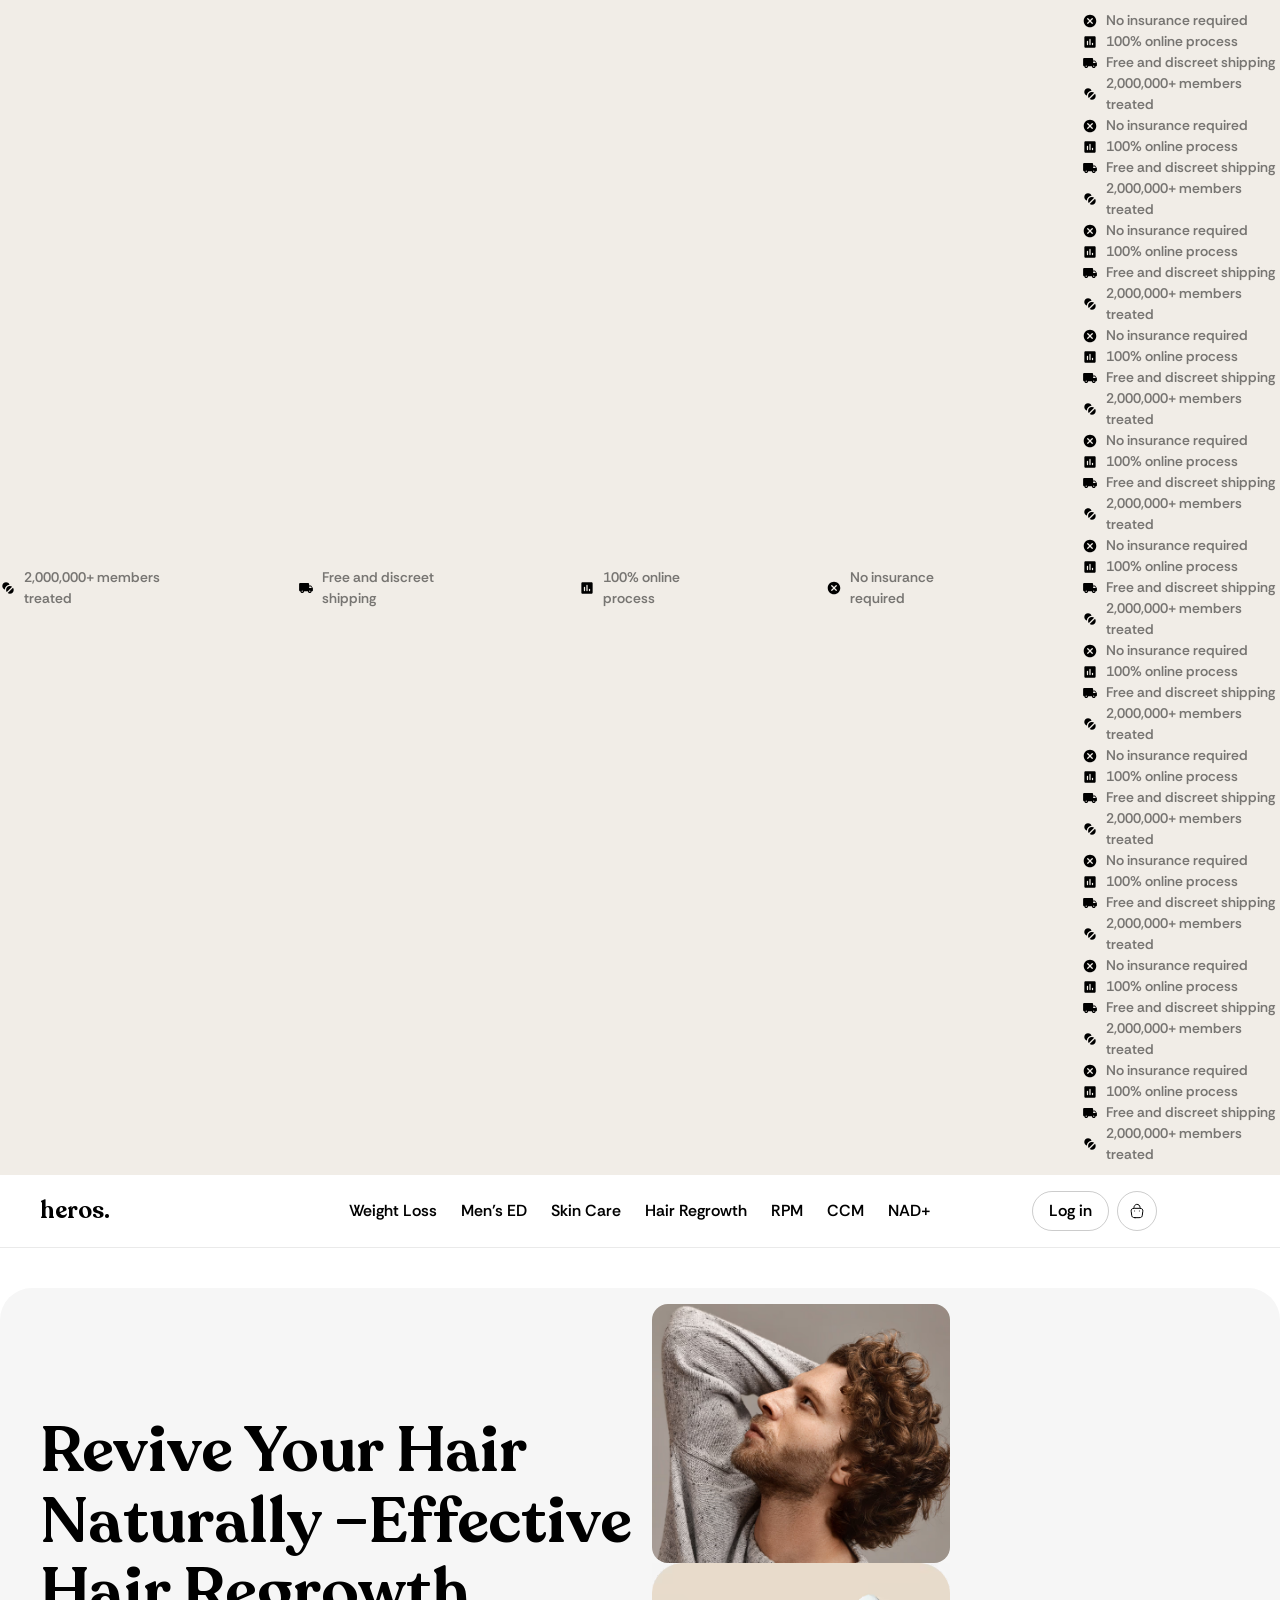
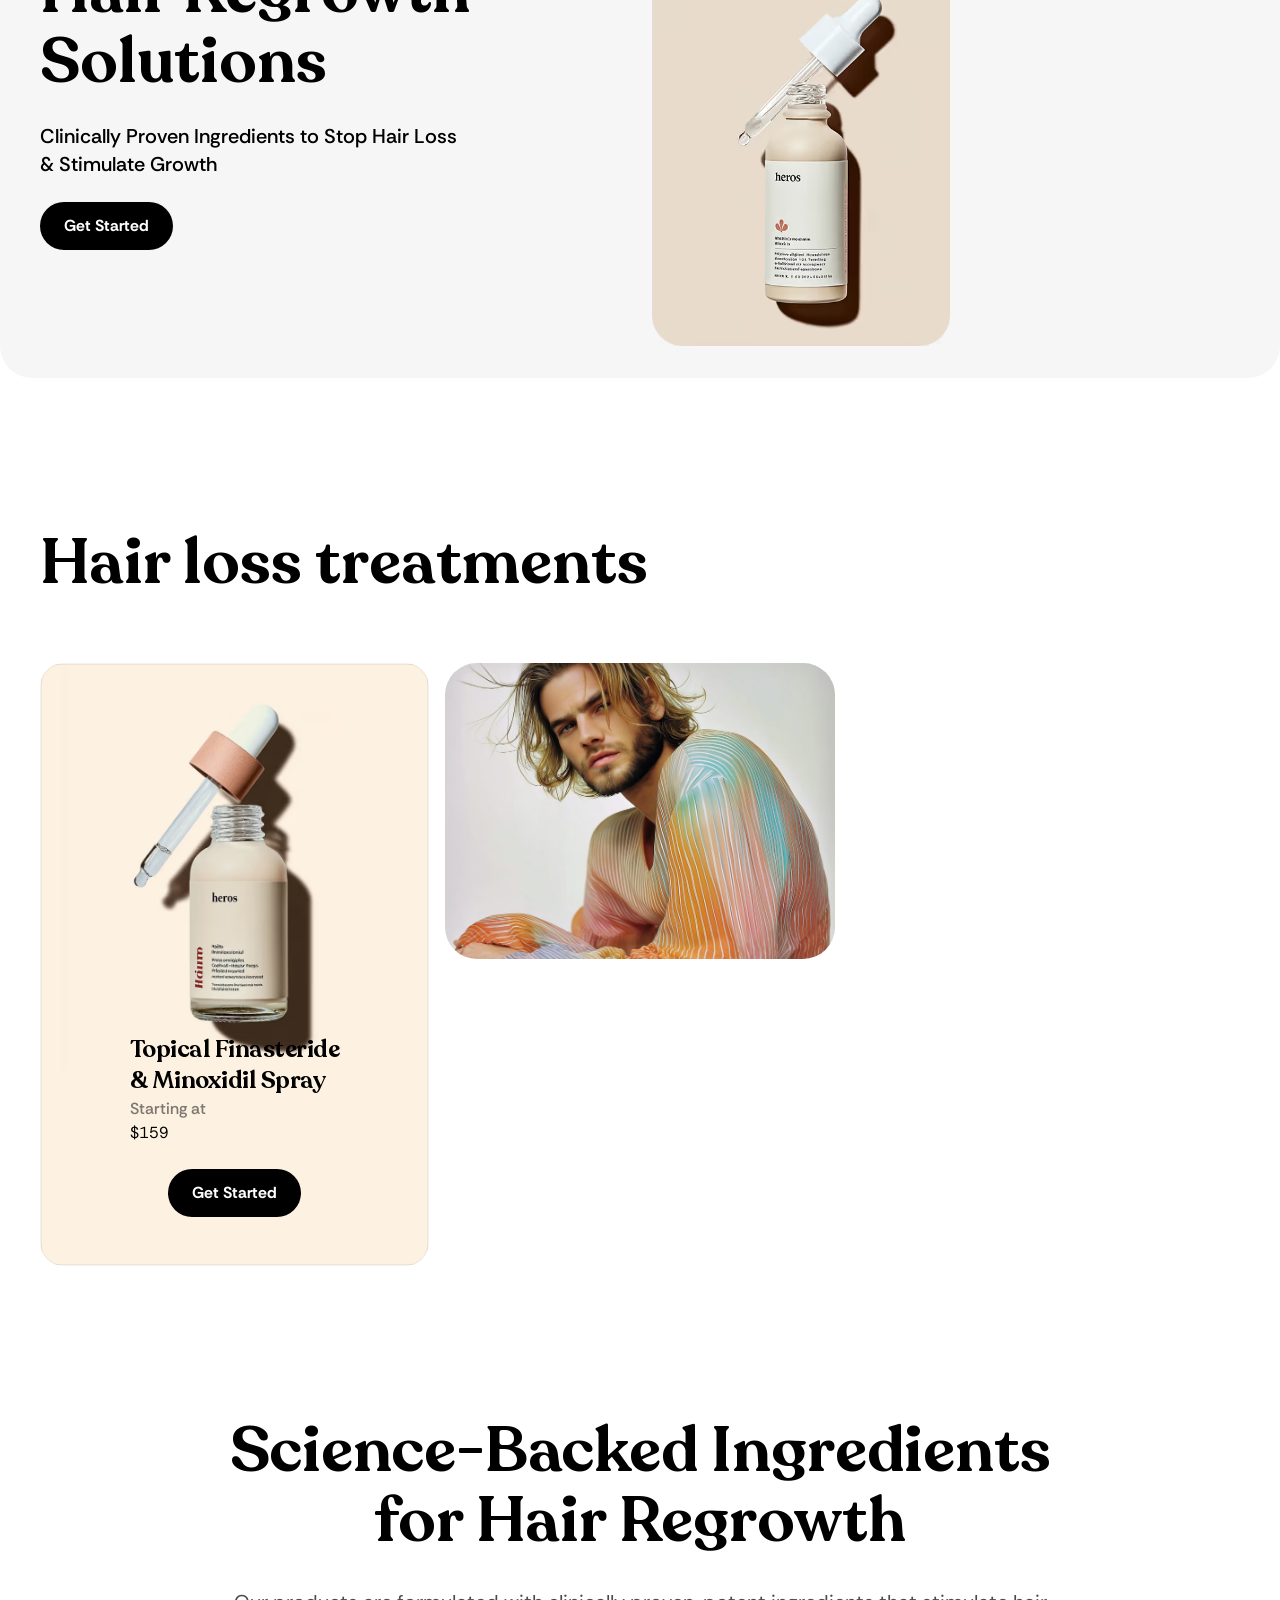
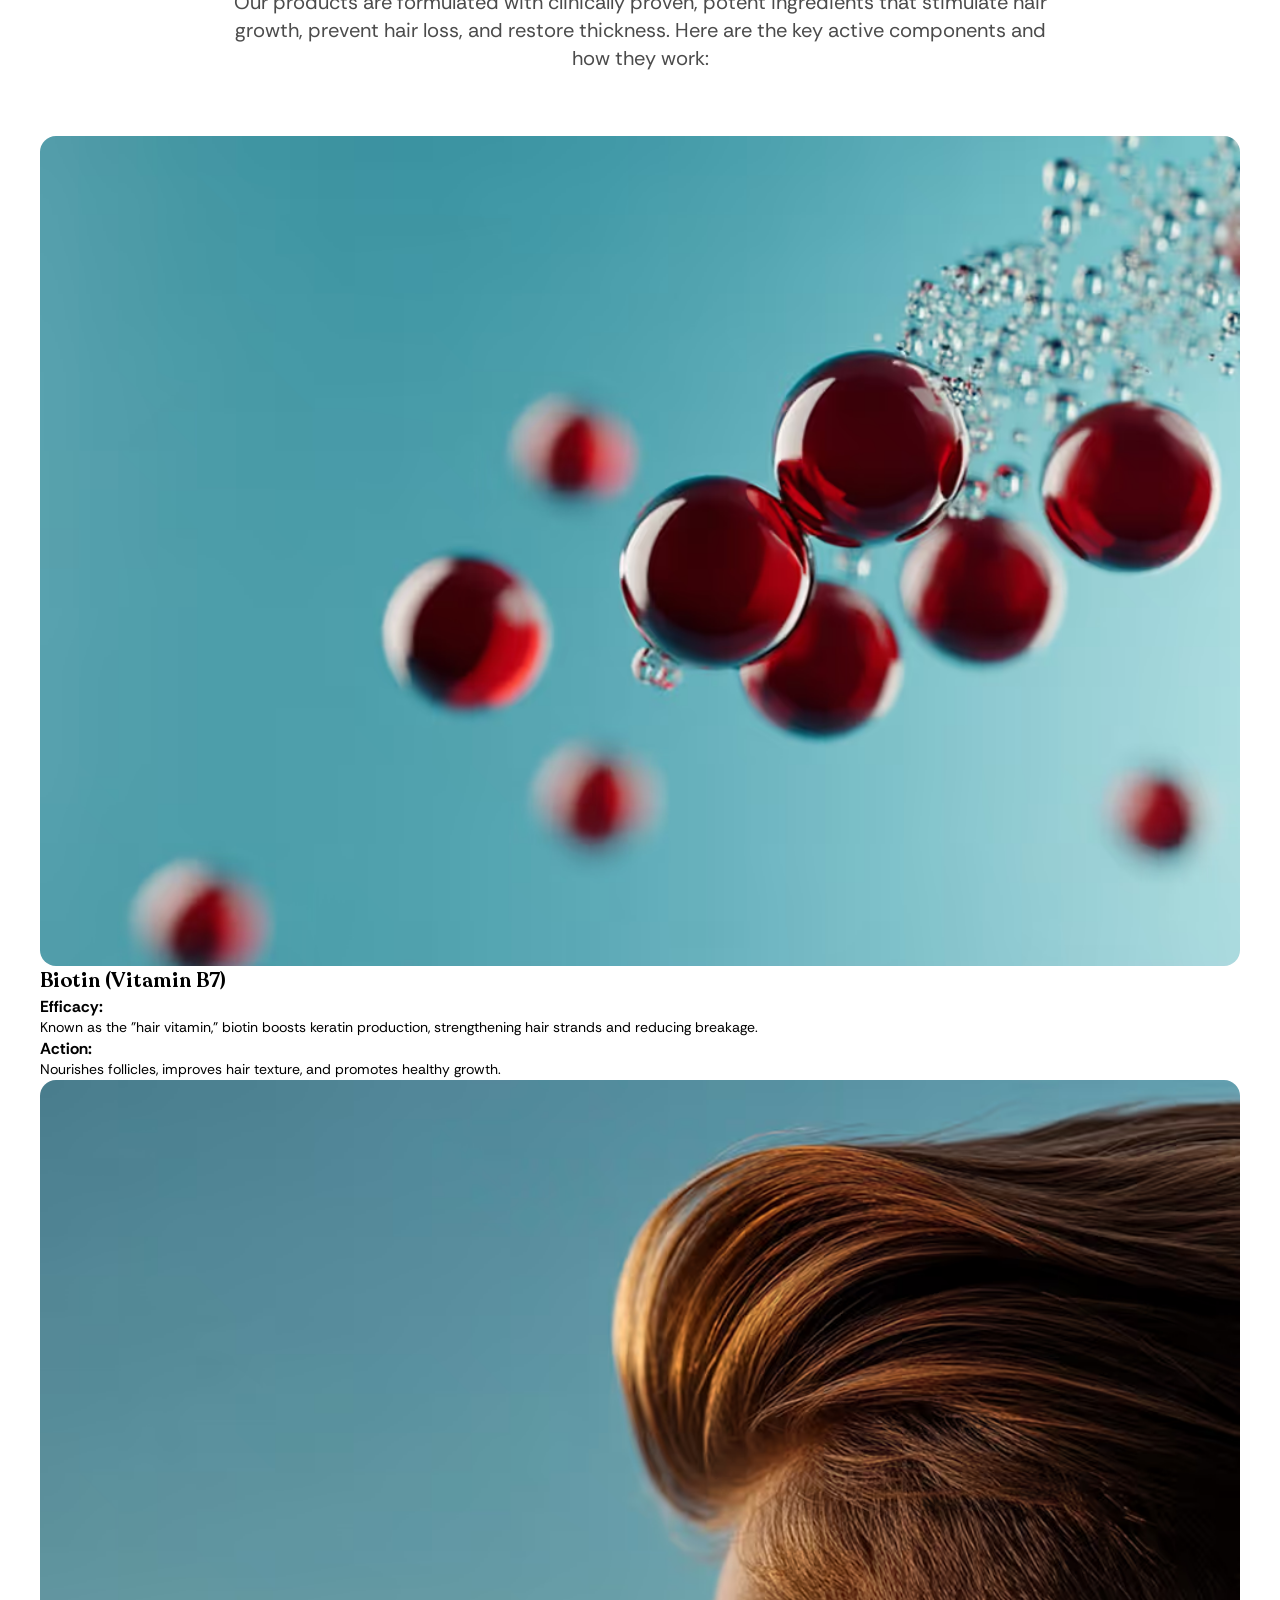
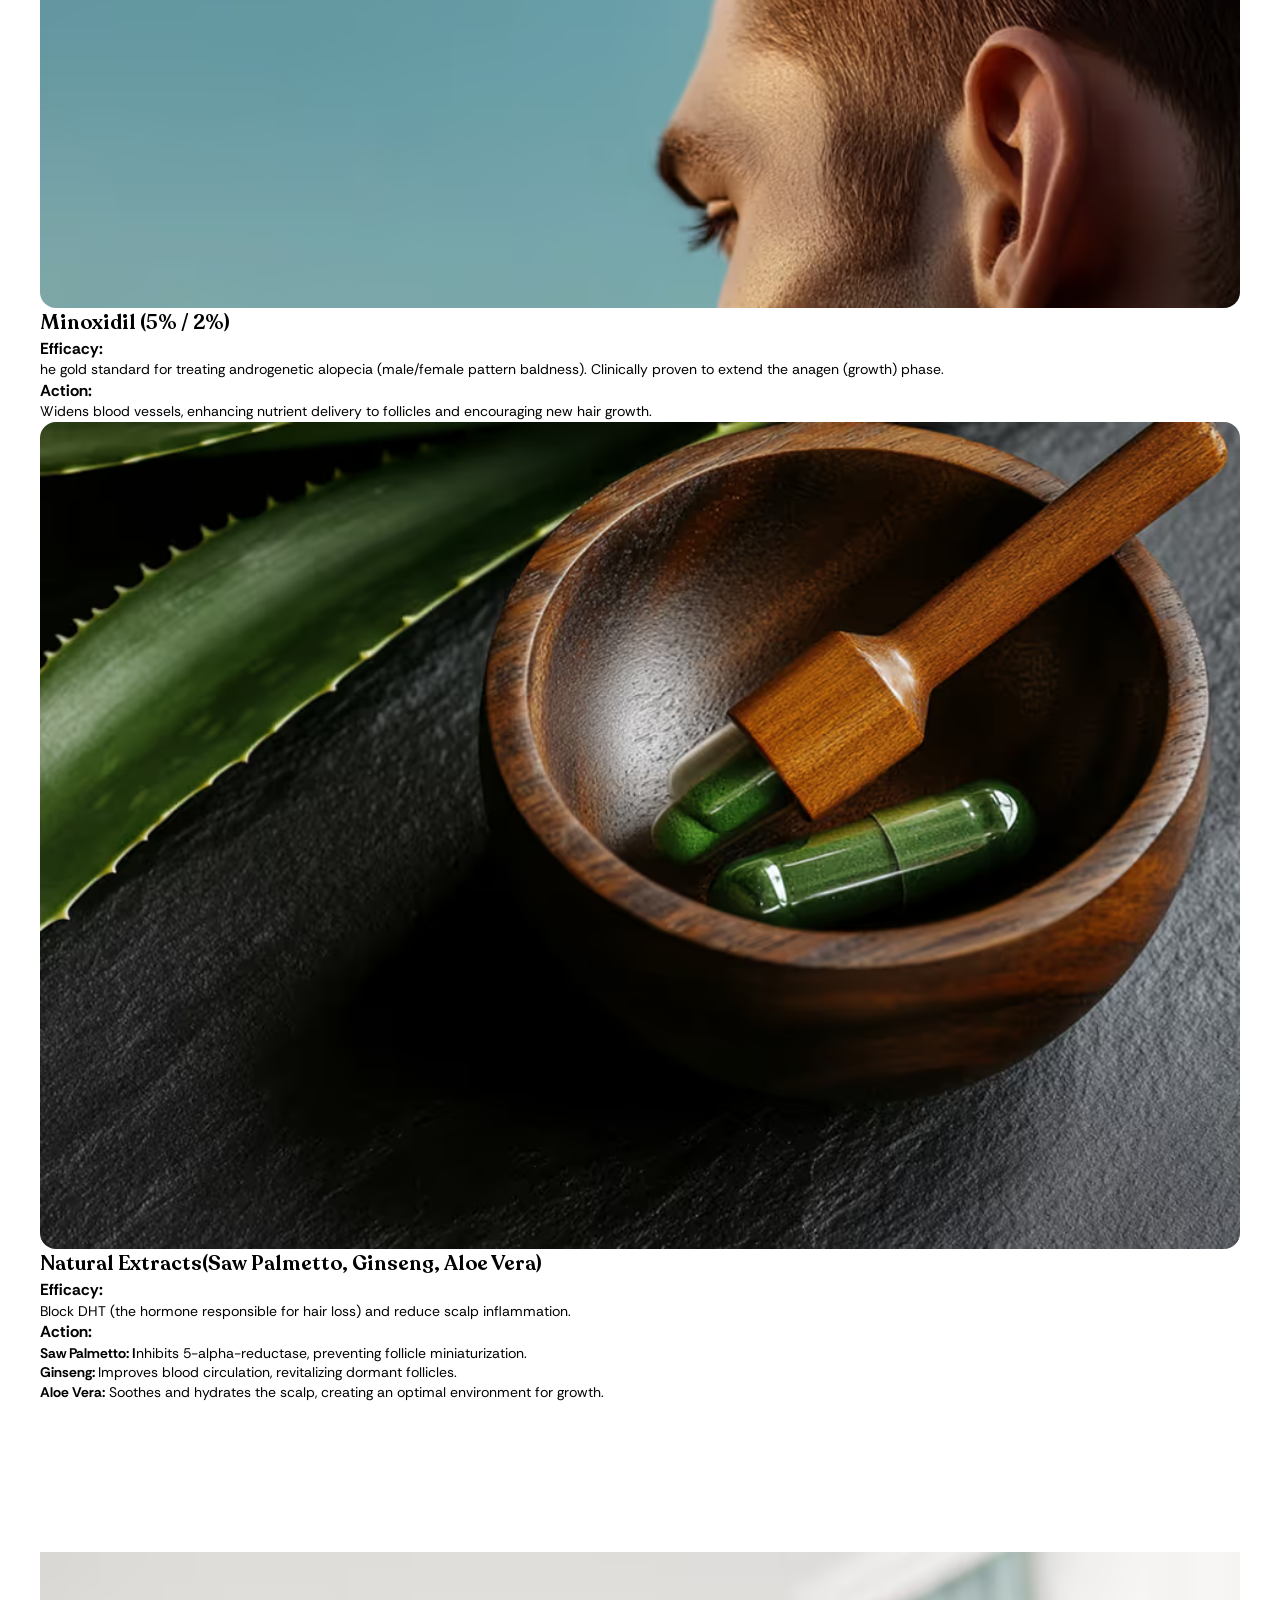
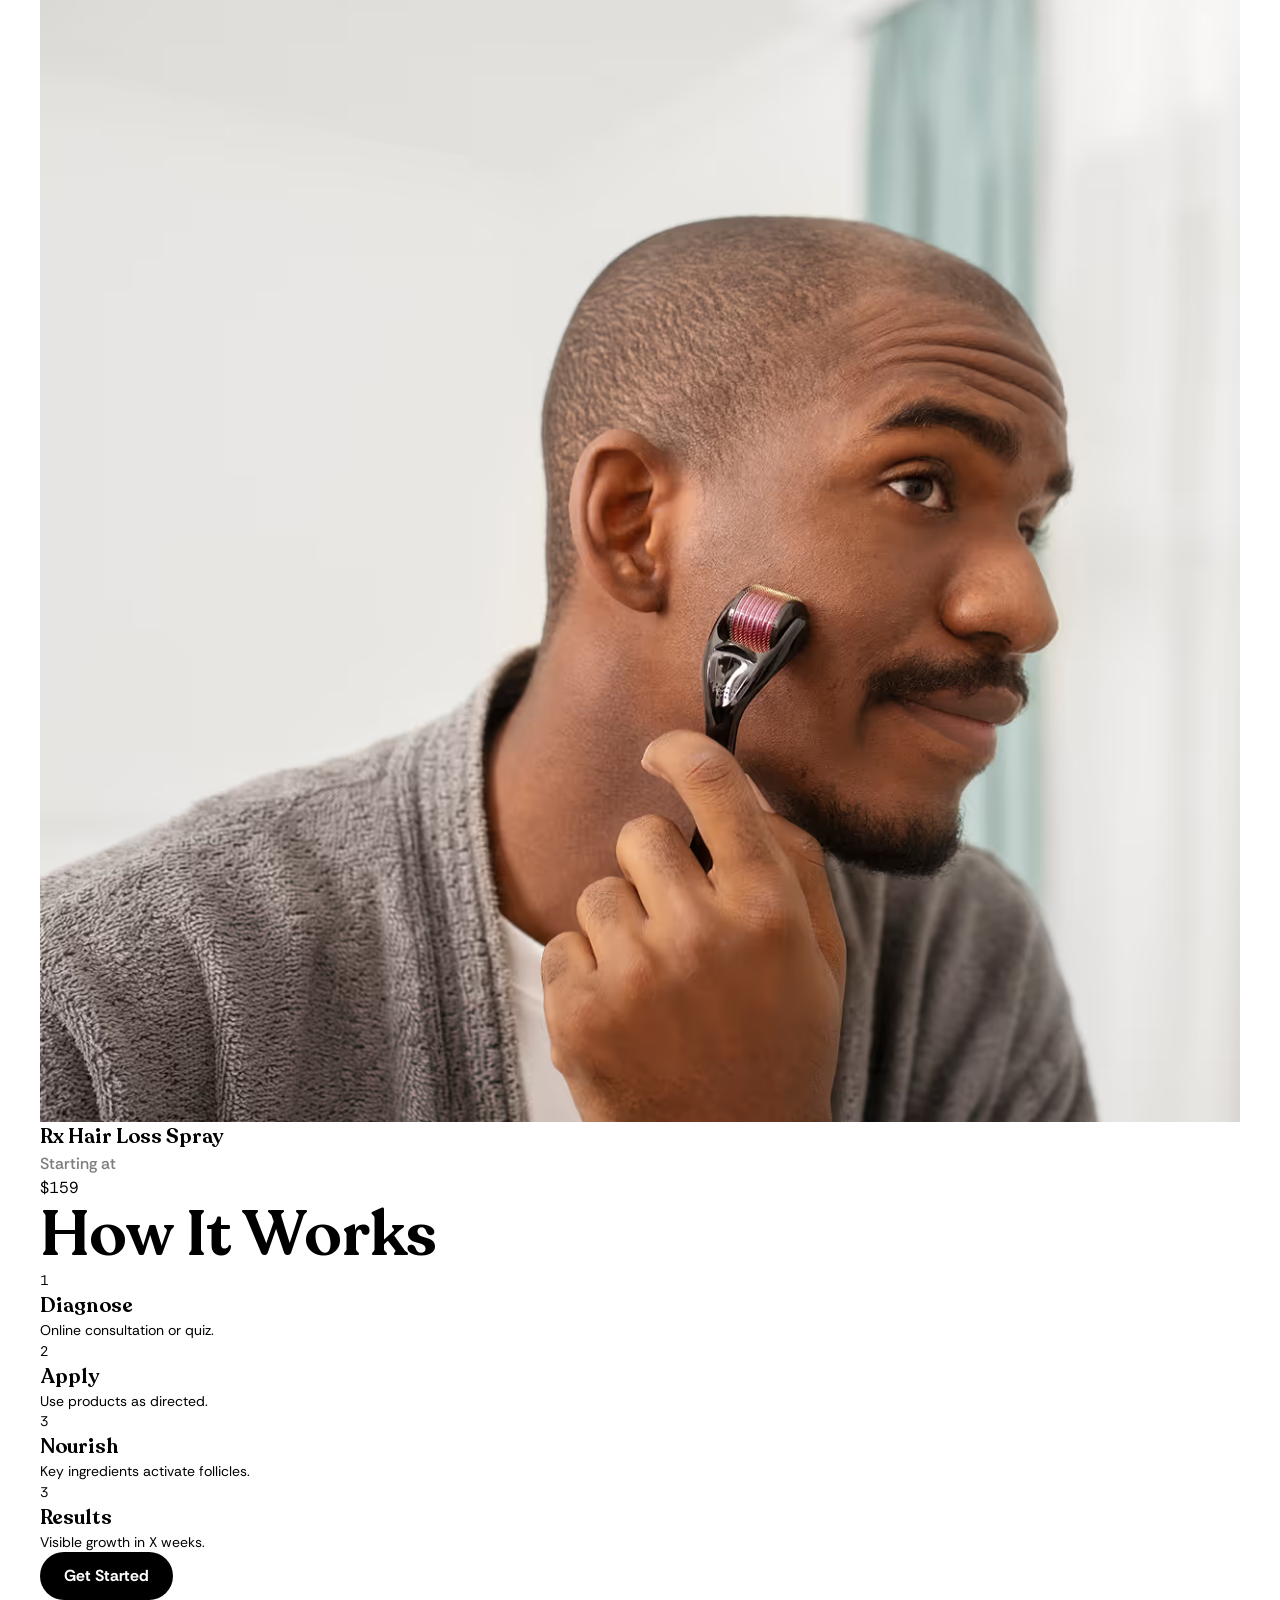
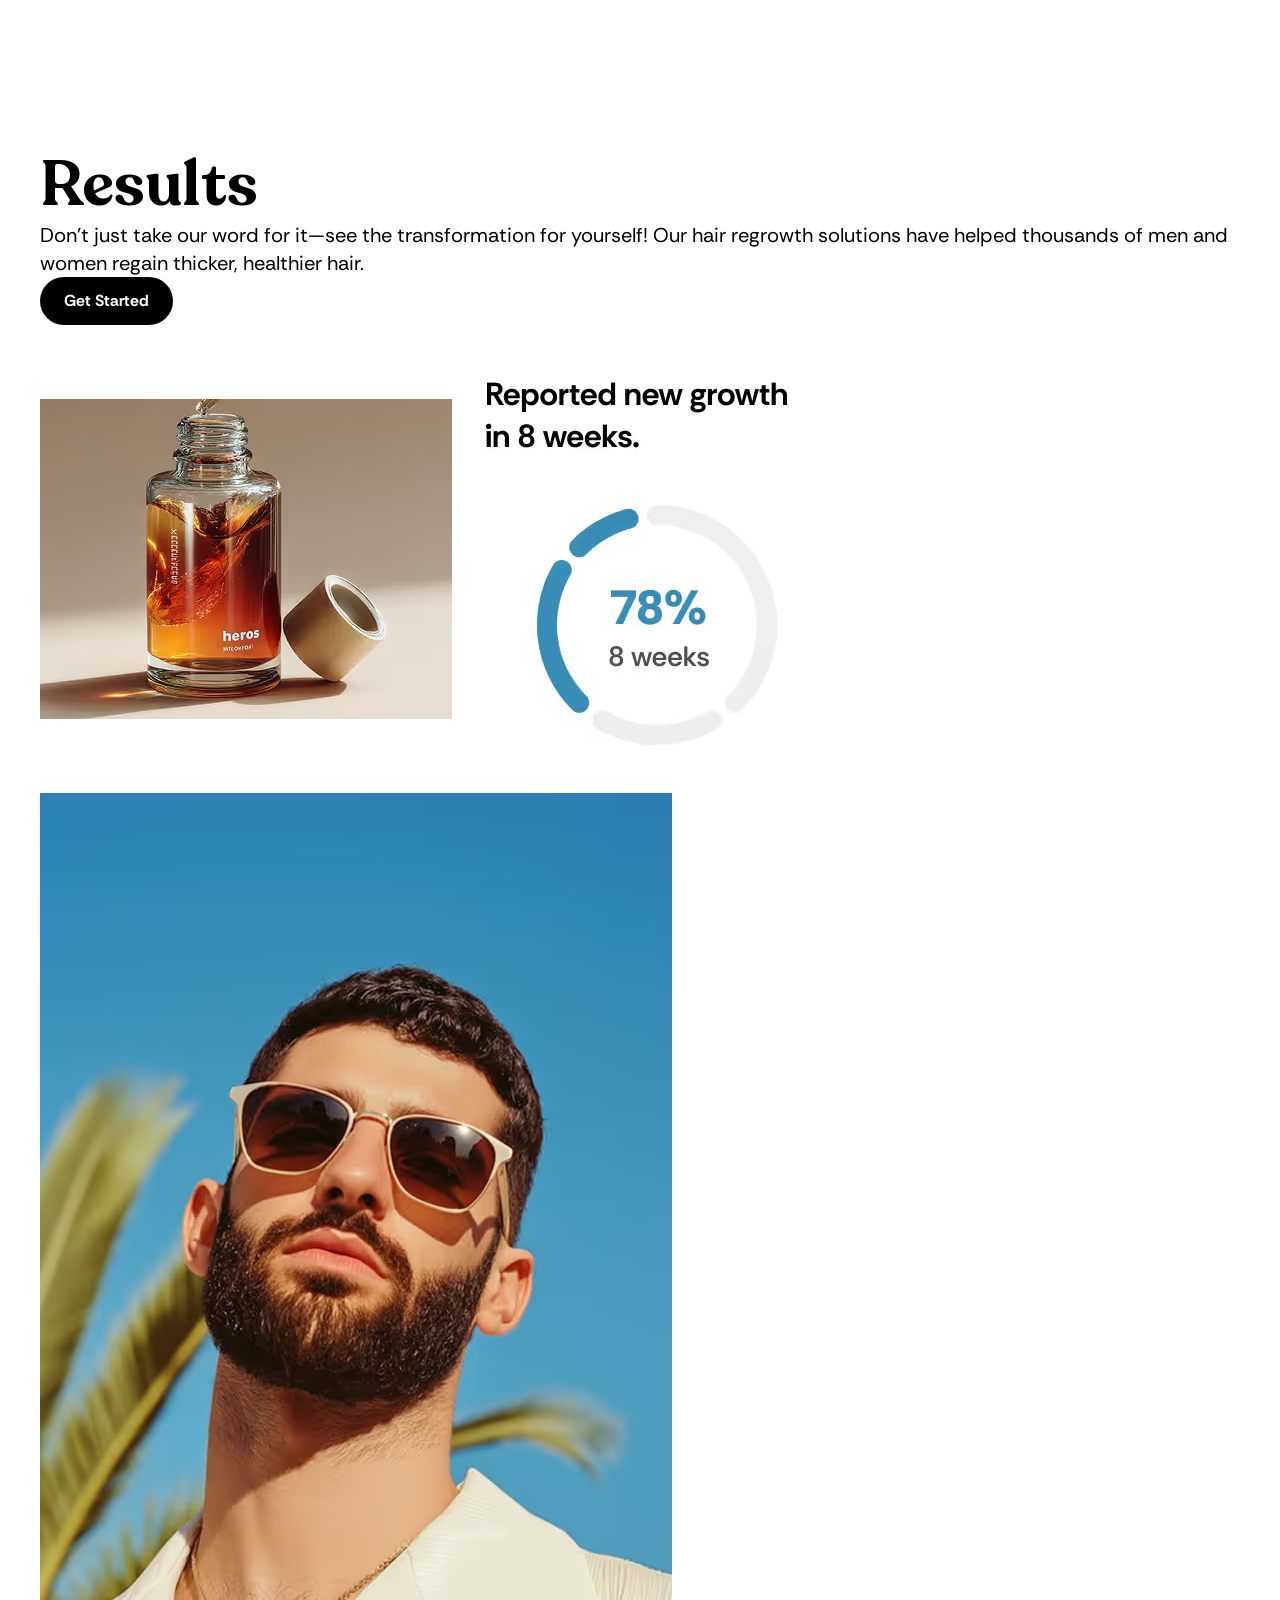
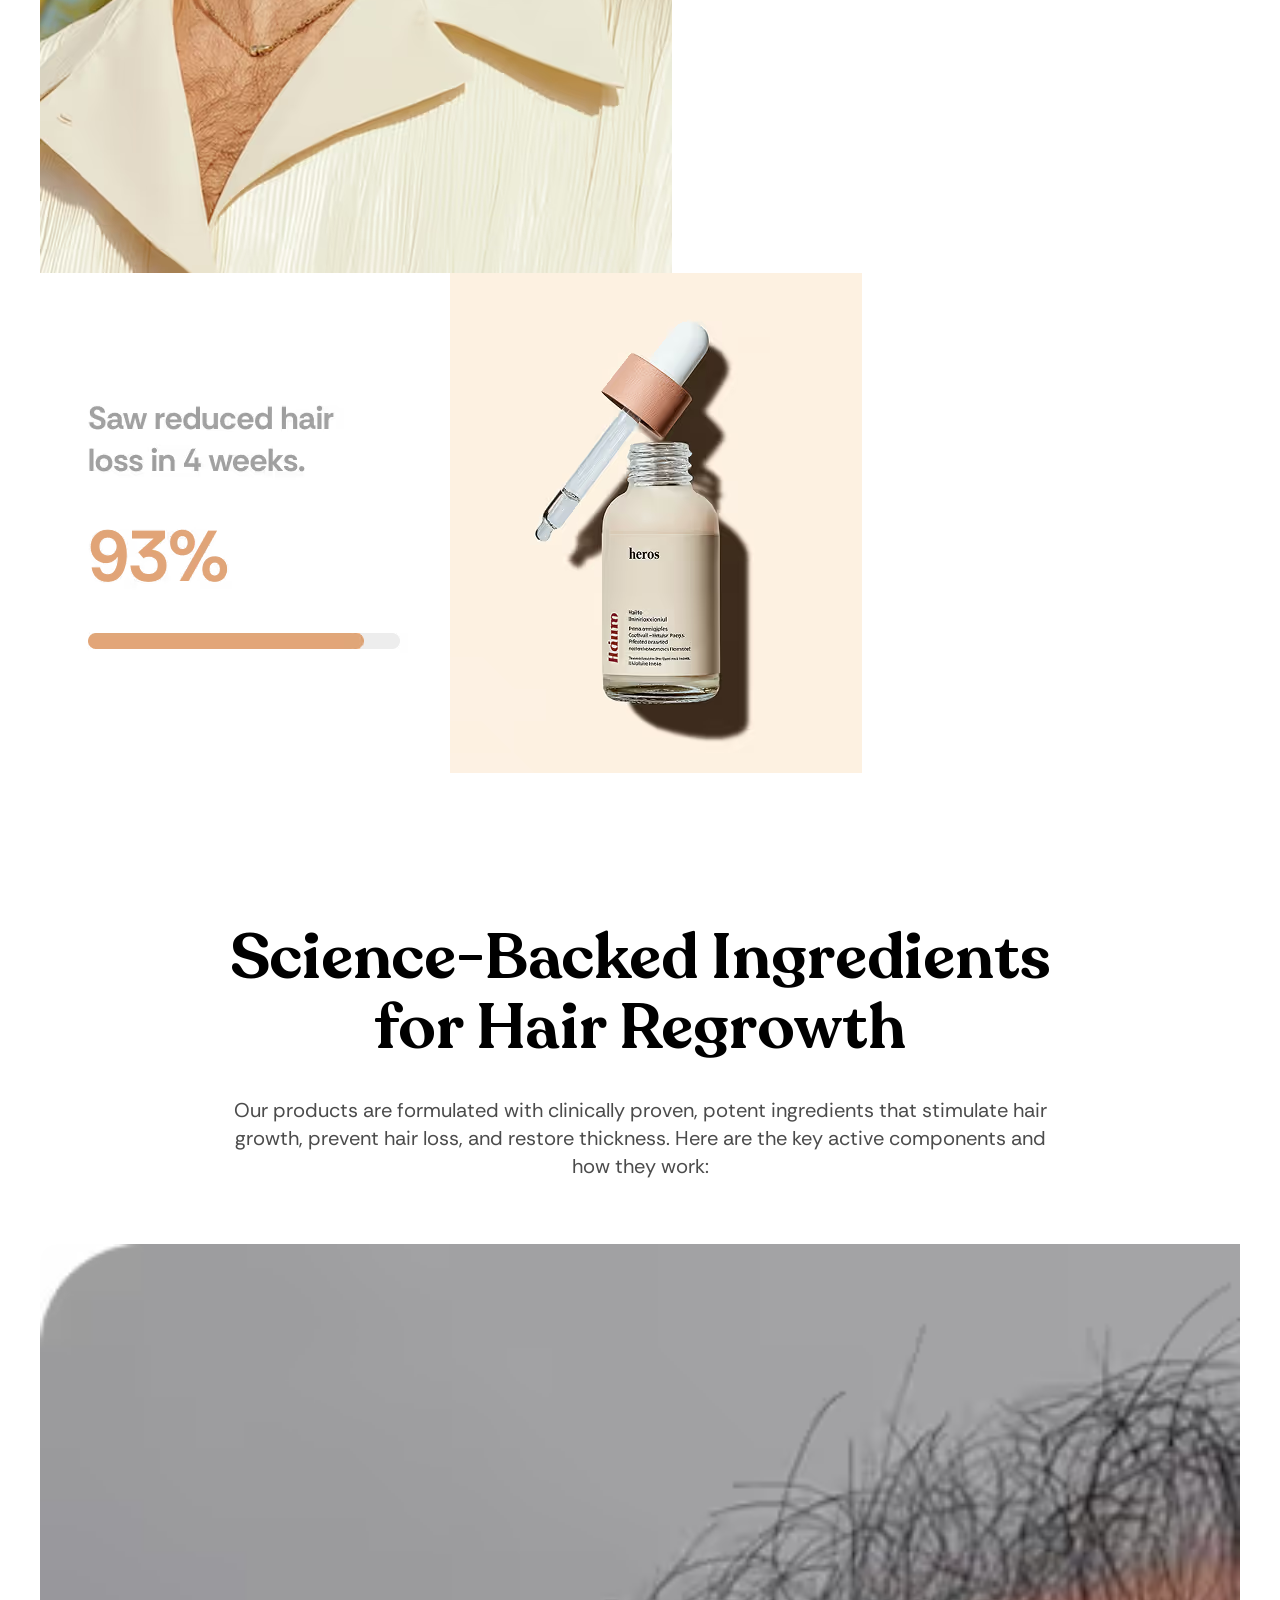
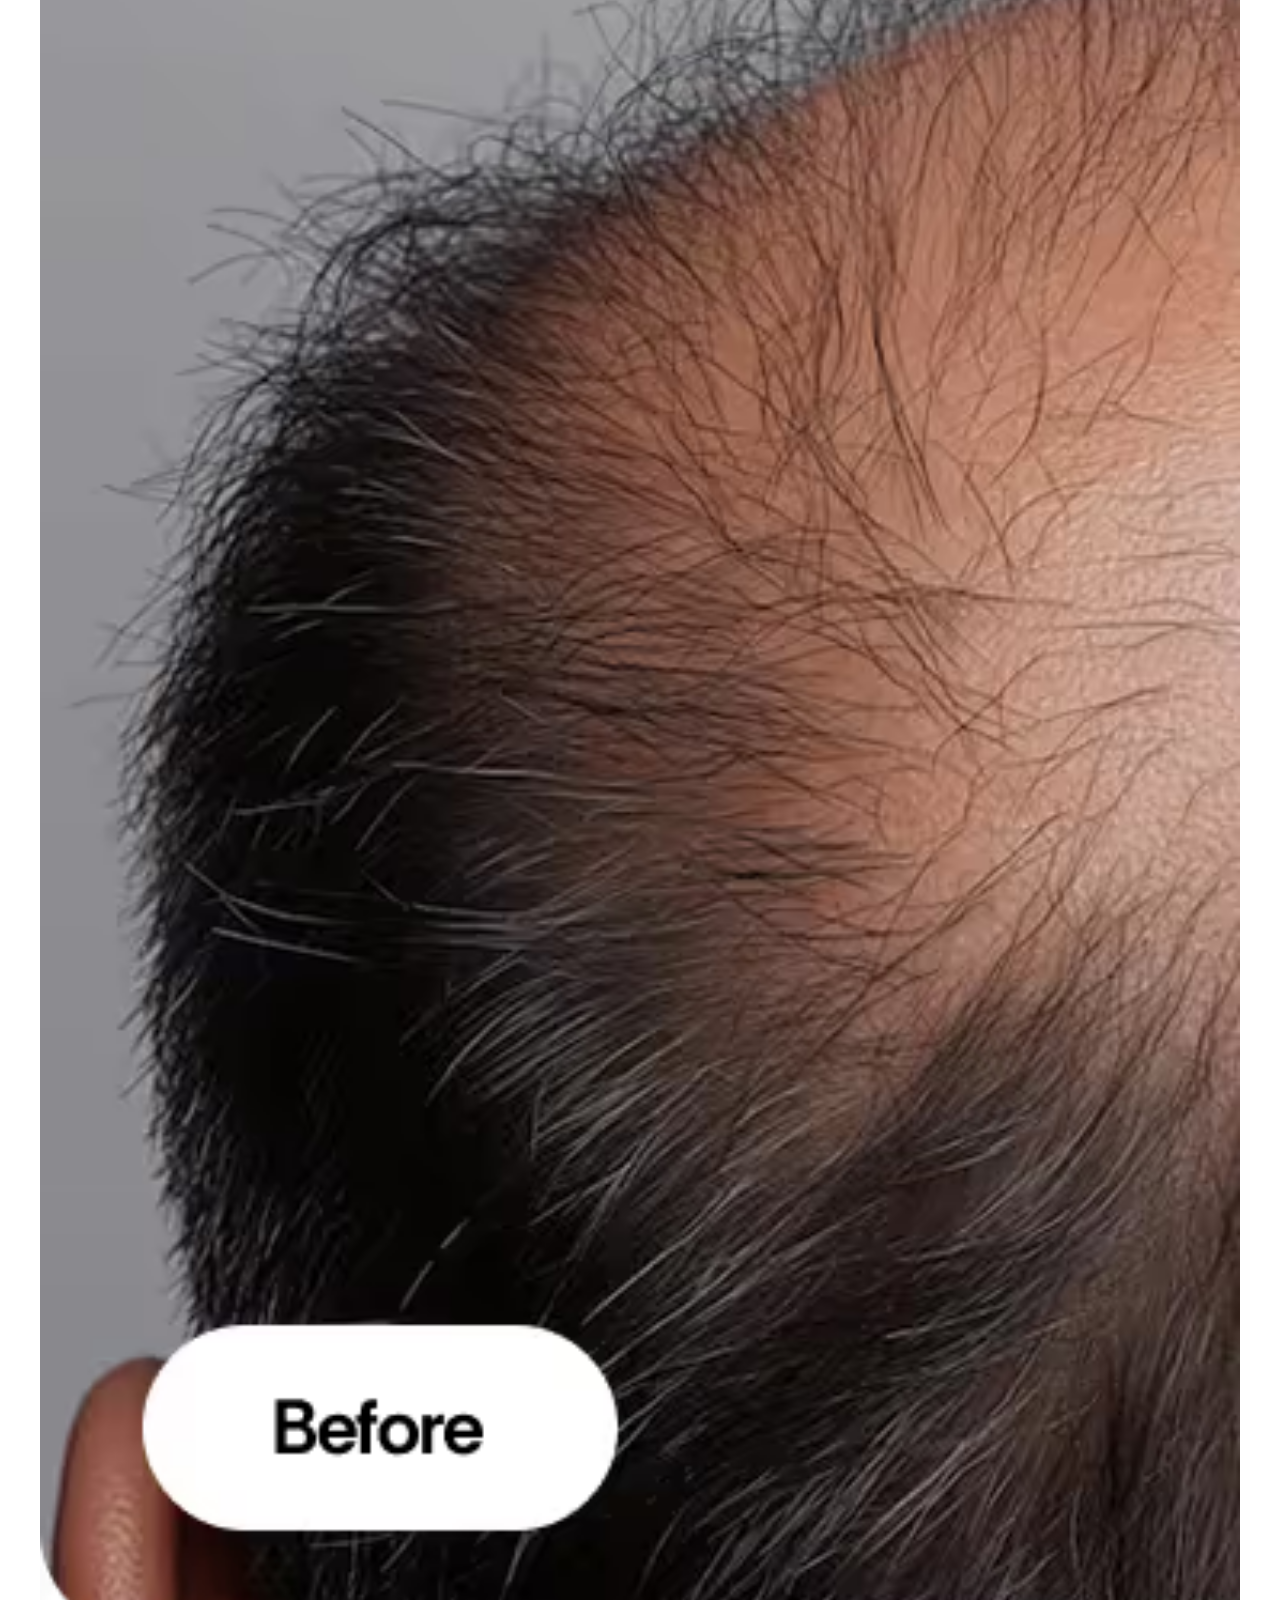
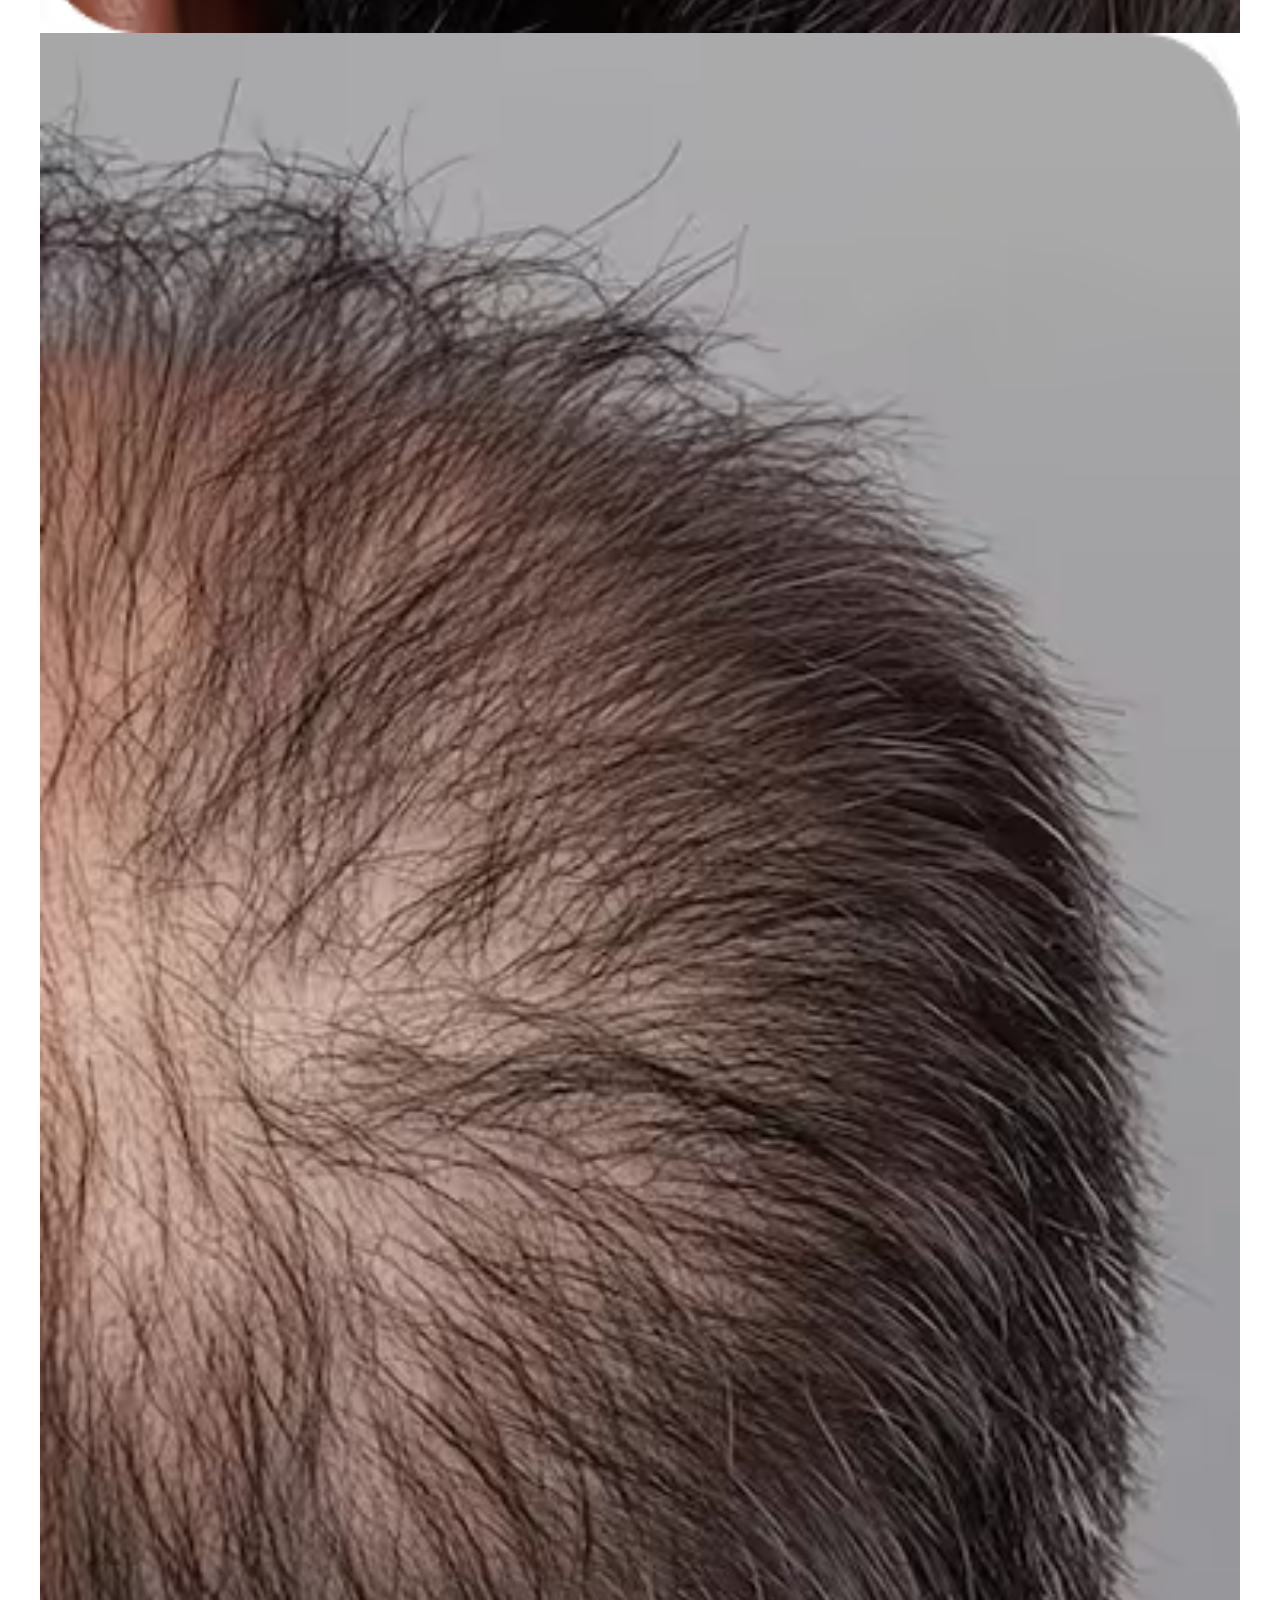
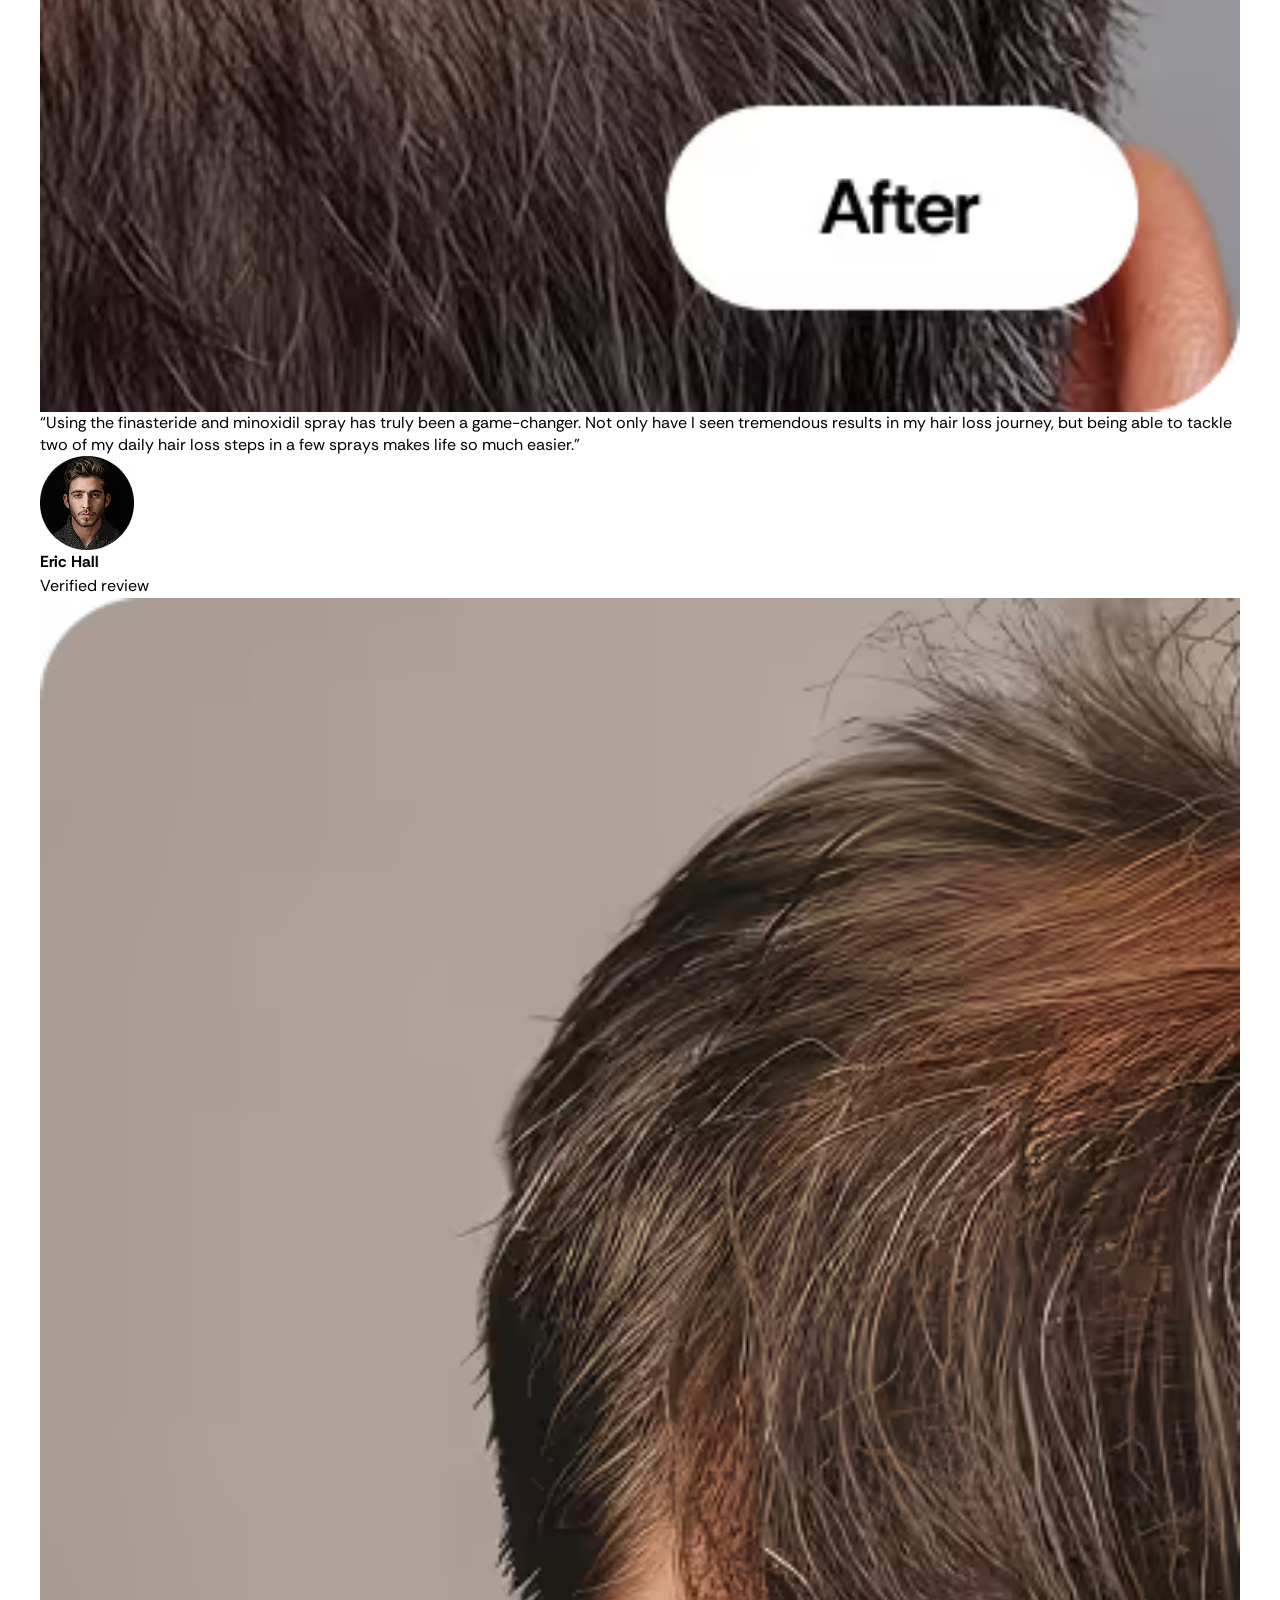
<file: hair-regrowth.html>
<!DOCTYPE html><!--  This site was created in Webflow. https://webflow.com  --><!--  Last Published: Mon Aug 04 2025 23:34:37 GMT+0000 (Coordinated Universal Time)  -->
<html data-wf-page="6831f0074d8cdbc235231279" data-wf-site="682f5a8cf58ac9034f80ba80" lang="en">
<head>
  <meta charset="utf-8">
  <title>Hair Regrowth</title>
  <meta content="Clinically Proven Ingredients to Stop Hair Loss &amp; Stimulate Growth" name="description">
  <meta content="Hair Regrowth - Revive Your Hair Naturally – Effective Hair Regrowth Solutions" property="og:title">
  <meta content="Clinically Proven Ingredients to Stop Hair Loss &amp; Stimulate Growth" property="og:description">
  <meta content="Hair Regrowth - Revive Your Hair Naturally – Effective Hair Regrowth Solutions" property="twitter:title">
  <meta content="Clinically Proven Ingredients to Stop Hair Loss &amp; Stimulate Growth" property="twitter:description">
  <meta property="og:type" content="website">
  <meta content="summary_large_image" name="twitter:card">
  <meta content="width=device-width, initial-scale=1" name="viewport">
  <meta content="Webflow" name="generator">
  <link href="css/normalize.css" rel="stylesheet" type="text/css">
  <link href="css/webflow.css" rel="stylesheet" type="text/css">
  <link href="css/heros-fd8f11.webflow.css" rel="stylesheet" type="text/css">
  <script type="text/javascript">!function(o,c){var n=c.documentElement,t=" w-mod-";n.className+=t+"js",("ontouchstart"in o||o.DocumentTouch&&c instanceof DocumentTouch)&&(n.className+=t+"touch")}(window,document);</script>
  <link href="images/favicon.png" rel="shortcut icon" type="image/x-icon">
  <link href="images/webclip.png" rel="apple-touch-icon">
</head>
<body>
  <div class="page-wrapper">
    <div class="global-styles w-embed">
      <style>
/* Make text look crisper and more legible in all browsers */
body {
  -webkit-font-smoothing: antialiased;
  -moz-osx-font-smoothing: grayscale;
  font-smoothing: antialiased;
  text-rendering: optimizeLegibility;
}
/* Focus state style for keyboard navigation for the focusable elements */
*[tabindex]:focus-visible,
  input[type="file"]:focus-visible {
   outline: 0.125rem solid #4d65ff;
   outline-offset: 0.125rem;
}
/* Set color style to inherit */
.inherit-color * {
    color: inherit;
}
/* Get rid of top margin on first element in any rich text element */
.w-richtext > :not(div):first-child, .w-richtext > div:first-child > :first-child {
  margin-top: 0 !important;
}
/* Get rid of bottom margin on last element in any rich text element */
.w-richtext>:last-child, .w-richtext ol li:last-child, .w-richtext ul li:last-child {
	margin-bottom: 0 !important;
}
/* Make sure containers never lose their center alignment */
.container-medium,.container-small, .container-large {
	margin-right: auto !important;
  margin-left: auto !important;
}
/* 
Make the following elements inherit typography styles from the parent and not have hardcoded values. 
Important: You will not be able to style for example "All Links" in Designer with this CSS applied.
Uncomment this CSS to use it in the project. Leave this message for future hand-off.
*/
/*
a,
.w-input,
.w-select,
.w-tab-link,
.w-nav-link,
.w-dropdown-btn,
.w-dropdown-toggle,
.w-dropdown-link {
  color: inherit;
  text-decoration: inherit;
  font-size: inherit;
}
*/
/* Apply "..." after 3 lines of text */
.text-style-3lines {
	display: -webkit-box;
	overflow: hidden;
	-webkit-line-clamp: 3;
	-webkit-box-orient: vertical;
}
/* Apply "..." after 2 lines of text */
.text-style-2lines {
	display: -webkit-box;
	overflow: hidden;
	-webkit-line-clamp: 2;
	-webkit-box-orient: vertical;
}
/* These classes are never overwritten */
.hide {
  display: none !important;
}
@media screen and (max-width: 991px) {
    .hide, .hide-tablet {
        display: none !important;
    }
}
  @media screen and (max-width: 767px) {
    .hide-mobile-landscape{
      display: none !important;
    }
}
  @media screen and (max-width: 479px) {
    .hide-mobile{
      display: none !important;
    }
}
.margin-0 {
  margin: 0rem !important;
}
.padding-0 {
  padding: 0rem !important;
}
.spacing-clean {
padding: 0rem !important;
margin: 0rem !important;
}
.margin-top {
  margin-right: 0rem !important;
  margin-bottom: 0rem !important;
  margin-left: 0rem !important;
}
.padding-top {
  padding-right: 0rem !important;
  padding-bottom: 0rem !important;
  padding-left: 0rem !important;
}
.margin-right {
  margin-top: 0rem !important;
  margin-bottom: 0rem !important;
  margin-left: 0rem !important;
}
.padding-right {
  padding-top: 0rem !important;
  padding-bottom: 0rem !important;
  padding-left: 0rem !important;
}
.margin-bottom {
  margin-top: 0rem !important;
  margin-right: 0rem !important;
  margin-left: 0rem !important;
}
.padding-bottom {
  padding-top: 0rem !important;
  padding-right: 0rem !important;
  padding-left: 0rem !important;
}
.margin-left {
  margin-top: 0rem !important;
  margin-right: 0rem !important;
  margin-bottom: 0rem !important;
}
.padding-left {
  padding-top: 0rem !important;
  padding-right: 0rem !important;
  padding-bottom: 0rem !important;
}
.margin-horizontal {
  margin-top: 0rem !important;
  margin-bottom: 0rem !important;
}
.padding-horizontal {
  padding-top: 0rem !important;
  padding-bottom: 0rem !important;
}
.margin-vertical {
  margin-right: 0rem !important;
  margin-left: 0rem !important;
}
.padding-vertical {
  padding-right: 0rem !important;
  padding-left: 0rem !important;
}
</style>
    </div>
    <div class="bunner_component">
      <div class="div-block">
        <div class="icon-1x1-small w-embed"><svg width="21" height="20" viewbox="0 0 21 20" fill="none" xmlns="http://www.w3.org/2000/svg">
            <path fill-rule="evenodd" clip-rule="evenodd" d="M12.5008 5.31968C12.6231 5.57162 12.4341 5.85113 12.1562 5.88623C9.14903 6.26604 6.76604 8.64903 6.38623 11.6562C6.35113 11.9341 6.07162 12.1231 5.81968 12.0008C4.15065 11.1908 3 9.47979 3 7.5C3 4.73858 5.23858 2.5 8 2.5C9.97979 2.5 11.6908 3.65065 12.5008 5.31968Z" fill="currentcolor"></path>
            <path fill-rule="evenodd" clip-rule="evenodd" d="M15.8971 8.42438C15.0798 7.84233 14.0799 7.5 13 7.5C10.2386 7.5 8 9.73858 8 12.5C8 13.5799 8.34233 14.5798 8.92438 15.3971L15.8971 8.42438ZM17.0756 9.60289L10.1029 16.5756C10.9202 17.1577 11.9201 17.5 13 17.5C15.7614 17.5 18 15.2614 18 12.5C18 11.4201 17.6577 10.4202 17.0756 9.60289Z" fill="currentcolor"></path>
          </svg></div>
        <div class="text-opacity-50 text-size-small">2,000,000+ members treated</div>
      </div>
      <div class="div-block">
        <div class="icon-1x1-small w-embed"><svg width="17" height="16" viewbox="0 0 17 16" fill="none" xmlns="http://www.w3.org/2000/svg">
            <path fill-rule="evenodd" clip-rule="evenodd" d="M13.4998 5.33333H11.8332V4C11.8332 3.26667 11.2332 2.66667 10.4998 2.66667H2.49984C1.7665 2.66667 1.1665 3.26667 1.1665 4V10C1.1665 10.7333 1.7665 11.3333 2.49984 11.3333C2.49984 12.44 3.39317 13.3333 4.49984 13.3333C5.6065 13.3333 6.49984 12.44 6.49984 11.3333H10.4998C10.4998 12.44 11.3932 13.3333 12.4998 13.3333C13.6065 13.3333 14.4998 12.44 14.4998 11.3333H15.1665C15.5332 11.3333 15.8332 11.0333 15.8332 10.6667V8.44667C15.8332 8.16 15.7398 7.88 15.5665 7.64667L14.0332 5.6C13.9065 5.43333 13.7065 5.33333 13.4998 5.33333ZM4.49984 12C4.13317 12 3.83317 11.7 3.83317 11.3333C3.83317 10.9667 4.13317 10.6667 4.49984 10.6667C4.8665 10.6667 5.1665 10.9667 5.1665 11.3333C5.1665 11.7 4.8665 12 4.49984 12ZM13.4998 6.33333L14.8065 8H11.8332V6.33333H13.4998ZM12.4998 12C12.1332 12 11.8332 11.7 11.8332 11.3333C11.8332 10.9667 12.1332 10.6667 12.4998 10.6667C12.8665 10.6667 13.1665 10.9667 13.1665 11.3333C13.1665 11.7 12.8665 12 12.4998 12Z" fill="currentcolor"></path>
          </svg></div>
        <div class="text-opacity-50 text-size-small">Free and discreet shipping</div>
      </div>
      <div class="div-block">
        <div class="icon-1x1-small w-embed"><svg width="17" height="16" viewbox="0 0 17 16" fill="none" xmlns="http://www.w3.org/2000/svg">
            <path fill-rule="evenodd" clip-rule="evenodd" d="M13.1667 2H3.83333C3.1 2 2.5 2.6 2.5 3.33333V12.6667C2.5 13.4 3.1 14 3.83333 14H13.1667C13.9 14 14.5 13.4 14.5 12.6667V3.33333C14.5 2.6 13.9 2 13.1667 2ZM5.83333 11.3333C5.46667 11.3333 5.16667 11.0333 5.16667 10.6667V7.33333C5.16667 6.96667 5.46667 6.66667 5.83333 6.66667C6.2 6.66667 6.5 6.96667 6.5 7.33333V10.6667C6.5 11.0333 6.2 11.3333 5.83333 11.3333ZM8.5 11.3333C8.13333 11.3333 7.83333 11.0333 7.83333 10.6667V5.33333C7.83333 4.96667 8.13333 4.66667 8.5 4.66667C8.86667 4.66667 9.16667 4.96667 9.16667 5.33333V10.6667C9.16667 11.0333 8.86667 11.3333 8.5 11.3333ZM11.1667 11.3333C10.8 11.3333 10.5 11.0333 10.5 10.6667V9.33333C10.5 8.96667 10.8 8.66667 11.1667 8.66667C11.5333 8.66667 11.8333 8.96667 11.8333 9.33333V10.6667C11.8333 11.0333 11.5333 11.3333 11.1667 11.3333Z" fill="currentcolor"></path>
          </svg></div>
        <div class="text-opacity-50 text-size-small">100% online process</div>
      </div>
      <div class="div-block">
        <div class="icon-1x1-small w-embed"><svg width="17" height="16" viewbox="0 0 17 16" fill="none" xmlns="http://www.w3.org/2000/svg">
            <path fill-rule="evenodd" clip-rule="evenodd" d="M8.50016 1.33333C4.8135 1.33333 1.8335 4.31333 1.8335 8C1.8335 11.6867 4.8135 14.6667 8.50016 14.6667C12.1868 14.6667 15.1668 11.6867 15.1668 8C15.1668 4.31333 12.1868 1.33333 8.50016 1.33333ZM11.3668 10.8667C11.1068 11.1267 10.6868 11.1267 10.4268 10.8667L8.50016 8.94L6.5735 10.8667C6.3135 11.1267 5.8935 11.1267 5.6335 10.8667C5.3735 10.6067 5.3735 10.1867 5.6335 9.92667L7.56016 8L5.6335 6.07333C5.3735 5.81333 5.3735 5.39333 5.6335 5.13333C5.8935 4.87333 6.3135 4.87333 6.5735 5.13333L8.50016 7.06L10.4268 5.13333C10.6868 4.87333 11.1068 4.87333 11.3668 5.13333C11.6268 5.39333 11.6268 5.81333 11.3668 6.07333L9.44016 8L11.3668 9.92667C11.6202 10.18 11.6202 10.6067 11.3668 10.8667Z" fill="currentcolor"></path>
          </svg></div>
        <div class="text-opacity-50 text-size-small">No insurance required</div>
      </div>
      <div data-w-id="29ab36f2-0321-95ed-ce93-c66114901a86" class="div-block-79">
        <div class="div-block-80">
          <div class="div-block _2">
            <div class="icon-1x1-small w-embed"><svg width="17" height="16" viewbox="0 0 17 16" fill="none" xmlns="http://www.w3.org/2000/svg">
                <path fill-rule="evenodd" clip-rule="evenodd" d="M8.50016 1.33333C4.8135 1.33333 1.8335 4.31333 1.8335 8C1.8335 11.6867 4.8135 14.6667 8.50016 14.6667C12.1868 14.6667 15.1668 11.6867 15.1668 8C15.1668 4.31333 12.1868 1.33333 8.50016 1.33333ZM11.3668 10.8667C11.1068 11.1267 10.6868 11.1267 10.4268 10.8667L8.50016 8.94L6.5735 10.8667C6.3135 11.1267 5.8935 11.1267 5.6335 10.8667C5.3735 10.6067 5.3735 10.1867 5.6335 9.92667L7.56016 8L5.6335 6.07333C5.3735 5.81333 5.3735 5.39333 5.6335 5.13333C5.8935 4.87333 6.3135 4.87333 6.5735 5.13333L8.50016 7.06L10.4268 5.13333C10.6868 4.87333 11.1068 4.87333 11.3668 5.13333C11.6268 5.39333 11.6268 5.81333 11.3668 6.07333L9.44016 8L11.3668 9.92667C11.6202 10.18 11.6202 10.6067 11.3668 10.8667Z" fill="currentcolor"></path>
              </svg></div>
            <div class="text-opacity-50 text-size-small">No insurance required</div>
          </div>
          <div class="div-block _2">
            <div class="icon-1x1-small w-embed"><svg width="17" height="16" viewbox="0 0 17 16" fill="none" xmlns="http://www.w3.org/2000/svg">
                <path fill-rule="evenodd" clip-rule="evenodd" d="M13.1667 2H3.83333C3.1 2 2.5 2.6 2.5 3.33333V12.6667C2.5 13.4 3.1 14 3.83333 14H13.1667C13.9 14 14.5 13.4 14.5 12.6667V3.33333C14.5 2.6 13.9 2 13.1667 2ZM5.83333 11.3333C5.46667 11.3333 5.16667 11.0333 5.16667 10.6667V7.33333C5.16667 6.96667 5.46667 6.66667 5.83333 6.66667C6.2 6.66667 6.5 6.96667 6.5 7.33333V10.6667C6.5 11.0333 6.2 11.3333 5.83333 11.3333ZM8.5 11.3333C8.13333 11.3333 7.83333 11.0333 7.83333 10.6667V5.33333C7.83333 4.96667 8.13333 4.66667 8.5 4.66667C8.86667 4.66667 9.16667 4.96667 9.16667 5.33333V10.6667C9.16667 11.0333 8.86667 11.3333 8.5 11.3333ZM11.1667 11.3333C10.8 11.3333 10.5 11.0333 10.5 10.6667V9.33333C10.5 8.96667 10.8 8.66667 11.1667 8.66667C11.5333 8.66667 11.8333 8.96667 11.8333 9.33333V10.6667C11.8333 11.0333 11.5333 11.3333 11.1667 11.3333Z" fill="currentcolor"></path>
              </svg></div>
            <div class="text-opacity-50 text-size-small">100% online process</div>
          </div>
          <div class="div-block _2">
            <div class="icon-1x1-small w-embed"><svg width="17" height="16" viewbox="0 0 17 16" fill="none" xmlns="http://www.w3.org/2000/svg">
                <path fill-rule="evenodd" clip-rule="evenodd" d="M13.4998 5.33333H11.8332V4C11.8332 3.26667 11.2332 2.66667 10.4998 2.66667H2.49984C1.7665 2.66667 1.1665 3.26667 1.1665 4V10C1.1665 10.7333 1.7665 11.3333 2.49984 11.3333C2.49984 12.44 3.39317 13.3333 4.49984 13.3333C5.6065 13.3333 6.49984 12.44 6.49984 11.3333H10.4998C10.4998 12.44 11.3932 13.3333 12.4998 13.3333C13.6065 13.3333 14.4998 12.44 14.4998 11.3333H15.1665C15.5332 11.3333 15.8332 11.0333 15.8332 10.6667V8.44667C15.8332 8.16 15.7398 7.88 15.5665 7.64667L14.0332 5.6C13.9065 5.43333 13.7065 5.33333 13.4998 5.33333ZM4.49984 12C4.13317 12 3.83317 11.7 3.83317 11.3333C3.83317 10.9667 4.13317 10.6667 4.49984 10.6667C4.8665 10.6667 5.1665 10.9667 5.1665 11.3333C5.1665 11.7 4.8665 12 4.49984 12ZM13.4998 6.33333L14.8065 8H11.8332V6.33333H13.4998ZM12.4998 12C12.1332 12 11.8332 11.7 11.8332 11.3333C11.8332 10.9667 12.1332 10.6667 12.4998 10.6667C12.8665 10.6667 13.1665 10.9667 13.1665 11.3333C13.1665 11.7 12.8665 12 12.4998 12Z" fill="currentcolor"></path>
              </svg></div>
            <div class="text-opacity-50 text-size-small">Free and discreet shipping</div>
          </div>
          <div class="div-block _2">
            <div class="icon-1x1-small w-embed"><svg width="21" height="20" viewbox="0 0 21 20" fill="none" xmlns="http://www.w3.org/2000/svg">
                <path fill-rule="evenodd" clip-rule="evenodd" d="M12.5008 5.31968C12.6231 5.57162 12.4341 5.85113 12.1562 5.88623C9.14903 6.26604 6.76604 8.64903 6.38623 11.6562C6.35113 11.9341 6.07162 12.1231 5.81968 12.0008C4.15065 11.1908 3 9.47979 3 7.5C3 4.73858 5.23858 2.5 8 2.5C9.97979 2.5 11.6908 3.65065 12.5008 5.31968Z" fill="currentcolor"></path>
                <path fill-rule="evenodd" clip-rule="evenodd" d="M15.8971 8.42438C15.0798 7.84233 14.0799 7.5 13 7.5C10.2386 7.5 8 9.73858 8 12.5C8 13.5799 8.34233 14.5798 8.92438 15.3971L15.8971 8.42438ZM17.0756 9.60289L10.1029 16.5756C10.9202 17.1577 11.9201 17.5 13 17.5C15.7614 17.5 18 15.2614 18 12.5C18 11.4201 17.6577 10.4202 17.0756 9.60289Z" fill="currentcolor"></path>
              </svg></div>
            <div class="text-opacity-50 text-size-small">2,000,000+ members treated</div>
          </div>
        </div>
        <div class="div-block-80">
          <div class="div-block _2">
            <div class="icon-1x1-small w-embed"><svg width="17" height="16" viewbox="0 0 17 16" fill="none" xmlns="http://www.w3.org/2000/svg">
                <path fill-rule="evenodd" clip-rule="evenodd" d="M8.50016 1.33333C4.8135 1.33333 1.8335 4.31333 1.8335 8C1.8335 11.6867 4.8135 14.6667 8.50016 14.6667C12.1868 14.6667 15.1668 11.6867 15.1668 8C15.1668 4.31333 12.1868 1.33333 8.50016 1.33333ZM11.3668 10.8667C11.1068 11.1267 10.6868 11.1267 10.4268 10.8667L8.50016 8.94L6.5735 10.8667C6.3135 11.1267 5.8935 11.1267 5.6335 10.8667C5.3735 10.6067 5.3735 10.1867 5.6335 9.92667L7.56016 8L5.6335 6.07333C5.3735 5.81333 5.3735 5.39333 5.6335 5.13333C5.8935 4.87333 6.3135 4.87333 6.5735 5.13333L8.50016 7.06L10.4268 5.13333C10.6868 4.87333 11.1068 4.87333 11.3668 5.13333C11.6268 5.39333 11.6268 5.81333 11.3668 6.07333L9.44016 8L11.3668 9.92667C11.6202 10.18 11.6202 10.6067 11.3668 10.8667Z" fill="currentcolor"></path>
              </svg></div>
            <div class="text-opacity-50 text-size-small">No insurance required</div>
          </div>
          <div class="div-block _2">
            <div class="icon-1x1-small w-embed"><svg width="17" height="16" viewbox="0 0 17 16" fill="none" xmlns="http://www.w3.org/2000/svg">
                <path fill-rule="evenodd" clip-rule="evenodd" d="M13.1667 2H3.83333C3.1 2 2.5 2.6 2.5 3.33333V12.6667C2.5 13.4 3.1 14 3.83333 14H13.1667C13.9 14 14.5 13.4 14.5 12.6667V3.33333C14.5 2.6 13.9 2 13.1667 2ZM5.83333 11.3333C5.46667 11.3333 5.16667 11.0333 5.16667 10.6667V7.33333C5.16667 6.96667 5.46667 6.66667 5.83333 6.66667C6.2 6.66667 6.5 6.96667 6.5 7.33333V10.6667C6.5 11.0333 6.2 11.3333 5.83333 11.3333ZM8.5 11.3333C8.13333 11.3333 7.83333 11.0333 7.83333 10.6667V5.33333C7.83333 4.96667 8.13333 4.66667 8.5 4.66667C8.86667 4.66667 9.16667 4.96667 9.16667 5.33333V10.6667C9.16667 11.0333 8.86667 11.3333 8.5 11.3333ZM11.1667 11.3333C10.8 11.3333 10.5 11.0333 10.5 10.6667V9.33333C10.5 8.96667 10.8 8.66667 11.1667 8.66667C11.5333 8.66667 11.8333 8.96667 11.8333 9.33333V10.6667C11.8333 11.0333 11.5333 11.3333 11.1667 11.3333Z" fill="currentcolor"></path>
              </svg></div>
            <div class="text-opacity-50 text-size-small">100% online process</div>
          </div>
          <div class="div-block _2">
            <div class="icon-1x1-small w-embed"><svg width="17" height="16" viewbox="0 0 17 16" fill="none" xmlns="http://www.w3.org/2000/svg">
                <path fill-rule="evenodd" clip-rule="evenodd" d="M13.4998 5.33333H11.8332V4C11.8332 3.26667 11.2332 2.66667 10.4998 2.66667H2.49984C1.7665 2.66667 1.1665 3.26667 1.1665 4V10C1.1665 10.7333 1.7665 11.3333 2.49984 11.3333C2.49984 12.44 3.39317 13.3333 4.49984 13.3333C5.6065 13.3333 6.49984 12.44 6.49984 11.3333H10.4998C10.4998 12.44 11.3932 13.3333 12.4998 13.3333C13.6065 13.3333 14.4998 12.44 14.4998 11.3333H15.1665C15.5332 11.3333 15.8332 11.0333 15.8332 10.6667V8.44667C15.8332 8.16 15.7398 7.88 15.5665 7.64667L14.0332 5.6C13.9065 5.43333 13.7065 5.33333 13.4998 5.33333ZM4.49984 12C4.13317 12 3.83317 11.7 3.83317 11.3333C3.83317 10.9667 4.13317 10.6667 4.49984 10.6667C4.8665 10.6667 5.1665 10.9667 5.1665 11.3333C5.1665 11.7 4.8665 12 4.49984 12ZM13.4998 6.33333L14.8065 8H11.8332V6.33333H13.4998ZM12.4998 12C12.1332 12 11.8332 11.7 11.8332 11.3333C11.8332 10.9667 12.1332 10.6667 12.4998 10.6667C12.8665 10.6667 13.1665 10.9667 13.1665 11.3333C13.1665 11.7 12.8665 12 12.4998 12Z" fill="currentcolor"></path>
              </svg></div>
            <div class="text-opacity-50 text-size-small">Free and discreet shipping</div>
          </div>
          <div class="div-block _2">
            <div class="icon-1x1-small w-embed"><svg width="21" height="20" viewbox="0 0 21 20" fill="none" xmlns="http://www.w3.org/2000/svg">
                <path fill-rule="evenodd" clip-rule="evenodd" d="M12.5008 5.31968C12.6231 5.57162 12.4341 5.85113 12.1562 5.88623C9.14903 6.26604 6.76604 8.64903 6.38623 11.6562C6.35113 11.9341 6.07162 12.1231 5.81968 12.0008C4.15065 11.1908 3 9.47979 3 7.5C3 4.73858 5.23858 2.5 8 2.5C9.97979 2.5 11.6908 3.65065 12.5008 5.31968Z" fill="currentcolor"></path>
                <path fill-rule="evenodd" clip-rule="evenodd" d="M15.8971 8.42438C15.0798 7.84233 14.0799 7.5 13 7.5C10.2386 7.5 8 9.73858 8 12.5C8 13.5799 8.34233 14.5798 8.92438 15.3971L15.8971 8.42438ZM17.0756 9.60289L10.1029 16.5756C10.9202 17.1577 11.9201 17.5 13 17.5C15.7614 17.5 18 15.2614 18 12.5C18 11.4201 17.6577 10.4202 17.0756 9.60289Z" fill="currentcolor"></path>
              </svg></div>
            <div class="text-opacity-50 text-size-small">2,000,000+ members treated</div>
          </div>
        </div>
        <div class="div-block-80">
          <div class="div-block _2">
            <div class="icon-1x1-small w-embed"><svg width="17" height="16" viewbox="0 0 17 16" fill="none" xmlns="http://www.w3.org/2000/svg">
                <path fill-rule="evenodd" clip-rule="evenodd" d="M8.50016 1.33333C4.8135 1.33333 1.8335 4.31333 1.8335 8C1.8335 11.6867 4.8135 14.6667 8.50016 14.6667C12.1868 14.6667 15.1668 11.6867 15.1668 8C15.1668 4.31333 12.1868 1.33333 8.50016 1.33333ZM11.3668 10.8667C11.1068 11.1267 10.6868 11.1267 10.4268 10.8667L8.50016 8.94L6.5735 10.8667C6.3135 11.1267 5.8935 11.1267 5.6335 10.8667C5.3735 10.6067 5.3735 10.1867 5.6335 9.92667L7.56016 8L5.6335 6.07333C5.3735 5.81333 5.3735 5.39333 5.6335 5.13333C5.8935 4.87333 6.3135 4.87333 6.5735 5.13333L8.50016 7.06L10.4268 5.13333C10.6868 4.87333 11.1068 4.87333 11.3668 5.13333C11.6268 5.39333 11.6268 5.81333 11.3668 6.07333L9.44016 8L11.3668 9.92667C11.6202 10.18 11.6202 10.6067 11.3668 10.8667Z" fill="currentcolor"></path>
              </svg></div>
            <div class="text-opacity-50 text-size-small">No insurance required</div>
          </div>
          <div class="div-block _2">
            <div class="icon-1x1-small w-embed"><svg width="17" height="16" viewbox="0 0 17 16" fill="none" xmlns="http://www.w3.org/2000/svg">
                <path fill-rule="evenodd" clip-rule="evenodd" d="M13.1667 2H3.83333C3.1 2 2.5 2.6 2.5 3.33333V12.6667C2.5 13.4 3.1 14 3.83333 14H13.1667C13.9 14 14.5 13.4 14.5 12.6667V3.33333C14.5 2.6 13.9 2 13.1667 2ZM5.83333 11.3333C5.46667 11.3333 5.16667 11.0333 5.16667 10.6667V7.33333C5.16667 6.96667 5.46667 6.66667 5.83333 6.66667C6.2 6.66667 6.5 6.96667 6.5 7.33333V10.6667C6.5 11.0333 6.2 11.3333 5.83333 11.3333ZM8.5 11.3333C8.13333 11.3333 7.83333 11.0333 7.83333 10.6667V5.33333C7.83333 4.96667 8.13333 4.66667 8.5 4.66667C8.86667 4.66667 9.16667 4.96667 9.16667 5.33333V10.6667C9.16667 11.0333 8.86667 11.3333 8.5 11.3333ZM11.1667 11.3333C10.8 11.3333 10.5 11.0333 10.5 10.6667V9.33333C10.5 8.96667 10.8 8.66667 11.1667 8.66667C11.5333 8.66667 11.8333 8.96667 11.8333 9.33333V10.6667C11.8333 11.0333 11.5333 11.3333 11.1667 11.3333Z" fill="currentcolor"></path>
              </svg></div>
            <div class="text-opacity-50 text-size-small">100% online process</div>
          </div>
          <div class="div-block _2">
            <div class="icon-1x1-small w-embed"><svg width="17" height="16" viewbox="0 0 17 16" fill="none" xmlns="http://www.w3.org/2000/svg">
                <path fill-rule="evenodd" clip-rule="evenodd" d="M13.4998 5.33333H11.8332V4C11.8332 3.26667 11.2332 2.66667 10.4998 2.66667H2.49984C1.7665 2.66667 1.1665 3.26667 1.1665 4V10C1.1665 10.7333 1.7665 11.3333 2.49984 11.3333C2.49984 12.44 3.39317 13.3333 4.49984 13.3333C5.6065 13.3333 6.49984 12.44 6.49984 11.3333H10.4998C10.4998 12.44 11.3932 13.3333 12.4998 13.3333C13.6065 13.3333 14.4998 12.44 14.4998 11.3333H15.1665C15.5332 11.3333 15.8332 11.0333 15.8332 10.6667V8.44667C15.8332 8.16 15.7398 7.88 15.5665 7.64667L14.0332 5.6C13.9065 5.43333 13.7065 5.33333 13.4998 5.33333ZM4.49984 12C4.13317 12 3.83317 11.7 3.83317 11.3333C3.83317 10.9667 4.13317 10.6667 4.49984 10.6667C4.8665 10.6667 5.1665 10.9667 5.1665 11.3333C5.1665 11.7 4.8665 12 4.49984 12ZM13.4998 6.33333L14.8065 8H11.8332V6.33333H13.4998ZM12.4998 12C12.1332 12 11.8332 11.7 11.8332 11.3333C11.8332 10.9667 12.1332 10.6667 12.4998 10.6667C12.8665 10.6667 13.1665 10.9667 13.1665 11.3333C13.1665 11.7 12.8665 12 12.4998 12Z" fill="currentcolor"></path>
              </svg></div>
            <div class="text-opacity-50 text-size-small">Free and discreet shipping</div>
          </div>
          <div class="div-block _2">
            <div class="icon-1x1-small w-embed"><svg width="21" height="20" viewbox="0 0 21 20" fill="none" xmlns="http://www.w3.org/2000/svg">
                <path fill-rule="evenodd" clip-rule="evenodd" d="M12.5008 5.31968C12.6231 5.57162 12.4341 5.85113 12.1562 5.88623C9.14903 6.26604 6.76604 8.64903 6.38623 11.6562C6.35113 11.9341 6.07162 12.1231 5.81968 12.0008C4.15065 11.1908 3 9.47979 3 7.5C3 4.73858 5.23858 2.5 8 2.5C9.97979 2.5 11.6908 3.65065 12.5008 5.31968Z" fill="currentcolor"></path>
                <path fill-rule="evenodd" clip-rule="evenodd" d="M15.8971 8.42438C15.0798 7.84233 14.0799 7.5 13 7.5C10.2386 7.5 8 9.73858 8 12.5C8 13.5799 8.34233 14.5798 8.92438 15.3971L15.8971 8.42438ZM17.0756 9.60289L10.1029 16.5756C10.9202 17.1577 11.9201 17.5 13 17.5C15.7614 17.5 18 15.2614 18 12.5C18 11.4201 17.6577 10.4202 17.0756 9.60289Z" fill="currentcolor"></path>
              </svg></div>
            <div class="text-opacity-50 text-size-small">2,000,000+ members treated</div>
          </div>
        </div>
        <div class="div-block-80">
          <div class="div-block _2">
            <div class="icon-1x1-small w-embed"><svg width="17" height="16" viewbox="0 0 17 16" fill="none" xmlns="http://www.w3.org/2000/svg">
                <path fill-rule="evenodd" clip-rule="evenodd" d="M8.50016 1.33333C4.8135 1.33333 1.8335 4.31333 1.8335 8C1.8335 11.6867 4.8135 14.6667 8.50016 14.6667C12.1868 14.6667 15.1668 11.6867 15.1668 8C15.1668 4.31333 12.1868 1.33333 8.50016 1.33333ZM11.3668 10.8667C11.1068 11.1267 10.6868 11.1267 10.4268 10.8667L8.50016 8.94L6.5735 10.8667C6.3135 11.1267 5.8935 11.1267 5.6335 10.8667C5.3735 10.6067 5.3735 10.1867 5.6335 9.92667L7.56016 8L5.6335 6.07333C5.3735 5.81333 5.3735 5.39333 5.6335 5.13333C5.8935 4.87333 6.3135 4.87333 6.5735 5.13333L8.50016 7.06L10.4268 5.13333C10.6868 4.87333 11.1068 4.87333 11.3668 5.13333C11.6268 5.39333 11.6268 5.81333 11.3668 6.07333L9.44016 8L11.3668 9.92667C11.6202 10.18 11.6202 10.6067 11.3668 10.8667Z" fill="currentcolor"></path>
              </svg></div>
            <div class="text-opacity-50 text-size-small">No insurance required</div>
          </div>
          <div class="div-block _2">
            <div class="icon-1x1-small w-embed"><svg width="17" height="16" viewbox="0 0 17 16" fill="none" xmlns="http://www.w3.org/2000/svg">
                <path fill-rule="evenodd" clip-rule="evenodd" d="M13.1667 2H3.83333C3.1 2 2.5 2.6 2.5 3.33333V12.6667C2.5 13.4 3.1 14 3.83333 14H13.1667C13.9 14 14.5 13.4 14.5 12.6667V3.33333C14.5 2.6 13.9 2 13.1667 2ZM5.83333 11.3333C5.46667 11.3333 5.16667 11.0333 5.16667 10.6667V7.33333C5.16667 6.96667 5.46667 6.66667 5.83333 6.66667C6.2 6.66667 6.5 6.96667 6.5 7.33333V10.6667C6.5 11.0333 6.2 11.3333 5.83333 11.3333ZM8.5 11.3333C8.13333 11.3333 7.83333 11.0333 7.83333 10.6667V5.33333C7.83333 4.96667 8.13333 4.66667 8.5 4.66667C8.86667 4.66667 9.16667 4.96667 9.16667 5.33333V10.6667C9.16667 11.0333 8.86667 11.3333 8.5 11.3333ZM11.1667 11.3333C10.8 11.3333 10.5 11.0333 10.5 10.6667V9.33333C10.5 8.96667 10.8 8.66667 11.1667 8.66667C11.5333 8.66667 11.8333 8.96667 11.8333 9.33333V10.6667C11.8333 11.0333 11.5333 11.3333 11.1667 11.3333Z" fill="currentcolor"></path>
              </svg></div>
            <div class="text-opacity-50 text-size-small">100% online process</div>
          </div>
          <div class="div-block _2">
            <div class="icon-1x1-small w-embed"><svg width="17" height="16" viewbox="0 0 17 16" fill="none" xmlns="http://www.w3.org/2000/svg">
                <path fill-rule="evenodd" clip-rule="evenodd" d="M13.4998 5.33333H11.8332V4C11.8332 3.26667 11.2332 2.66667 10.4998 2.66667H2.49984C1.7665 2.66667 1.1665 3.26667 1.1665 4V10C1.1665 10.7333 1.7665 11.3333 2.49984 11.3333C2.49984 12.44 3.39317 13.3333 4.49984 13.3333C5.6065 13.3333 6.49984 12.44 6.49984 11.3333H10.4998C10.4998 12.44 11.3932 13.3333 12.4998 13.3333C13.6065 13.3333 14.4998 12.44 14.4998 11.3333H15.1665C15.5332 11.3333 15.8332 11.0333 15.8332 10.6667V8.44667C15.8332 8.16 15.7398 7.88 15.5665 7.64667L14.0332 5.6C13.9065 5.43333 13.7065 5.33333 13.4998 5.33333ZM4.49984 12C4.13317 12 3.83317 11.7 3.83317 11.3333C3.83317 10.9667 4.13317 10.6667 4.49984 10.6667C4.8665 10.6667 5.1665 10.9667 5.1665 11.3333C5.1665 11.7 4.8665 12 4.49984 12ZM13.4998 6.33333L14.8065 8H11.8332V6.33333H13.4998ZM12.4998 12C12.1332 12 11.8332 11.7 11.8332 11.3333C11.8332 10.9667 12.1332 10.6667 12.4998 10.6667C12.8665 10.6667 13.1665 10.9667 13.1665 11.3333C13.1665 11.7 12.8665 12 12.4998 12Z" fill="currentcolor"></path>
              </svg></div>
            <div class="text-opacity-50 text-size-small">Free and discreet shipping</div>
          </div>
          <div class="div-block _2">
            <div class="icon-1x1-small w-embed"><svg width="21" height="20" viewbox="0 0 21 20" fill="none" xmlns="http://www.w3.org/2000/svg">
                <path fill-rule="evenodd" clip-rule="evenodd" d="M12.5008 5.31968C12.6231 5.57162 12.4341 5.85113 12.1562 5.88623C9.14903 6.26604 6.76604 8.64903 6.38623 11.6562C6.35113 11.9341 6.07162 12.1231 5.81968 12.0008C4.15065 11.1908 3 9.47979 3 7.5C3 4.73858 5.23858 2.5 8 2.5C9.97979 2.5 11.6908 3.65065 12.5008 5.31968Z" fill="currentcolor"></path>
                <path fill-rule="evenodd" clip-rule="evenodd" d="M15.8971 8.42438C15.0798 7.84233 14.0799 7.5 13 7.5C10.2386 7.5 8 9.73858 8 12.5C8 13.5799 8.34233 14.5798 8.92438 15.3971L15.8971 8.42438ZM17.0756 9.60289L10.1029 16.5756C10.9202 17.1577 11.9201 17.5 13 17.5C15.7614 17.5 18 15.2614 18 12.5C18 11.4201 17.6577 10.4202 17.0756 9.60289Z" fill="currentcolor"></path>
              </svg></div>
            <div class="text-opacity-50 text-size-small">2,000,000+ members treated</div>
          </div>
        </div>
        <div class="div-block-80">
          <div class="div-block _2">
            <div class="icon-1x1-small w-embed"><svg width="17" height="16" viewbox="0 0 17 16" fill="none" xmlns="http://www.w3.org/2000/svg">
                <path fill-rule="evenodd" clip-rule="evenodd" d="M8.50016 1.33333C4.8135 1.33333 1.8335 4.31333 1.8335 8C1.8335 11.6867 4.8135 14.6667 8.50016 14.6667C12.1868 14.6667 15.1668 11.6867 15.1668 8C15.1668 4.31333 12.1868 1.33333 8.50016 1.33333ZM11.3668 10.8667C11.1068 11.1267 10.6868 11.1267 10.4268 10.8667L8.50016 8.94L6.5735 10.8667C6.3135 11.1267 5.8935 11.1267 5.6335 10.8667C5.3735 10.6067 5.3735 10.1867 5.6335 9.92667L7.56016 8L5.6335 6.07333C5.3735 5.81333 5.3735 5.39333 5.6335 5.13333C5.8935 4.87333 6.3135 4.87333 6.5735 5.13333L8.50016 7.06L10.4268 5.13333C10.6868 4.87333 11.1068 4.87333 11.3668 5.13333C11.6268 5.39333 11.6268 5.81333 11.3668 6.07333L9.44016 8L11.3668 9.92667C11.6202 10.18 11.6202 10.6067 11.3668 10.8667Z" fill="currentcolor"></path>
              </svg></div>
            <div class="text-opacity-50 text-size-small">No insurance required</div>
          </div>
          <div class="div-block _2">
            <div class="icon-1x1-small w-embed"><svg width="17" height="16" viewbox="0 0 17 16" fill="none" xmlns="http://www.w3.org/2000/svg">
                <path fill-rule="evenodd" clip-rule="evenodd" d="M13.1667 2H3.83333C3.1 2 2.5 2.6 2.5 3.33333V12.6667C2.5 13.4 3.1 14 3.83333 14H13.1667C13.9 14 14.5 13.4 14.5 12.6667V3.33333C14.5 2.6 13.9 2 13.1667 2ZM5.83333 11.3333C5.46667 11.3333 5.16667 11.0333 5.16667 10.6667V7.33333C5.16667 6.96667 5.46667 6.66667 5.83333 6.66667C6.2 6.66667 6.5 6.96667 6.5 7.33333V10.6667C6.5 11.0333 6.2 11.3333 5.83333 11.3333ZM8.5 11.3333C8.13333 11.3333 7.83333 11.0333 7.83333 10.6667V5.33333C7.83333 4.96667 8.13333 4.66667 8.5 4.66667C8.86667 4.66667 9.16667 4.96667 9.16667 5.33333V10.6667C9.16667 11.0333 8.86667 11.3333 8.5 11.3333ZM11.1667 11.3333C10.8 11.3333 10.5 11.0333 10.5 10.6667V9.33333C10.5 8.96667 10.8 8.66667 11.1667 8.66667C11.5333 8.66667 11.8333 8.96667 11.8333 9.33333V10.6667C11.8333 11.0333 11.5333 11.3333 11.1667 11.3333Z" fill="currentcolor"></path>
              </svg></div>
            <div class="text-opacity-50 text-size-small">100% online process</div>
          </div>
          <div class="div-block _2">
            <div class="icon-1x1-small w-embed"><svg width="17" height="16" viewbox="0 0 17 16" fill="none" xmlns="http://www.w3.org/2000/svg">
                <path fill-rule="evenodd" clip-rule="evenodd" d="M13.4998 5.33333H11.8332V4C11.8332 3.26667 11.2332 2.66667 10.4998 2.66667H2.49984C1.7665 2.66667 1.1665 3.26667 1.1665 4V10C1.1665 10.7333 1.7665 11.3333 2.49984 11.3333C2.49984 12.44 3.39317 13.3333 4.49984 13.3333C5.6065 13.3333 6.49984 12.44 6.49984 11.3333H10.4998C10.4998 12.44 11.3932 13.3333 12.4998 13.3333C13.6065 13.3333 14.4998 12.44 14.4998 11.3333H15.1665C15.5332 11.3333 15.8332 11.0333 15.8332 10.6667V8.44667C15.8332 8.16 15.7398 7.88 15.5665 7.64667L14.0332 5.6C13.9065 5.43333 13.7065 5.33333 13.4998 5.33333ZM4.49984 12C4.13317 12 3.83317 11.7 3.83317 11.3333C3.83317 10.9667 4.13317 10.6667 4.49984 10.6667C4.8665 10.6667 5.1665 10.9667 5.1665 11.3333C5.1665 11.7 4.8665 12 4.49984 12ZM13.4998 6.33333L14.8065 8H11.8332V6.33333H13.4998ZM12.4998 12C12.1332 12 11.8332 11.7 11.8332 11.3333C11.8332 10.9667 12.1332 10.6667 12.4998 10.6667C12.8665 10.6667 13.1665 10.9667 13.1665 11.3333C13.1665 11.7 12.8665 12 12.4998 12Z" fill="currentcolor"></path>
              </svg></div>
            <div class="text-opacity-50 text-size-small">Free and discreet shipping</div>
          </div>
          <div class="div-block _2">
            <div class="icon-1x1-small w-embed"><svg width="21" height="20" viewbox="0 0 21 20" fill="none" xmlns="http://www.w3.org/2000/svg">
                <path fill-rule="evenodd" clip-rule="evenodd" d="M12.5008 5.31968C12.6231 5.57162 12.4341 5.85113 12.1562 5.88623C9.14903 6.26604 6.76604 8.64903 6.38623 11.6562C6.35113 11.9341 6.07162 12.1231 5.81968 12.0008C4.15065 11.1908 3 9.47979 3 7.5C3 4.73858 5.23858 2.5 8 2.5C9.97979 2.5 11.6908 3.65065 12.5008 5.31968Z" fill="currentcolor"></path>
                <path fill-rule="evenodd" clip-rule="evenodd" d="M15.8971 8.42438C15.0798 7.84233 14.0799 7.5 13 7.5C10.2386 7.5 8 9.73858 8 12.5C8 13.5799 8.34233 14.5798 8.92438 15.3971L15.8971 8.42438ZM17.0756 9.60289L10.1029 16.5756C10.9202 17.1577 11.9201 17.5 13 17.5C15.7614 17.5 18 15.2614 18 12.5C18 11.4201 17.6577 10.4202 17.0756 9.60289Z" fill="currentcolor"></path>
              </svg></div>
            <div class="text-opacity-50 text-size-small">2,000,000+ members treated</div>
          </div>
        </div>
        <div class="div-block-80">
          <div class="div-block _2">
            <div class="icon-1x1-small w-embed"><svg width="17" height="16" viewbox="0 0 17 16" fill="none" xmlns="http://www.w3.org/2000/svg">
                <path fill-rule="evenodd" clip-rule="evenodd" d="M8.50016 1.33333C4.8135 1.33333 1.8335 4.31333 1.8335 8C1.8335 11.6867 4.8135 14.6667 8.50016 14.6667C12.1868 14.6667 15.1668 11.6867 15.1668 8C15.1668 4.31333 12.1868 1.33333 8.50016 1.33333ZM11.3668 10.8667C11.1068 11.1267 10.6868 11.1267 10.4268 10.8667L8.50016 8.94L6.5735 10.8667C6.3135 11.1267 5.8935 11.1267 5.6335 10.8667C5.3735 10.6067 5.3735 10.1867 5.6335 9.92667L7.56016 8L5.6335 6.07333C5.3735 5.81333 5.3735 5.39333 5.6335 5.13333C5.8935 4.87333 6.3135 4.87333 6.5735 5.13333L8.50016 7.06L10.4268 5.13333C10.6868 4.87333 11.1068 4.87333 11.3668 5.13333C11.6268 5.39333 11.6268 5.81333 11.3668 6.07333L9.44016 8L11.3668 9.92667C11.6202 10.18 11.6202 10.6067 11.3668 10.8667Z" fill="currentcolor"></path>
              </svg></div>
            <div class="text-opacity-50 text-size-small">No insurance required</div>
          </div>
          <div class="div-block _2">
            <div class="icon-1x1-small w-embed"><svg width="17" height="16" viewbox="0 0 17 16" fill="none" xmlns="http://www.w3.org/2000/svg">
                <path fill-rule="evenodd" clip-rule="evenodd" d="M13.1667 2H3.83333C3.1 2 2.5 2.6 2.5 3.33333V12.6667C2.5 13.4 3.1 14 3.83333 14H13.1667C13.9 14 14.5 13.4 14.5 12.6667V3.33333C14.5 2.6 13.9 2 13.1667 2ZM5.83333 11.3333C5.46667 11.3333 5.16667 11.0333 5.16667 10.6667V7.33333C5.16667 6.96667 5.46667 6.66667 5.83333 6.66667C6.2 6.66667 6.5 6.96667 6.5 7.33333V10.6667C6.5 11.0333 6.2 11.3333 5.83333 11.3333ZM8.5 11.3333C8.13333 11.3333 7.83333 11.0333 7.83333 10.6667V5.33333C7.83333 4.96667 8.13333 4.66667 8.5 4.66667C8.86667 4.66667 9.16667 4.96667 9.16667 5.33333V10.6667C9.16667 11.0333 8.86667 11.3333 8.5 11.3333ZM11.1667 11.3333C10.8 11.3333 10.5 11.0333 10.5 10.6667V9.33333C10.5 8.96667 10.8 8.66667 11.1667 8.66667C11.5333 8.66667 11.8333 8.96667 11.8333 9.33333V10.6667C11.8333 11.0333 11.5333 11.3333 11.1667 11.3333Z" fill="currentcolor"></path>
              </svg></div>
            <div class="text-opacity-50 text-size-small">100% online process</div>
          </div>
          <div class="div-block _2">
            <div class="icon-1x1-small w-embed"><svg width="17" height="16" viewbox="0 0 17 16" fill="none" xmlns="http://www.w3.org/2000/svg">
                <path fill-rule="evenodd" clip-rule="evenodd" d="M13.4998 5.33333H11.8332V4C11.8332 3.26667 11.2332 2.66667 10.4998 2.66667H2.49984C1.7665 2.66667 1.1665 3.26667 1.1665 4V10C1.1665 10.7333 1.7665 11.3333 2.49984 11.3333C2.49984 12.44 3.39317 13.3333 4.49984 13.3333C5.6065 13.3333 6.49984 12.44 6.49984 11.3333H10.4998C10.4998 12.44 11.3932 13.3333 12.4998 13.3333C13.6065 13.3333 14.4998 12.44 14.4998 11.3333H15.1665C15.5332 11.3333 15.8332 11.0333 15.8332 10.6667V8.44667C15.8332 8.16 15.7398 7.88 15.5665 7.64667L14.0332 5.6C13.9065 5.43333 13.7065 5.33333 13.4998 5.33333ZM4.49984 12C4.13317 12 3.83317 11.7 3.83317 11.3333C3.83317 10.9667 4.13317 10.6667 4.49984 10.6667C4.8665 10.6667 5.1665 10.9667 5.1665 11.3333C5.1665 11.7 4.8665 12 4.49984 12ZM13.4998 6.33333L14.8065 8H11.8332V6.33333H13.4998ZM12.4998 12C12.1332 12 11.8332 11.7 11.8332 11.3333C11.8332 10.9667 12.1332 10.6667 12.4998 10.6667C12.8665 10.6667 13.1665 10.9667 13.1665 11.3333C13.1665 11.7 12.8665 12 12.4998 12Z" fill="currentcolor"></path>
              </svg></div>
            <div class="text-opacity-50 text-size-small">Free and discreet shipping</div>
          </div>
          <div class="div-block _2">
            <div class="icon-1x1-small w-embed"><svg width="21" height="20" viewbox="0 0 21 20" fill="none" xmlns="http://www.w3.org/2000/svg">
                <path fill-rule="evenodd" clip-rule="evenodd" d="M12.5008 5.31968C12.6231 5.57162 12.4341 5.85113 12.1562 5.88623C9.14903 6.26604 6.76604 8.64903 6.38623 11.6562C6.35113 11.9341 6.07162 12.1231 5.81968 12.0008C4.15065 11.1908 3 9.47979 3 7.5C3 4.73858 5.23858 2.5 8 2.5C9.97979 2.5 11.6908 3.65065 12.5008 5.31968Z" fill="currentcolor"></path>
                <path fill-rule="evenodd" clip-rule="evenodd" d="M15.8971 8.42438C15.0798 7.84233 14.0799 7.5 13 7.5C10.2386 7.5 8 9.73858 8 12.5C8 13.5799 8.34233 14.5798 8.92438 15.3971L15.8971 8.42438ZM17.0756 9.60289L10.1029 16.5756C10.9202 17.1577 11.9201 17.5 13 17.5C15.7614 17.5 18 15.2614 18 12.5C18 11.4201 17.6577 10.4202 17.0756 9.60289Z" fill="currentcolor"></path>
              </svg></div>
            <div class="text-opacity-50 text-size-small">2,000,000+ members treated</div>
          </div>
        </div>
        <div class="div-block-80">
          <div class="div-block _2">
            <div class="icon-1x1-small w-embed"><svg width="17" height="16" viewbox="0 0 17 16" fill="none" xmlns="http://www.w3.org/2000/svg">
                <path fill-rule="evenodd" clip-rule="evenodd" d="M8.50016 1.33333C4.8135 1.33333 1.8335 4.31333 1.8335 8C1.8335 11.6867 4.8135 14.6667 8.50016 14.6667C12.1868 14.6667 15.1668 11.6867 15.1668 8C15.1668 4.31333 12.1868 1.33333 8.50016 1.33333ZM11.3668 10.8667C11.1068 11.1267 10.6868 11.1267 10.4268 10.8667L8.50016 8.94L6.5735 10.8667C6.3135 11.1267 5.8935 11.1267 5.6335 10.8667C5.3735 10.6067 5.3735 10.1867 5.6335 9.92667L7.56016 8L5.6335 6.07333C5.3735 5.81333 5.3735 5.39333 5.6335 5.13333C5.8935 4.87333 6.3135 4.87333 6.5735 5.13333L8.50016 7.06L10.4268 5.13333C10.6868 4.87333 11.1068 4.87333 11.3668 5.13333C11.6268 5.39333 11.6268 5.81333 11.3668 6.07333L9.44016 8L11.3668 9.92667C11.6202 10.18 11.6202 10.6067 11.3668 10.8667Z" fill="currentcolor"></path>
              </svg></div>
            <div class="text-opacity-50 text-size-small">No insurance required</div>
          </div>
          <div class="div-block _2">
            <div class="icon-1x1-small w-embed"><svg width="17" height="16" viewbox="0 0 17 16" fill="none" xmlns="http://www.w3.org/2000/svg">
                <path fill-rule="evenodd" clip-rule="evenodd" d="M13.1667 2H3.83333C3.1 2 2.5 2.6 2.5 3.33333V12.6667C2.5 13.4 3.1 14 3.83333 14H13.1667C13.9 14 14.5 13.4 14.5 12.6667V3.33333C14.5 2.6 13.9 2 13.1667 2ZM5.83333 11.3333C5.46667 11.3333 5.16667 11.0333 5.16667 10.6667V7.33333C5.16667 6.96667 5.46667 6.66667 5.83333 6.66667C6.2 6.66667 6.5 6.96667 6.5 7.33333V10.6667C6.5 11.0333 6.2 11.3333 5.83333 11.3333ZM8.5 11.3333C8.13333 11.3333 7.83333 11.0333 7.83333 10.6667V5.33333C7.83333 4.96667 8.13333 4.66667 8.5 4.66667C8.86667 4.66667 9.16667 4.96667 9.16667 5.33333V10.6667C9.16667 11.0333 8.86667 11.3333 8.5 11.3333ZM11.1667 11.3333C10.8 11.3333 10.5 11.0333 10.5 10.6667V9.33333C10.5 8.96667 10.8 8.66667 11.1667 8.66667C11.5333 8.66667 11.8333 8.96667 11.8333 9.33333V10.6667C11.8333 11.0333 11.5333 11.3333 11.1667 11.3333Z" fill="currentcolor"></path>
              </svg></div>
            <div class="text-opacity-50 text-size-small">100% online process</div>
          </div>
          <div class="div-block _2">
            <div class="icon-1x1-small w-embed"><svg width="17" height="16" viewbox="0 0 17 16" fill="none" xmlns="http://www.w3.org/2000/svg">
                <path fill-rule="evenodd" clip-rule="evenodd" d="M13.4998 5.33333H11.8332V4C11.8332 3.26667 11.2332 2.66667 10.4998 2.66667H2.49984C1.7665 2.66667 1.1665 3.26667 1.1665 4V10C1.1665 10.7333 1.7665 11.3333 2.49984 11.3333C2.49984 12.44 3.39317 13.3333 4.49984 13.3333C5.6065 13.3333 6.49984 12.44 6.49984 11.3333H10.4998C10.4998 12.44 11.3932 13.3333 12.4998 13.3333C13.6065 13.3333 14.4998 12.44 14.4998 11.3333H15.1665C15.5332 11.3333 15.8332 11.0333 15.8332 10.6667V8.44667C15.8332 8.16 15.7398 7.88 15.5665 7.64667L14.0332 5.6C13.9065 5.43333 13.7065 5.33333 13.4998 5.33333ZM4.49984 12C4.13317 12 3.83317 11.7 3.83317 11.3333C3.83317 10.9667 4.13317 10.6667 4.49984 10.6667C4.8665 10.6667 5.1665 10.9667 5.1665 11.3333C5.1665 11.7 4.8665 12 4.49984 12ZM13.4998 6.33333L14.8065 8H11.8332V6.33333H13.4998ZM12.4998 12C12.1332 12 11.8332 11.7 11.8332 11.3333C11.8332 10.9667 12.1332 10.6667 12.4998 10.6667C12.8665 10.6667 13.1665 10.9667 13.1665 11.3333C13.1665 11.7 12.8665 12 12.4998 12Z" fill="currentcolor"></path>
              </svg></div>
            <div class="text-opacity-50 text-size-small">Free and discreet shipping</div>
          </div>
          <div class="div-block _2">
            <div class="icon-1x1-small w-embed"><svg width="21" height="20" viewbox="0 0 21 20" fill="none" xmlns="http://www.w3.org/2000/svg">
                <path fill-rule="evenodd" clip-rule="evenodd" d="M12.5008 5.31968C12.6231 5.57162 12.4341 5.85113 12.1562 5.88623C9.14903 6.26604 6.76604 8.64903 6.38623 11.6562C6.35113 11.9341 6.07162 12.1231 5.81968 12.0008C4.15065 11.1908 3 9.47979 3 7.5C3 4.73858 5.23858 2.5 8 2.5C9.97979 2.5 11.6908 3.65065 12.5008 5.31968Z" fill="currentcolor"></path>
                <path fill-rule="evenodd" clip-rule="evenodd" d="M15.8971 8.42438C15.0798 7.84233 14.0799 7.5 13 7.5C10.2386 7.5 8 9.73858 8 12.5C8 13.5799 8.34233 14.5798 8.92438 15.3971L15.8971 8.42438ZM17.0756 9.60289L10.1029 16.5756C10.9202 17.1577 11.9201 17.5 13 17.5C15.7614 17.5 18 15.2614 18 12.5C18 11.4201 17.6577 10.4202 17.0756 9.60289Z" fill="currentcolor"></path>
              </svg></div>
            <div class="text-opacity-50 text-size-small">2,000,000+ members treated</div>
          </div>
        </div>
        <div class="div-block-80">
          <div class="div-block _2">
            <div class="icon-1x1-small w-embed"><svg width="17" height="16" viewbox="0 0 17 16" fill="none" xmlns="http://www.w3.org/2000/svg">
                <path fill-rule="evenodd" clip-rule="evenodd" d="M8.50016 1.33333C4.8135 1.33333 1.8335 4.31333 1.8335 8C1.8335 11.6867 4.8135 14.6667 8.50016 14.6667C12.1868 14.6667 15.1668 11.6867 15.1668 8C15.1668 4.31333 12.1868 1.33333 8.50016 1.33333ZM11.3668 10.8667C11.1068 11.1267 10.6868 11.1267 10.4268 10.8667L8.50016 8.94L6.5735 10.8667C6.3135 11.1267 5.8935 11.1267 5.6335 10.8667C5.3735 10.6067 5.3735 10.1867 5.6335 9.92667L7.56016 8L5.6335 6.07333C5.3735 5.81333 5.3735 5.39333 5.6335 5.13333C5.8935 4.87333 6.3135 4.87333 6.5735 5.13333L8.50016 7.06L10.4268 5.13333C10.6868 4.87333 11.1068 4.87333 11.3668 5.13333C11.6268 5.39333 11.6268 5.81333 11.3668 6.07333L9.44016 8L11.3668 9.92667C11.6202 10.18 11.6202 10.6067 11.3668 10.8667Z" fill="currentcolor"></path>
              </svg></div>
            <div class="text-opacity-50 text-size-small">No insurance required</div>
          </div>
          <div class="div-block _2">
            <div class="icon-1x1-small w-embed"><svg width="17" height="16" viewbox="0 0 17 16" fill="none" xmlns="http://www.w3.org/2000/svg">
                <path fill-rule="evenodd" clip-rule="evenodd" d="M13.1667 2H3.83333C3.1 2 2.5 2.6 2.5 3.33333V12.6667C2.5 13.4 3.1 14 3.83333 14H13.1667C13.9 14 14.5 13.4 14.5 12.6667V3.33333C14.5 2.6 13.9 2 13.1667 2ZM5.83333 11.3333C5.46667 11.3333 5.16667 11.0333 5.16667 10.6667V7.33333C5.16667 6.96667 5.46667 6.66667 5.83333 6.66667C6.2 6.66667 6.5 6.96667 6.5 7.33333V10.6667C6.5 11.0333 6.2 11.3333 5.83333 11.3333ZM8.5 11.3333C8.13333 11.3333 7.83333 11.0333 7.83333 10.6667V5.33333C7.83333 4.96667 8.13333 4.66667 8.5 4.66667C8.86667 4.66667 9.16667 4.96667 9.16667 5.33333V10.6667C9.16667 11.0333 8.86667 11.3333 8.5 11.3333ZM11.1667 11.3333C10.8 11.3333 10.5 11.0333 10.5 10.6667V9.33333C10.5 8.96667 10.8 8.66667 11.1667 8.66667C11.5333 8.66667 11.8333 8.96667 11.8333 9.33333V10.6667C11.8333 11.0333 11.5333 11.3333 11.1667 11.3333Z" fill="currentcolor"></path>
              </svg></div>
            <div class="text-opacity-50 text-size-small">100% online process</div>
          </div>
          <div class="div-block _2">
            <div class="icon-1x1-small w-embed"><svg width="17" height="16" viewbox="0 0 17 16" fill="none" xmlns="http://www.w3.org/2000/svg">
                <path fill-rule="evenodd" clip-rule="evenodd" d="M13.4998 5.33333H11.8332V4C11.8332 3.26667 11.2332 2.66667 10.4998 2.66667H2.49984C1.7665 2.66667 1.1665 3.26667 1.1665 4V10C1.1665 10.7333 1.7665 11.3333 2.49984 11.3333C2.49984 12.44 3.39317 13.3333 4.49984 13.3333C5.6065 13.3333 6.49984 12.44 6.49984 11.3333H10.4998C10.4998 12.44 11.3932 13.3333 12.4998 13.3333C13.6065 13.3333 14.4998 12.44 14.4998 11.3333H15.1665C15.5332 11.3333 15.8332 11.0333 15.8332 10.6667V8.44667C15.8332 8.16 15.7398 7.88 15.5665 7.64667L14.0332 5.6C13.9065 5.43333 13.7065 5.33333 13.4998 5.33333ZM4.49984 12C4.13317 12 3.83317 11.7 3.83317 11.3333C3.83317 10.9667 4.13317 10.6667 4.49984 10.6667C4.8665 10.6667 5.1665 10.9667 5.1665 11.3333C5.1665 11.7 4.8665 12 4.49984 12ZM13.4998 6.33333L14.8065 8H11.8332V6.33333H13.4998ZM12.4998 12C12.1332 12 11.8332 11.7 11.8332 11.3333C11.8332 10.9667 12.1332 10.6667 12.4998 10.6667C12.8665 10.6667 13.1665 10.9667 13.1665 11.3333C13.1665 11.7 12.8665 12 12.4998 12Z" fill="currentcolor"></path>
              </svg></div>
            <div class="text-opacity-50 text-size-small">Free and discreet shipping</div>
          </div>
          <div class="div-block _2">
            <div class="icon-1x1-small w-embed"><svg width="21" height="20" viewbox="0 0 21 20" fill="none" xmlns="http://www.w3.org/2000/svg">
                <path fill-rule="evenodd" clip-rule="evenodd" d="M12.5008 5.31968C12.6231 5.57162 12.4341 5.85113 12.1562 5.88623C9.14903 6.26604 6.76604 8.64903 6.38623 11.6562C6.35113 11.9341 6.07162 12.1231 5.81968 12.0008C4.15065 11.1908 3 9.47979 3 7.5C3 4.73858 5.23858 2.5 8 2.5C9.97979 2.5 11.6908 3.65065 12.5008 5.31968Z" fill="currentcolor"></path>
                <path fill-rule="evenodd" clip-rule="evenodd" d="M15.8971 8.42438C15.0798 7.84233 14.0799 7.5 13 7.5C10.2386 7.5 8 9.73858 8 12.5C8 13.5799 8.34233 14.5798 8.92438 15.3971L15.8971 8.42438ZM17.0756 9.60289L10.1029 16.5756C10.9202 17.1577 11.9201 17.5 13 17.5C15.7614 17.5 18 15.2614 18 12.5C18 11.4201 17.6577 10.4202 17.0756 9.60289Z" fill="currentcolor"></path>
              </svg></div>
            <div class="text-opacity-50 text-size-small">2,000,000+ members treated</div>
          </div>
        </div>
        <div class="div-block-80">
          <div class="div-block _2">
            <div class="icon-1x1-small w-embed"><svg width="17" height="16" viewbox="0 0 17 16" fill="none" xmlns="http://www.w3.org/2000/svg">
                <path fill-rule="evenodd" clip-rule="evenodd" d="M8.50016 1.33333C4.8135 1.33333 1.8335 4.31333 1.8335 8C1.8335 11.6867 4.8135 14.6667 8.50016 14.6667C12.1868 14.6667 15.1668 11.6867 15.1668 8C15.1668 4.31333 12.1868 1.33333 8.50016 1.33333ZM11.3668 10.8667C11.1068 11.1267 10.6868 11.1267 10.4268 10.8667L8.50016 8.94L6.5735 10.8667C6.3135 11.1267 5.8935 11.1267 5.6335 10.8667C5.3735 10.6067 5.3735 10.1867 5.6335 9.92667L7.56016 8L5.6335 6.07333C5.3735 5.81333 5.3735 5.39333 5.6335 5.13333C5.8935 4.87333 6.3135 4.87333 6.5735 5.13333L8.50016 7.06L10.4268 5.13333C10.6868 4.87333 11.1068 4.87333 11.3668 5.13333C11.6268 5.39333 11.6268 5.81333 11.3668 6.07333L9.44016 8L11.3668 9.92667C11.6202 10.18 11.6202 10.6067 11.3668 10.8667Z" fill="currentcolor"></path>
              </svg></div>
            <div class="text-opacity-50 text-size-small">No insurance required</div>
          </div>
          <div class="div-block _2">
            <div class="icon-1x1-small w-embed"><svg width="17" height="16" viewbox="0 0 17 16" fill="none" xmlns="http://www.w3.org/2000/svg">
                <path fill-rule="evenodd" clip-rule="evenodd" d="M13.1667 2H3.83333C3.1 2 2.5 2.6 2.5 3.33333V12.6667C2.5 13.4 3.1 14 3.83333 14H13.1667C13.9 14 14.5 13.4 14.5 12.6667V3.33333C14.5 2.6 13.9 2 13.1667 2ZM5.83333 11.3333C5.46667 11.3333 5.16667 11.0333 5.16667 10.6667V7.33333C5.16667 6.96667 5.46667 6.66667 5.83333 6.66667C6.2 6.66667 6.5 6.96667 6.5 7.33333V10.6667C6.5 11.0333 6.2 11.3333 5.83333 11.3333ZM8.5 11.3333C8.13333 11.3333 7.83333 11.0333 7.83333 10.6667V5.33333C7.83333 4.96667 8.13333 4.66667 8.5 4.66667C8.86667 4.66667 9.16667 4.96667 9.16667 5.33333V10.6667C9.16667 11.0333 8.86667 11.3333 8.5 11.3333ZM11.1667 11.3333C10.8 11.3333 10.5 11.0333 10.5 10.6667V9.33333C10.5 8.96667 10.8 8.66667 11.1667 8.66667C11.5333 8.66667 11.8333 8.96667 11.8333 9.33333V10.6667C11.8333 11.0333 11.5333 11.3333 11.1667 11.3333Z" fill="currentcolor"></path>
              </svg></div>
            <div class="text-opacity-50 text-size-small">100% online process</div>
          </div>
          <div class="div-block _2">
            <div class="icon-1x1-small w-embed"><svg width="17" height="16" viewbox="0 0 17 16" fill="none" xmlns="http://www.w3.org/2000/svg">
                <path fill-rule="evenodd" clip-rule="evenodd" d="M13.4998 5.33333H11.8332V4C11.8332 3.26667 11.2332 2.66667 10.4998 2.66667H2.49984C1.7665 2.66667 1.1665 3.26667 1.1665 4V10C1.1665 10.7333 1.7665 11.3333 2.49984 11.3333C2.49984 12.44 3.39317 13.3333 4.49984 13.3333C5.6065 13.3333 6.49984 12.44 6.49984 11.3333H10.4998C10.4998 12.44 11.3932 13.3333 12.4998 13.3333C13.6065 13.3333 14.4998 12.44 14.4998 11.3333H15.1665C15.5332 11.3333 15.8332 11.0333 15.8332 10.6667V8.44667C15.8332 8.16 15.7398 7.88 15.5665 7.64667L14.0332 5.6C13.9065 5.43333 13.7065 5.33333 13.4998 5.33333ZM4.49984 12C4.13317 12 3.83317 11.7 3.83317 11.3333C3.83317 10.9667 4.13317 10.6667 4.49984 10.6667C4.8665 10.6667 5.1665 10.9667 5.1665 11.3333C5.1665 11.7 4.8665 12 4.49984 12ZM13.4998 6.33333L14.8065 8H11.8332V6.33333H13.4998ZM12.4998 12C12.1332 12 11.8332 11.7 11.8332 11.3333C11.8332 10.9667 12.1332 10.6667 12.4998 10.6667C12.8665 10.6667 13.1665 10.9667 13.1665 11.3333C13.1665 11.7 12.8665 12 12.4998 12Z" fill="currentcolor"></path>
              </svg></div>
            <div class="text-opacity-50 text-size-small">Free and discreet shipping</div>
          </div>
          <div class="div-block _2">
            <div class="icon-1x1-small w-embed"><svg width="21" height="20" viewbox="0 0 21 20" fill="none" xmlns="http://www.w3.org/2000/svg">
                <path fill-rule="evenodd" clip-rule="evenodd" d="M12.5008 5.31968C12.6231 5.57162 12.4341 5.85113 12.1562 5.88623C9.14903 6.26604 6.76604 8.64903 6.38623 11.6562C6.35113 11.9341 6.07162 12.1231 5.81968 12.0008C4.15065 11.1908 3 9.47979 3 7.5C3 4.73858 5.23858 2.5 8 2.5C9.97979 2.5 11.6908 3.65065 12.5008 5.31968Z" fill="currentcolor"></path>
                <path fill-rule="evenodd" clip-rule="evenodd" d="M15.8971 8.42438C15.0798 7.84233 14.0799 7.5 13 7.5C10.2386 7.5 8 9.73858 8 12.5C8 13.5799 8.34233 14.5798 8.92438 15.3971L15.8971 8.42438ZM17.0756 9.60289L10.1029 16.5756C10.9202 17.1577 11.9201 17.5 13 17.5C15.7614 17.5 18 15.2614 18 12.5C18 11.4201 17.6577 10.4202 17.0756 9.60289Z" fill="currentcolor"></path>
              </svg></div>
            <div class="text-opacity-50 text-size-small">2,000,000+ members treated</div>
          </div>
        </div>
        <div class="div-block-80">
          <div class="div-block _2">
            <div class="icon-1x1-small w-embed"><svg width="17" height="16" viewbox="0 0 17 16" fill="none" xmlns="http://www.w3.org/2000/svg">
                <path fill-rule="evenodd" clip-rule="evenodd" d="M8.50016 1.33333C4.8135 1.33333 1.8335 4.31333 1.8335 8C1.8335 11.6867 4.8135 14.6667 8.50016 14.6667C12.1868 14.6667 15.1668 11.6867 15.1668 8C15.1668 4.31333 12.1868 1.33333 8.50016 1.33333ZM11.3668 10.8667C11.1068 11.1267 10.6868 11.1267 10.4268 10.8667L8.50016 8.94L6.5735 10.8667C6.3135 11.1267 5.8935 11.1267 5.6335 10.8667C5.3735 10.6067 5.3735 10.1867 5.6335 9.92667L7.56016 8L5.6335 6.07333C5.3735 5.81333 5.3735 5.39333 5.6335 5.13333C5.8935 4.87333 6.3135 4.87333 6.5735 5.13333L8.50016 7.06L10.4268 5.13333C10.6868 4.87333 11.1068 4.87333 11.3668 5.13333C11.6268 5.39333 11.6268 5.81333 11.3668 6.07333L9.44016 8L11.3668 9.92667C11.6202 10.18 11.6202 10.6067 11.3668 10.8667Z" fill="currentcolor"></path>
              </svg></div>
            <div class="text-opacity-50 text-size-small">No insurance required</div>
          </div>
          <div class="div-block _2">
            <div class="icon-1x1-small w-embed"><svg width="17" height="16" viewbox="0 0 17 16" fill="none" xmlns="http://www.w3.org/2000/svg">
                <path fill-rule="evenodd" clip-rule="evenodd" d="M13.1667 2H3.83333C3.1 2 2.5 2.6 2.5 3.33333V12.6667C2.5 13.4 3.1 14 3.83333 14H13.1667C13.9 14 14.5 13.4 14.5 12.6667V3.33333C14.5 2.6 13.9 2 13.1667 2ZM5.83333 11.3333C5.46667 11.3333 5.16667 11.0333 5.16667 10.6667V7.33333C5.16667 6.96667 5.46667 6.66667 5.83333 6.66667C6.2 6.66667 6.5 6.96667 6.5 7.33333V10.6667C6.5 11.0333 6.2 11.3333 5.83333 11.3333ZM8.5 11.3333C8.13333 11.3333 7.83333 11.0333 7.83333 10.6667V5.33333C7.83333 4.96667 8.13333 4.66667 8.5 4.66667C8.86667 4.66667 9.16667 4.96667 9.16667 5.33333V10.6667C9.16667 11.0333 8.86667 11.3333 8.5 11.3333ZM11.1667 11.3333C10.8 11.3333 10.5 11.0333 10.5 10.6667V9.33333C10.5 8.96667 10.8 8.66667 11.1667 8.66667C11.5333 8.66667 11.8333 8.96667 11.8333 9.33333V10.6667C11.8333 11.0333 11.5333 11.3333 11.1667 11.3333Z" fill="currentcolor"></path>
              </svg></div>
            <div class="text-opacity-50 text-size-small">100% online process</div>
          </div>
          <div class="div-block _2">
            <div class="icon-1x1-small w-embed"><svg width="17" height="16" viewbox="0 0 17 16" fill="none" xmlns="http://www.w3.org/2000/svg">
                <path fill-rule="evenodd" clip-rule="evenodd" d="M13.4998 5.33333H11.8332V4C11.8332 3.26667 11.2332 2.66667 10.4998 2.66667H2.49984C1.7665 2.66667 1.1665 3.26667 1.1665 4V10C1.1665 10.7333 1.7665 11.3333 2.49984 11.3333C2.49984 12.44 3.39317 13.3333 4.49984 13.3333C5.6065 13.3333 6.49984 12.44 6.49984 11.3333H10.4998C10.4998 12.44 11.3932 13.3333 12.4998 13.3333C13.6065 13.3333 14.4998 12.44 14.4998 11.3333H15.1665C15.5332 11.3333 15.8332 11.0333 15.8332 10.6667V8.44667C15.8332 8.16 15.7398 7.88 15.5665 7.64667L14.0332 5.6C13.9065 5.43333 13.7065 5.33333 13.4998 5.33333ZM4.49984 12C4.13317 12 3.83317 11.7 3.83317 11.3333C3.83317 10.9667 4.13317 10.6667 4.49984 10.6667C4.8665 10.6667 5.1665 10.9667 5.1665 11.3333C5.1665 11.7 4.8665 12 4.49984 12ZM13.4998 6.33333L14.8065 8H11.8332V6.33333H13.4998ZM12.4998 12C12.1332 12 11.8332 11.7 11.8332 11.3333C11.8332 10.9667 12.1332 10.6667 12.4998 10.6667C12.8665 10.6667 13.1665 10.9667 13.1665 11.3333C13.1665 11.7 12.8665 12 12.4998 12Z" fill="currentcolor"></path>
              </svg></div>
            <div class="text-opacity-50 text-size-small">Free and discreet shipping</div>
          </div>
          <div class="div-block _2">
            <div class="icon-1x1-small w-embed"><svg width="21" height="20" viewbox="0 0 21 20" fill="none" xmlns="http://www.w3.org/2000/svg">
                <path fill-rule="evenodd" clip-rule="evenodd" d="M12.5008 5.31968C12.6231 5.57162 12.4341 5.85113 12.1562 5.88623C9.14903 6.26604 6.76604 8.64903 6.38623 11.6562C6.35113 11.9341 6.07162 12.1231 5.81968 12.0008C4.15065 11.1908 3 9.47979 3 7.5C3 4.73858 5.23858 2.5 8 2.5C9.97979 2.5 11.6908 3.65065 12.5008 5.31968Z" fill="currentcolor"></path>
                <path fill-rule="evenodd" clip-rule="evenodd" d="M15.8971 8.42438C15.0798 7.84233 14.0799 7.5 13 7.5C10.2386 7.5 8 9.73858 8 12.5C8 13.5799 8.34233 14.5798 8.92438 15.3971L15.8971 8.42438ZM17.0756 9.60289L10.1029 16.5756C10.9202 17.1577 11.9201 17.5 13 17.5C15.7614 17.5 18 15.2614 18 12.5C18 11.4201 17.6577 10.4202 17.0756 9.60289Z" fill="currentcolor"></path>
              </svg></div>
            <div class="text-opacity-50 text-size-small">2,000,000+ members treated</div>
          </div>
        </div>
        <div class="div-block-80">
          <div class="div-block _2">
            <div class="icon-1x1-small w-embed"><svg width="17" height="16" viewbox="0 0 17 16" fill="none" xmlns="http://www.w3.org/2000/svg">
                <path fill-rule="evenodd" clip-rule="evenodd" d="M8.50016 1.33333C4.8135 1.33333 1.8335 4.31333 1.8335 8C1.8335 11.6867 4.8135 14.6667 8.50016 14.6667C12.1868 14.6667 15.1668 11.6867 15.1668 8C15.1668 4.31333 12.1868 1.33333 8.50016 1.33333ZM11.3668 10.8667C11.1068 11.1267 10.6868 11.1267 10.4268 10.8667L8.50016 8.94L6.5735 10.8667C6.3135 11.1267 5.8935 11.1267 5.6335 10.8667C5.3735 10.6067 5.3735 10.1867 5.6335 9.92667L7.56016 8L5.6335 6.07333C5.3735 5.81333 5.3735 5.39333 5.6335 5.13333C5.8935 4.87333 6.3135 4.87333 6.5735 5.13333L8.50016 7.06L10.4268 5.13333C10.6868 4.87333 11.1068 4.87333 11.3668 5.13333C11.6268 5.39333 11.6268 5.81333 11.3668 6.07333L9.44016 8L11.3668 9.92667C11.6202 10.18 11.6202 10.6067 11.3668 10.8667Z" fill="currentcolor"></path>
              </svg></div>
            <div class="text-opacity-50 text-size-small">No insurance required</div>
          </div>
          <div class="div-block _2">
            <div class="icon-1x1-small w-embed"><svg width="17" height="16" viewbox="0 0 17 16" fill="none" xmlns="http://www.w3.org/2000/svg">
                <path fill-rule="evenodd" clip-rule="evenodd" d="M13.1667 2H3.83333C3.1 2 2.5 2.6 2.5 3.33333V12.6667C2.5 13.4 3.1 14 3.83333 14H13.1667C13.9 14 14.5 13.4 14.5 12.6667V3.33333C14.5 2.6 13.9 2 13.1667 2ZM5.83333 11.3333C5.46667 11.3333 5.16667 11.0333 5.16667 10.6667V7.33333C5.16667 6.96667 5.46667 6.66667 5.83333 6.66667C6.2 6.66667 6.5 6.96667 6.5 7.33333V10.6667C6.5 11.0333 6.2 11.3333 5.83333 11.3333ZM8.5 11.3333C8.13333 11.3333 7.83333 11.0333 7.83333 10.6667V5.33333C7.83333 4.96667 8.13333 4.66667 8.5 4.66667C8.86667 4.66667 9.16667 4.96667 9.16667 5.33333V10.6667C9.16667 11.0333 8.86667 11.3333 8.5 11.3333ZM11.1667 11.3333C10.8 11.3333 10.5 11.0333 10.5 10.6667V9.33333C10.5 8.96667 10.8 8.66667 11.1667 8.66667C11.5333 8.66667 11.8333 8.96667 11.8333 9.33333V10.6667C11.8333 11.0333 11.5333 11.3333 11.1667 11.3333Z" fill="currentcolor"></path>
              </svg></div>
            <div class="text-opacity-50 text-size-small">100% online process</div>
          </div>
          <div class="div-block _2">
            <div class="icon-1x1-small w-embed"><svg width="17" height="16" viewbox="0 0 17 16" fill="none" xmlns="http://www.w3.org/2000/svg">
                <path fill-rule="evenodd" clip-rule="evenodd" d="M13.4998 5.33333H11.8332V4C11.8332 3.26667 11.2332 2.66667 10.4998 2.66667H2.49984C1.7665 2.66667 1.1665 3.26667 1.1665 4V10C1.1665 10.7333 1.7665 11.3333 2.49984 11.3333C2.49984 12.44 3.39317 13.3333 4.49984 13.3333C5.6065 13.3333 6.49984 12.44 6.49984 11.3333H10.4998C10.4998 12.44 11.3932 13.3333 12.4998 13.3333C13.6065 13.3333 14.4998 12.44 14.4998 11.3333H15.1665C15.5332 11.3333 15.8332 11.0333 15.8332 10.6667V8.44667C15.8332 8.16 15.7398 7.88 15.5665 7.64667L14.0332 5.6C13.9065 5.43333 13.7065 5.33333 13.4998 5.33333ZM4.49984 12C4.13317 12 3.83317 11.7 3.83317 11.3333C3.83317 10.9667 4.13317 10.6667 4.49984 10.6667C4.8665 10.6667 5.1665 10.9667 5.1665 11.3333C5.1665 11.7 4.8665 12 4.49984 12ZM13.4998 6.33333L14.8065 8H11.8332V6.33333H13.4998ZM12.4998 12C12.1332 12 11.8332 11.7 11.8332 11.3333C11.8332 10.9667 12.1332 10.6667 12.4998 10.6667C12.8665 10.6667 13.1665 10.9667 13.1665 11.3333C13.1665 11.7 12.8665 12 12.4998 12Z" fill="currentcolor"></path>
              </svg></div>
            <div class="text-opacity-50 text-size-small">Free and discreet shipping</div>
          </div>
          <div class="div-block _2">
            <div class="icon-1x1-small w-embed"><svg width="21" height="20" viewbox="0 0 21 20" fill="none" xmlns="http://www.w3.org/2000/svg">
                <path fill-rule="evenodd" clip-rule="evenodd" d="M12.5008 5.31968C12.6231 5.57162 12.4341 5.85113 12.1562 5.88623C9.14903 6.26604 6.76604 8.64903 6.38623 11.6562C6.35113 11.9341 6.07162 12.1231 5.81968 12.0008C4.15065 11.1908 3 9.47979 3 7.5C3 4.73858 5.23858 2.5 8 2.5C9.97979 2.5 11.6908 3.65065 12.5008 5.31968Z" fill="currentcolor"></path>
                <path fill-rule="evenodd" clip-rule="evenodd" d="M15.8971 8.42438C15.0798 7.84233 14.0799 7.5 13 7.5C10.2386 7.5 8 9.73858 8 12.5C8 13.5799 8.34233 14.5798 8.92438 15.3971L15.8971 8.42438ZM17.0756 9.60289L10.1029 16.5756C10.9202 17.1577 11.9201 17.5 13 17.5C15.7614 17.5 18 15.2614 18 12.5C18 11.4201 17.6577 10.4202 17.0756 9.60289Z" fill="currentcolor"></path>
              </svg></div>
            <div class="text-opacity-50 text-size-small">2,000,000+ members treated</div>
          </div>
        </div>
      </div>
    </div>
    <div data-w-id="396176c6-906a-9f74-c6d0-8a4663dfdea9" data-animation="default" data-collapse="medium" data-duration="400" data-easing="ease" data-easing2="ease" role="banner" class="nav_component w-nav">
      <div class="padding-global">
        <div class="nav_container">
          <a href="index.html" id="w-node-_396176c6-906a-9f74-c6d0-8a4663dfdeac-63dfdea9" class="nav_brand w-nav-brand">
            <div>heros.</div>
          </a>
          <nav role="navigation" class="nav_menu w-nav-menu">
            <a href="weight-loss.html" class="nav_menu_link w-nav-link">Weight Loss</a>
            <a href="mens-ed.html" data-w-id="f9fd680a-ca8a-74f0-a721-b85847db01a0" class="nav_menu_link w-nav-link">Men’s ED</a>
            <a href="skin-care.html" class="nav_menu_link w-nav-link">Skin Care</a>
            <a href="hair-regrowth.html" aria-current="page" class="nav_menu_link w-nav-link w--current">Hair Regrowth</a>
            <a href="rpm.html" class="nav_menu_link w-nav-link">RPM</a>
            <a href="ccm.html" class="nav_menu_link w-nav-link">CCM</a>
            <a href="nad-plus.html" class="nav_menu_link w-nav-link">NAD+</a>
            <a href="#" class="link-block _231 _2 w-inline-block">
              <div>Log in</div>
            </a>
          </nav>
          <div id="w-node-_67e79486-d9a4-88cb-38c3-b0748e99b212-63dfdea9" class="div-block-2">
            <a href="#" class="link-block _231 w-inline-block">
              <div>Log in</div>
            </a>
            <a href="#" class="link-block _2 w-inline-block">
              <div class="icon-1x1-small w-embed"><svg width="16" height="16" viewbox="0 0 16 16" fill="none" xmlns="http://www.w3.org/2000/svg">
                  <path d="M5 5.11333V4.46666C5 2.96666 6.20667 1.49333 7.70667 1.35333C9.49333 1.18 11 2.58666 11 4.34V5.26" stroke="currentcolor" stroke-miterlimit="10" stroke-linecap="round" stroke-linejoin="round"></path>
                  <path d="M5.99988 14.6667H9.99988C12.6799 14.6667 13.1599 13.5933 13.2999 12.2867L13.7999 8.28667C13.9799 6.66 13.5132 5.33334 10.6666 5.33334H5.33322C2.48655 5.33334 2.01988 6.66 2.19988 8.28667L2.69988 12.2867C2.83988 13.5933 3.31988 14.6667 5.99988 14.6667Z" stroke="black" stroke-miterlimit="10" stroke-linecap="round" stroke-linejoin="round"></path>
                  <path d="M10.3302 8H10.3361" stroke="black" stroke-linecap="round" stroke-linejoin="round"></path>
                  <path d="M5.66317 8H5.66916" stroke="black" stroke-linecap="round" stroke-linejoin="round"></path>
                </svg></div>
            </a>
          </div>
          <div id="w-node-_396176c6-906a-9f74-c6d0-8a4663dfdeb3-63dfdea9" class="nav_button w-nav-button">
            <div data-is-ix2-target="1" class="menu-hamburger" data-w-id="b9a21fb7-3e57-0d11-fad0-d553b75b9358" data-animation-type="lottie" data-src="documents/84a60cf105c14edeae92069a2de2ca0a.json" data-loop="0" data-direction="1" data-autoplay="0" data-renderer="svg" data-default-duration="2" data-duration="0"></div>
          </div>
        </div>
      </div>
    </div>
    <main class="main-wrapper">
      <div class="section_hr-hero">
        <div class="padding-global">
          <div class="container-large">
            <div class="padding-section-hero">
              <div class="div-block-3 _2">
                <div class="div-block-5 _2">
                  <h1>Revive Your Hair Naturally –Effective Hair Regrowth Solutions</h1>
                  <p class="text-weight-medium text-size-large">Clinically Proven Ingredients to Stop Hair Loss <br>&amp; Stimulate Growth</p>
                  <a href="#" class="button w-button">Get Started</a>
                </div>
                <div class="div-block-4">
                  <div id="w-node-_7105cf86-e8f5-3db2-1f6b-adbf946f19be-35231279" class="div-block-61"><img src="images/Frame-2085667765-1_1.avif" loading="lazy" sizes="100vw" srcset="images/Frame-2085667765-1_1Frame-2085667765-1.avif 500w, images/Frame-2085667765-1_1Frame-2085667765-1.avif 800w, images/Frame-2085667765-1_1.avif 1344w" alt="" class="image"><img src="images/image-82.avif" loading="lazy" alt="" class="image-10"></div>
                </div>
              </div>
            </div>
          </div>
        </div>
      </div>
      <div class="section_hr-3">
        <div class="padding-global">
          <div class="container-large">
            <div class="padding-section-medium">
              <h2 class="heading-style-h1">Hair loss treatments</h2>
              <div class="spacer-4rem"></div>
              <div class="div-block-12">
                <div id="w-node-_33196660-ae46-8f06-68f2-f7d7ab2706ac-35231279" class="div-block-13 _2">
                  <div class="div-block-15">
                    <h3 class="heading-style-h5">Topical Finasteride <br>&amp; Minoxidil Spray</h3>
                    <div class="div-block-16">
                      <div class="text-weight-medium text-opacity-50">Starting at</div>
                      <div class="div-block-17">
                        <div>$159</div>
                      </div>
                    </div>
                  </div>
                  <a href="#" class="button w-button">Get Started</a>
                </div><img src="images/Rectangle-40250-1_1.avif" loading="lazy" id="w-node-fcf4abb5-c167-4d69-5231-b54ef352896a-35231279" sizes="100vw" alt="" srcset="images/Rectangle-40250-1_1Rectangle-40250-1.avif 500w, images/Rectangle-40250-1_1Rectangle-40250-1.avif 800w, images/Rectangle-40250-1_1.avif 1740w" class="image _2rem">
              </div>
            </div>
          </div>
        </div>
      </div>
      <div class="section_hr-4">
        <div class="padding-global _0">
          <div class="container-large">
            <div class="padding-section-medium">
              <div class="div-block-8 _2 _32">
                <h2 class="heading-style-h1">Science-Backed Ingredients for Hair Regrowth</h2>
                <p class="text-opacity-70 text-size-large">Our products are formulated with clinically proven, potent ingredients that stimulate hair growth, prevent hair loss, and restore thickness. Here are the key active components and how they work:</p>
              </div>
              <div class="spacer-4rem"></div>
              <div class="div-block-62">
                <div class="div-block-63">
                  <div class="div-block-64"><img src="images/image-84_1.avif" loading="lazy" sizes="(max-width: 991px) 100vw, 978.0035400390625px" srcset="images/image-84_1image-84.avif 500w, images/image-84_1.avif 978w" alt="" class="image">
                    <div class="div-block-65">
                      <h3 class="heading-style-h6">Biotin (Vitamin B7)</h3>
                      <div class="div-block-66">
                        <p class="text-weight-bold">Efficacy:</p>
                        <p class="text-size-small">Known as the &quot;hair vitamin,&quot; biotin boosts keratin production, strengthening hair strands and reducing breakage.</p>
                      </div>
                      <div class="div-block-66">
                        <p class="text-weight-bold">Action:</p>
                        <p class="text-size-small">Nourishes follicles, improves hair texture, and promotes healthy growth.</p>
                      </div>
                    </div>
                  </div>
                  <div class="div-block-64"><img src="images/image_4.avif" loading="lazy" sizes="(max-width: 991px) 100vw, 980.0000610351562px" srcset="images/image_4image.avif 500w, images/image_4.avif 980w" alt="" class="image">
                    <div class="div-block-65">
                      <h3 class="heading-style-h6">Minoxidil (5% / 2%)</h3>
                      <div class="div-block-66">
                        <p class="text-weight-bold">Efficacy:</p>
                        <p class="text-size-small">he gold standard for treating androgenetic alopecia (male/female pattern baldness). Clinically proven to extend the anagen (growth) phase.</p>
                      </div>
                      <div class="div-block-66">
                        <p class="text-weight-bold">Action:</p>
                        <p class="text-size-small">Widens blood vessels, enhancing nutrient delivery to follicles and encouraging new hair growth.</p>
                      </div>
                    </div>
                  </div>
                  <div class="div-block-64"><img src="images/Frame-2121453115-1_1.avif" loading="lazy" sizes="(max-width: 991px) 100vw, 980.0000610351562px" srcset="images/Frame-2121453115-1_1Frame-2121453115-1.avif 500w, images/Frame-2121453115-1_1.avif 980w" alt="" class="image">
                    <div class="div-block-65">
                      <h3 class="heading-style-h6">Natural Extracts(Saw Palmetto, Ginseng, Aloe Vera)</h3>
                      <div class="div-block-66">
                        <p class="text-weight-bold">Efficacy:</p>
                        <p class="text-size-small">Block DHT (the hormone responsible for hair loss) and reduce scalp inflammation.</p>
                      </div>
                      <div class="div-block-66">
                        <p class="text-weight-bold">Action:</p>
                        <p class="text-size-small"><strong>Saw Palmetto: I</strong>nhibits 5-alpha-reductase, preventing follicle miniaturization.</p>
                        <p class="text-size-small"><strong>Ginseng: </strong>Improves blood circulation, revitalizing dormant follicles.</p>
                        <p class="text-size-small"><strong>Aloe Vera:</strong> Soothes and hydrates the scalp, creating an optimal environment for growth.</p>
                      </div>
                    </div>
                  </div>
                </div>
              </div>
            </div>
          </div>
        </div>
      </div>
      <div class="section_hr-5">
        <div class="padding-global">
          <div class="container-large">
            <div class="padding-section-medium">
              <div class="div-block-41">
                <div class="div-block-42"><img src="images/Rectangle-40234-1_1.avif" loading="lazy" sizes="100vw" srcset="images/Rectangle-40234-1_1Rectangle-40234-1.avif 500w, images/Rectangle-40234-1_1.avif 1248w" alt="" class="image-5">
                  <div class="div-block-43 _2">
                    <div class="div-block-15">
                      <h3 class="heading-style-h6">Rx Hair Loss Spray</h3>
                      <div class="div-block-16">
                        <div class="text-weight-medium text-opacity-50">Starting at</div>
                        <div class="div-block-17">
                          <div>$159</div>
                        </div>
                      </div>
                    </div>
                  </div>
                </div>
                <div class="div-block-44">
                  <div class="div-block-45">
                    <h2 class="heading-style-h1">How It Works</h2>
                    <div class="div-block-46">
                      <div class="div-block-48">
                        <div class="div-block-47">
                          <div class="text-size-small">1</div>
                        </div>
                        <div class="div-block-49">
                          <h3 class="heading-style-h6">Diagnose</h3>
                          <p class="text-size-small">Online consultation or quiz.</p>
                        </div>
                      </div>
                      <div class="div-block-48">
                        <div class="div-block-47">
                          <div class="text-size-small">2</div>
                        </div>
                        <div class="div-block-49">
                          <h3 class="heading-style-h6">Apply</h3>
                          <p class="text-size-small">Use products as directed.</p>
                        </div>
                      </div>
                      <div class="div-block-48">
                        <div class="div-block-47">
                          <div class="text-size-small">3</div>
                        </div>
                        <div class="div-block-49">
                          <h3 class="heading-style-h6">Nourish</h3>
                          <p class="text-size-small">Key ingredients activate follicles.</p>
                        </div>
                      </div>
                      <div class="div-block-48">
                        <div class="div-block-47">
                          <div class="text-size-small">3</div>
                        </div>
                        <div class="div-block-49">
                          <h3 class="heading-style-h6">Results</h3>
                          <p class="text-size-small">Visible growth in X weeks.</p>
                        </div>
                      </div>
                    </div>
                    <a href="#" class="button w-button">Get Started</a>
                  </div>
                </div>
              </div>
            </div>
          </div>
        </div>
      </div>
      <div class="section_hr-6">
        <div class="padding-global">
          <div class="container-large">
            <div class="padding-section-medium">
              <div class="div-block-50">
                <div class="div-block-51">
                  <h2 class="heading-style-h1">Results</h2>
                  <p class="text-size-large">Don’t just take our word for it—see the transformation for yourself! Our hair regrowth solutions have helped thousands of men and women regain thicker, healthier hair.</p>
                  <a href="#" class="button w-button">Get Started</a>
                </div>
                <div class="div-block-52">
                  <div id="w-node-c09342c8-47ca-96e4-2b0c-1f1b679fa363-35231279" class="div-block-53 _1"><img src="images/image_5.avif" loading="lazy" alt="" class="image-6"><img src="images/Home-Mental-Health-Metrics-Card_2.avif" loading="lazy" alt="" class="image-6 is-shadow"></div>
                  <div class="div-block-53"><img src="images/Rectangle-40235_3.avif" loading="lazy" alt="" class="image-6"></div>
                  <div class="div-block-53"><img src="images/Frame-7.avif" loading="lazy" alt="" class="image-6 is-shadow"><img src="images/image-1_4.avif" loading="lazy" alt="" class="image-6"></div>
                </div>
              </div>
            </div>
          </div>
        </div>
      </div>
      <div class="section_hr-7">
        <div class="padding-global">
          <div class="container-large">
            <div class="padding-section-medium">
              <div class="div-block-8 _2">
                <h2 class="heading-style-h1">Science-Backed Ingredients for Hair Regrowth</h2>
                <p class="text-opacity-70 text-size-large">Our products are formulated with clinically proven, potent ingredients that stimulate hair growth, prevent hair loss, and restore thickness. Here are the key active components and how they work:</p>
              </div>
              <div class="spacer-4rem"></div>
              <div class="div-block-70">
                <div class="div-block-22">
                  <div class="div-block-23">
                    <div class="div-block-26"><img src="images/Frame-2121453117.avif" loading="lazy" width="188" alt="" class="image _1"><img src="images/Frame-2121453118.avif" loading="lazy" alt="" class="image _2"></div>
                    <div class="div-block-67">
                      <p>“Using the finasteride and minoxidil spray has truly been a game-changer. Not only have I seen tremendous results in my hair loss journey, but being able to tackle two of my daily hair loss steps in a few sprays makes life so much easier.”</p>
                      <div class="div-block-68"><img src="images/Ellipse-2404.avif" loading="lazy" alt="" class="image-11">
                        <div class="div-block-69">
                          <div><strong>Eric Hall</strong></div>
                          <div>Verified review</div>
                        </div>
                      </div>
                    </div>
                  </div>
                  <div class="div-block-23">
                    <div class="div-block-26"><img src="images/Frame-2121453125.avif" loading="lazy" width="188" alt="" class="image _1"><img src="images/Frame-2121453124.avif" loading="lazy" alt="" class="image _2"></div>
                    <div class="div-block-67">
                      <p>“Using the finasteride and minoxidil spray has truly been a game-changer. Not only have I seen tremendous results in my hair loss journey, but being able to tackle two of my daily hair loss steps in a few sprays makes life so much easier.”</p>
                      <div class="div-block-68"><img src="images/Ellipse-2404-1.avif" loading="lazy" alt="" class="image-11">
                        <div class="div-block-69">
                          <div><strong>Eric Hall</strong></div>
                          <div>Verified review</div>
                        </div>
                      </div>
                    </div>
                  </div>
                  <div class="div-block-23">
                    <div class="div-block-26"><img src="images/Frame-2121453122.avif" loading="lazy" width="188" alt="" class="image _1"><img src="images/Frame-2121453123.avif" loading="lazy" alt="" class="image _2"></div>
                    <div class="div-block-67">
                      <p>“Using the finasteride and minoxidil spray has truly been a game-changer. Not only have I seen tremendous results in my hair loss journey, but being able to tackle two of my daily hair loss steps in a few sprays makes life so much easier.”</p>
                      <div class="div-block-68"><img src="images/Ellipse-2404-2.avif" loading="lazy" alt="" class="image-11">
                        <div class="div-block-69">
                          <div><strong>Eric Hall</strong></div>
                          <div>Verified review</div>
                        </div>
                      </div>
                    </div>
                  </div>
                </div>
                <a href="#" class="button w-button">Get Started</a>
              </div>
            </div>
          </div>
        </div>
      </div>
      <div class="section_me-6">
        <div class="padding-global">
          <div class="container-large">
            <div class="padding-section-medium">
              <h2 class="heading-style-h1 text-align-center">See why millions of guys love heros</h2>
              <div class="spacer-4rem"></div>
              <div class="div-block-54">
                <div class="div-block-55">
                  <div class="div-block-60"><img src="images/image-79.avif" loading="lazy" alt="" class="image-9">
                    <div class="div-block-56">
                      <div class="heading-style-h6">Mayank Patel</div>
                      <p class="text-size-small text-opacity-50 text-weight-medium">32, Client</p>
                    </div>
                  </div>
                  <div class="div-block-57"><img src="images/Frame-2085665830.svg" loading="lazy" alt="" class="image-7">
                    <p class="text-font-recoleta">&quot;I&#x27;ve struggled with flaky skin for years, but Hero&#x27;s Hydra-Fix Cream saved me! After just 3 days, my face felt plump and smooth. No more tightness—just dewy, happy skin. Obsessed!&quot;</p>
                  </div>
                </div>
                <div class="div-block-55">
                  <div class="div-block-60"><img src="images/image-81.avif" loading="lazy" alt="" class="image-9">
                    <div class="div-block-56">
                      <div class="heading-style-h6">George Brown</div>
                      <p class="text-size-small text-opacity-50 text-weight-medium">29, Client</p>
                    </div>
                  </div>
                  <div class="div-block-57"><img src="images/Frame-2085665830.svg" loading="lazy" alt="" class="image-7">
                    <p class="text-font-recoleta">Hero&#x27;s Brightening Serum faded my sunspots better than my $100 luxury cream. In 4 weeks, my skin tone looked even, and coworkers asked if I got a facial. Chef’s kiss.</p>
                  </div>
                </div>
                <div class="div-block-55">
                  <div class="div-block-60"><img src="images/image-80.avif" loading="lazy" alt="" class="image-9">
                    <div class="div-block-56">
                      <div class="heading-style-h6">Yassin Abdallah</div>
                      <p class="text-size-small text-opacity-50 text-weight-medium">35, Client</p>
                    </div>
                  </div>
                  <div class="div-block-57"><img src="images/Frame-2085665830.svg" loading="lazy" alt="" class="image-7">
                    <p class="text-font-recoleta">Most products make me red, but Hero&#x27;s Calming Gel soothed my rosacea instantly. Not a miracle cure, but my cheeks finally aren’t angry 24/7. Will repurchase forever.</p>
                  </div>
                </div>
              </div>
            </div>
          </div>
        </div>
      </div>
      <div class="section_wl-6">
        <div class="padding-global">
          <div class="container-medium">
            <div class="padding-section-medium">
              <h2 class="heading-style-h1 text-align-center">Frequently <br>Asked Question</h2>
              <div class="spacer-4rem"></div>
              <div class="w-layout-grid faq4_list">
                <div class="faq4_accordion">
                  <div data-w-id="7ff60bb5-df1d-9e25-b845-3e5920bcb170" class="faq4_question">
                    <div class="heading-style-h5">What is heros?</div>
                    <div class="faq4_icon-wrappper">
                      <div class="icon-embed-1-25rem w-embed"><svg width="100%" height="100%" viewbox="0 0 32 32" fill="none" xmlns="http://www.w3.org/2000/svg">
                          <path d="M25.3333 15.667V16.3336C25.3333 16.7018 25.0349 17.0003 24.6667 17.0003H17V24.667C17 25.0351 16.7015 25.3336 16.3333 25.3336H15.6667C15.2985 25.3336 15 25.0351 15 24.667V17.0003H7.3333C6.96511 17.0003 6.66663 16.7018 6.66663 16.3336V15.667C6.66663 15.2988 6.96511 15.0003 7.3333 15.0003H15V7.33365C15 6.96546 15.2985 6.66699 15.6667 6.66699H16.3333C16.7015 6.66699 17 6.96546 17 7.33365V15.0003H24.6667C25.0349 15.0003 25.3333 15.2988 25.3333 15.667Z" fill="currentColor"></path>
                        </svg></div>
                    </div>
                  </div>
                  <div class="faq4_answer">
                    <div class="margin-bottom margin-small">
                      <p>Lorem ipsum dolor sit amet, consectetur adipiscing elit. Suspendisse varius enim in eros elementum tristique. Duis cursus, mi quis viverra ornare, eros dolor interdum nulla, ut commodo diam libero vitae erat. Aenean faucibus nibh et justo cursus id rutrum lorem imperdiet. Nunc ut sem vitae risus tristique posuere.</p>
                    </div>
                  </div>
                </div>
                <div class="faq4_accordion">
                  <div data-w-id="7ff60bb5-df1d-9e25-b845-3e5920bcb17a" class="faq4_question">
                    <div class="heading-style-h5">How does Heros work?</div>
                    <div class="faq4_icon-wrappper">
                      <div class="icon-embed-1-25rem w-embed"><svg width="100%" height="100%" viewbox="0 0 32 32" fill="none" xmlns="http://www.w3.org/2000/svg">
                          <path d="M25.3333 15.667V16.3336C25.3333 16.7018 25.0349 17.0003 24.6667 17.0003H17V24.667C17 25.0351 16.7015 25.3336 16.3333 25.3336H15.6667C15.2985 25.3336 15 25.0351 15 24.667V17.0003H7.3333C6.96511 17.0003 6.66663 16.7018 6.66663 16.3336V15.667C6.66663 15.2988 6.96511 15.0003 7.3333 15.0003H15V7.33365C15 6.96546 15.2985 6.66699 15.6667 6.66699H16.3333C16.7015 6.66699 17 6.96546 17 7.33365V15.0003H24.6667C25.0349 15.0003 25.3333 15.2988 25.3333 15.667Z" fill="currentColor"></path>
                        </svg></div>
                    </div>
                  </div>
                  <div class="faq4_answer">
                    <div class="margin-bottom margin-small">
                      <p>Lorem ipsum dolor sit amet, consectetur adipiscing elit. Suspendisse varius enim in eros elementum tristique. Duis cursus, mi quis viverra ornare, eros dolor interdum nulla, ut commodo diam libero vitae erat. Aenean faucibus nibh et justo cursus id rutrum lorem imperdiet. Nunc ut sem vitae risus tristique posuere.</p>
                    </div>
                  </div>
                </div>
                <div class="faq4_accordion">
                  <div data-w-id="7ff60bb5-df1d-9e25-b845-3e5920bcb184" class="faq4_question">
                    <div class="heading-style-h5">Who are the providers at Heros?</div>
                    <div class="faq4_icon-wrappper">
                      <div class="icon-embed-1-25rem w-embed"><svg width="100%" height="100%" viewbox="0 0 32 32" fill="none" xmlns="http://www.w3.org/2000/svg">
                          <path d="M25.3333 15.667V16.3336C25.3333 16.7018 25.0349 17.0003 24.6667 17.0003H17V24.667C17 25.0351 16.7015 25.3336 16.3333 25.3336H15.6667C15.2985 25.3336 15 25.0351 15 24.667V17.0003H7.3333C6.96511 17.0003 6.66663 16.7018 6.66663 16.3336V15.667C6.66663 15.2988 6.96511 15.0003 7.3333 15.0003H15V7.33365C15 6.96546 15.2985 6.66699 15.6667 6.66699H16.3333C16.7015 6.66699 17 6.96546 17 7.33365V15.0003H24.6667C25.0349 15.0003 25.3333 15.2988 25.3333 15.667Z" fill="currentColor"></path>
                        </svg></div>
                    </div>
                  </div>
                  <div class="faq4_answer">
                    <div class="margin-bottom margin-small">
                      <p>Lorem ipsum dolor sit amet, consectetur adipiscing elit. Suspendisse varius enim in eros elementum tristique. Duis cursus, mi quis viverra ornare, eros dolor interdum nulla, ut commodo diam libero vitae erat. Aenean faucibus nibh et justo cursus id rutrum lorem imperdiet. Nunc ut sem vitae risus tristique posuere.</p>
                    </div>
                  </div>
                </div>
                <div class="faq4_accordion">
                  <div data-w-id="7ff60bb5-df1d-9e25-b845-3e5920bcb18e" class="faq4_question">
                    <div class="heading-style-h5">Does Heros require insurance?</div>
                    <div class="faq4_icon-wrappper">
                      <div class="icon-embed-1-25rem w-embed"><svg width="100%" height="100%" viewbox="0 0 32 32" fill="none" xmlns="http://www.w3.org/2000/svg">
                          <path d="M25.3333 15.667V16.3336C25.3333 16.7018 25.0349 17.0003 24.6667 17.0003H17V24.667C17 25.0351 16.7015 25.3336 16.3333 25.3336H15.6667C15.2985 25.3336 15 25.0351 15 24.667V17.0003H7.3333C6.96511 17.0003 6.66663 16.7018 6.66663 16.3336V15.667C6.66663 15.2988 6.96511 15.0003 7.3333 15.0003H15V7.33365C15 6.96546 15.2985 6.66699 15.6667 6.66699H16.3333C16.7015 6.66699 17 6.96546 17 7.33365V15.0003H24.6667C25.0349 15.0003 25.3333 15.2988 25.3333 15.667Z" fill="currentColor"></path>
                        </svg></div>
                    </div>
                  </div>
                  <div class="faq4_answer">
                    <div class="margin-bottom margin-small">
                      <p>Lorem ipsum dolor sit amet, consectetur adipiscing elit. Suspendisse varius enim in eros elementum tristique. Duis cursus, mi quis viverra ornare, eros dolor interdum nulla, ut commodo diam libero vitae erat. Aenean faucibus nibh et justo cursus id rutrum lorem imperdiet. Nunc ut sem vitae risus tristique posuere.</p>
                    </div>
                  </div>
                </div>
                <div class="faq4_accordion">
                  <div data-w-id="7ff60bb5-df1d-9e25-b845-3e5920bcb198" class="faq4_question">
                    <div class="heading-style-h5">What states is Heros available in?</div>
                    <div class="faq4_icon-wrappper">
                      <div class="icon-embed-1-25rem w-embed"><svg width="100%" height="100%" viewbox="0 0 32 32" fill="none" xmlns="http://www.w3.org/2000/svg">
                          <path d="M25.3333 15.667V16.3336C25.3333 16.7018 25.0349 17.0003 24.6667 17.0003H17V24.667C17 25.0351 16.7015 25.3336 16.3333 25.3336H15.6667C15.2985 25.3336 15 25.0351 15 24.667V17.0003H7.3333C6.96511 17.0003 6.66663 16.7018 6.66663 16.3336V15.667C6.66663 15.2988 6.96511 15.0003 7.3333 15.0003H15V7.33365C15 6.96546 15.2985 6.66699 15.6667 6.66699H16.3333C16.7015 6.66699 17 6.96546 17 7.33365V15.0003H24.6667C25.0349 15.0003 25.3333 15.2988 25.3333 15.667Z" fill="currentColor"></path>
                        </svg></div>
                    </div>
                  </div>
                  <div class="faq4_answer">
                    <div class="margin-bottom margin-small">
                      <p>Lorem ipsum dolor sit amet, consectetur adipiscing elit. Suspendisse varius enim in eros elementum tristique. Duis cursus, mi quis viverra ornare, eros dolor interdum nulla, ut commodo diam libero vitae erat. Aenean faucibus nibh et justo cursus id rutrum lorem imperdiet. Nunc ut sem vitae risus tristique posuere.</p>
                    </div>
                  </div>
                </div>
                <div class="faq4_accordion">
                  <div data-w-id="7ff60bb5-df1d-9e25-b845-3e5920bcb1a2" class="faq4_question">
                    <div class="heading-style-h5">Are Heros ingredients sourced in the US?</div>
                    <div class="faq4_icon-wrappper">
                      <div class="icon-embed-1-25rem w-embed"><svg width="100%" height="100%" viewbox="0 0 32 32" fill="none" xmlns="http://www.w3.org/2000/svg">
                          <path d="M25.3333 15.667V16.3336C25.3333 16.7018 25.0349 17.0003 24.6667 17.0003H17V24.667C17 25.0351 16.7015 25.3336 16.3333 25.3336H15.6667C15.2985 25.3336 15 25.0351 15 24.667V17.0003H7.3333C6.96511 17.0003 6.66663 16.7018 6.66663 16.3336V15.667C6.66663 15.2988 6.96511 15.0003 7.3333 15.0003H15V7.33365C15 6.96546 15.2985 6.66699 15.6667 6.66699H16.3333C16.7015 6.66699 17 6.96546 17 7.33365V15.0003H24.6667C25.0349 15.0003 25.3333 15.2988 25.3333 15.667Z" fill="currentColor"></path>
                        </svg></div>
                    </div>
                  </div>
                  <div class="faq4_answer">
                    <div class="margin-bottom margin-small">
                      <p>Lorem ipsum dolor sit amet, consectetur adipiscing elit. Suspendisse varius enim in eros elementum tristique. Duis cursus, mi quis viverra ornare, eros dolor interdum nulla, ut commodo diam libero vitae erat. Aenean faucibus nibh et justo cursus id rutrum lorem imperdiet. Nunc ut sem vitae risus tristique posuere.</p>
                    </div>
                  </div>
                </div>
              </div>
              <div class="spacer-4rem"></div>
              <div class="div-block-28">
                <a href="faq.html" class="button align-center w-button">All FAQs</a>
              </div>
            </div>
          </div>
        </div>
      </div>
      <div class="section_cta">
        <div class="padding-global">
          <div class="container-large">
            <div class="padding-section-medium is-bottom">
              <div class="div-block-29">
                <div>
                  <div class="div-block-30">
                    <div class="div-block-31">
                      <div class="div-block-32">
                        <h2 class="heading-style-h2 text-align-center">Unlock the free Guide to Protein for Weight Loss</h2>
                        <p class="text-size-large text-align-center">Written by board-certified doctors tosupport your journey.</p>
                      </div>
                      <div class="form-block w-form">
                        <form id="email-form" name="email-form" data-name="Email Form" method="get" class="form" data-wf-page-id="6831f0074d8cdbc235231279" data-wf-element-id="4172467a-f0c2-ccfc-8188-897dd93b040a"><input class="text-field w-input" maxlength="256" name="Email" data-name="Email" placeholder="Email" type="email" id="Email-3" required=""><input type="submit" data-wait="Please wait..." class="button is-form w-button" value="Send a Request"></form>
                        <div class="success-message w-form-done">
                          <div>Thank you!</div>
                        </div>
                        <div class="w-form-fail">
                          <div>Oops! Something went wrong while submitting the form.</div>
                        </div>
                      </div>
                    </div>
                  </div>
                </div><img src="images/Rectangle-24-2_1.avif" loading="lazy" id="w-node-_7c7ed7ee-ef2d-903d-04a5-fbacddb7ca54-35231279" sizes="100vw" alt="" srcset="images/Rectangle-24-2_1Rectangle-24-2.avif 500w, images/Rectangle-24-2_1.avif 1376w" class="image-3">
              </div>
            </div>
          </div>
        </div>
      </div>
      <div class="footer">
        <div class="padding-global">
          <div class="container-large">
            <div class="div-block-33">
              <div class="div-block-35">
                <div class="div-block-38">
                  <p class="text-opacity-50 text-weight-medium">Popular</p>
                  <div class="div-block-39">
                    <a href="weight-loss.html" class="link">Weight Loss</a>
                    <a href="#" class="link">Ozempic</a>
                    <a href="#" class="link">Wegovy</a>
                    <a href="#" class="link">Zepbound</a>
                    <a href="#" class="link">Cialis</a>
                    <a href="hair-regrowth.html" aria-current="page" class="link w--current">Hair Loss</a>
                  </div>
                </div>
                <div class="div-block-38">
                  <p class="text-opacity-50 text-weight-medium">About Heros</p>
                  <div class="div-block-39">
                    <a href="#" class="link">Founders letter</a>
                    <a href="#" class="link">Heros Operating System</a>
                    <a href="#" class="link">Advisors</a>
                    <a href="#" class="link">Health Guide</a>
                    <a href="blog.html" class="link">Blog</a>
                  </div>
                </div>
                <div class="div-block-38">
                  <p class="text-opacity-50 text-weight-medium">Support</p>
                  <div class="div-block-39">
                    <a href="contact.html" class="link">Contact us</a>
                    <a href="faq.html" class="link">FAQ</a>
                  </div>
                </div>
                <div class="div-block-38">
                  <p class="text-opacity-50 text-weight-medium">Contacts</p>
                  <div class="div-block-39">
                    <a href="mailto:support@heroshealth.com" class="link">support@heroshealth.com</a>
                  </div>
                  <div class="div-block-40">
                    <a href="#" class="link-block-2 w-inline-block">
                      <div class="icon-1x1-small w-embed"><svg width="16" height="16" viewbox="0 0 16 16" fill="none" xmlns="http://www.w3.org/2000/svg">
                          <path d="M9.33317 8.99967H10.9998L11.6665 6.33301H9.33317V4.99967C9.33317 4.31342 9.33317 3.66634 10.6665 3.66634H11.6665V1.42641C11.4494 1.39757 10.6285 1.33301 9.76177 1.33301C7.9521 1.33301 6.6665 2.43758 6.6665 4.46615V6.33301H4.6665V8.99967H6.6665V14.6663H9.33317V8.99967Z" fill="currentcolor"></path>
                        </svg></div>
                    </a>
                    <a href="#" class="link-block-2 w-inline-block">
                      <div class="icon-1x1-small w-embed"><svg width="16" height="16" viewbox="0 0 16 16" fill="none" xmlns="http://www.w3.org/2000/svg">
                          <path d="M8.6854 1.33398C9.43566 1.33522 9.81586 1.33919 10.1444 1.34897L10.2738 1.3532C10.4233 1.35852 10.5707 1.36518 10.7485 1.37352C11.4579 1.40629 11.9419 1.51852 12.3669 1.68352C12.8063 1.85296 13.1774 2.08185 13.5479 2.4524C13.9179 2.82296 14.1469 3.19518 14.3169 3.63352C14.4813 4.05796 14.5935 4.5424 14.6269 5.25185C14.6348 5.42962 14.6412 5.57709 14.6465 5.72659L14.6507 5.85598C14.6604 6.18448 14.6649 6.56473 14.6663 7.315L14.6668 7.81213C14.6669 7.87286 14.6669 7.93553 14.6669 8.0002L14.6668 8.18826L14.6664 8.6854C14.6651 9.43566 14.6612 9.81586 14.6514 10.1444L14.6471 10.2738C14.6419 10.4233 14.6352 10.5707 14.6269 10.7485C14.5941 11.4579 14.4813 11.9419 14.3169 12.3669C14.1474 12.8063 13.9179 13.1774 13.5479 13.5479C13.1774 13.9179 12.8046 14.1469 12.3669 14.3169C11.9419 14.4813 11.4579 14.5935 10.7485 14.6269C10.5707 14.6348 10.4233 14.6412 10.2738 14.6465L10.1444 14.6507C9.81586 14.6604 9.43566 14.6649 8.6854 14.6663L8.18826 14.6668C8.12753 14.6669 8.06486 14.6669 8.0002 14.6669L7.81213 14.6668L7.315 14.6664C6.56473 14.6651 6.18448 14.6612 5.85598 14.6514L5.72659 14.6471C5.57709 14.6419 5.42962 14.6352 5.25185 14.6269C4.5424 14.5941 4.05907 14.4813 3.63352 14.3169C3.19462 14.1474 2.82296 13.9179 2.4524 13.5479C2.08185 13.1774 1.85352 12.8046 1.68352 12.3669C1.51852 11.9419 1.40685 11.4579 1.37352 10.7485C1.3656 10.5707 1.35914 10.4233 1.3539 10.2738L1.34971 10.1444C1.33996 9.81586 1.33551 9.43566 1.33407 8.6854L1.33398 7.315C1.33522 6.56473 1.33919 6.18448 1.34897 5.85598L1.3532 5.72659C1.35852 5.57709 1.36518 5.42962 1.37352 5.25185C1.40629 4.54185 1.51852 4.05852 1.68352 3.63352C1.85296 3.19462 2.08185 2.82296 2.4524 2.4524C2.82296 2.08185 3.19518 1.85352 3.63352 1.68352C4.05852 1.51852 4.54185 1.40685 5.25185 1.37352C5.42962 1.3656 5.57709 1.35914 5.72659 1.3539L5.85598 1.34971C6.18448 1.33996 6.56473 1.33551 7.315 1.33407L8.6854 1.33398ZM8.0002 4.66685C6.15825 4.66685 4.66685 6.15987 4.66685 8.0002C4.66685 9.84213 6.15987 11.3335 8.0002 11.3335C9.84213 11.3335 11.3335 9.84046 11.3335 8.0002C11.3335 6.15825 9.84046 4.66685 8.0002 4.66685ZM8.0002 6.00018C9.1048 6.00018 10.0002 6.89526 10.0002 8.0002C10.0002 9.1048 9.10506 10.0002 8.0002 10.0002C6.8956 10.0002 6.00018 9.10506 6.00018 8.0002C6.00018 6.8956 6.89526 6.00018 8.0002 6.00018ZM11.5002 3.66685C11.0407 3.66685 10.6669 4.04012 10.6669 4.49962C10.6669 4.95911 11.0401 5.33296 11.5002 5.33296C11.9597 5.33296 12.3335 4.95969 12.3335 4.49962C12.3335 4.04012 11.9591 3.66627 11.5002 3.66685Z" fill="currentcolor"></path>
                        </svg></div>
                    </a>
                    <a href="#" class="link-block-2 w-inline-block">
                      <div class="icon-1x1-small w-embed"><svg width="16" height="16" viewbox="0 0 16 16" fill="none" xmlns="http://www.w3.org/2000/svg">
                          <path d="M4.62715 3.33296C4.6269 3.87583 4.29755 4.36435 3.79439 4.56816C3.29123 4.77197 2.71474 4.65037 2.33676 4.26071C1.95878 3.87103 1.8548 3.29111 2.07383 2.79439C2.29287 2.29767 2.79119 1.98334 3.33382 1.99963C4.05453 2.02126 4.62748 2.61192 4.62715 3.33296ZM4.66715 5.65296H2.00048V13.9996H4.66715V5.65296ZM8.8805 5.65296H6.22715V13.9996H8.85383V9.61961C8.85383 7.17961 12.0338 6.95294 12.0338 9.61961V13.9996H14.6672V8.71294C14.6672 4.59963 9.9605 4.75296 8.85383 6.77294L8.8805 5.65296Z" fill="currentcolor"></path>
                        </svg></div>
                    </a>
                  </div>
                </div>
              </div>
              <div class="div-block-34">
                <div class="div-block-36"></div>
                <div class="div-block-37">
                  <p>© 2025 Heros. All right reserved</p>
                </div><img src="images/Logo-16.svg" loading="lazy" alt="" class="image-4">
              </div>
            </div>
          </div>
        </div>
      </div>
    </main>
  </div>
  <script src="https://d3e54v103j8qbb.cloudfront.net/js/jquery-3.5.1.min.dc5e7f18c8.js?site=682f5a8cf58ac9034f80ba80" type="text/javascript" integrity="sha256-9/aliU8dGd2tb6OSsuzixeV4y/faTqgFtohetphbbj0=" crossorigin="anonymous"></script>
  <script src="js/webflow.js" type="text/javascript"></script>
</body>
</html>
</file>
<file: css/webflow.css>
@font-face {
  font-family: 'webflow-icons';
  src: url("[data-uri]") format('truetype');
  font-weight: normal;
  font-style: normal;
}
[class^="w-icon-"],
[class*=" w-icon-"] {
  /* use !important to prevent issues with browser extensions that change fonts */
  font-family: 'webflow-icons' !important;
  speak: none;
  font-style: normal;
  font-weight: normal;
  font-variant: normal;
  text-transform: none;
  line-height: 1;
  /* Better Font Rendering =========== */
  -webkit-font-smoothing: antialiased;
  -moz-osx-font-smoothing: grayscale;
}
.w-icon-slider-right:before {
  content: "\e600";
}
.w-icon-slider-left:before {
  content: "\e601";
}
.w-icon-nav-menu:before {
  content: "\e602";
}
.w-icon-arrow-down:before,
.w-icon-dropdown-toggle:before {
  content: "\e603";
}
.w-icon-file-upload-remove:before {
  content: "\e900";
}
.w-icon-file-upload-icon:before {
  content: "\e903";
}
* {
  -webkit-box-sizing: border-box;
  -moz-box-sizing: border-box;
  box-sizing: border-box;
}
html {
  height: 100%;
}
body {
  margin: 0;
  min-height: 100%;
  background-color: #fff;
  font-family: Arial, sans-serif;
  font-size: 14px;
  line-height: 20px;
  color: #333;
}
img {
  max-width: 100%;
  vertical-align: middle;
  display: inline-block;
}
html.w-mod-touch * {
  background-attachment: scroll !important;
}
.w-block {
  display: block;
}
.w-inline-block {
  max-width: 100%;
  display: inline-block;
}
.w-clearfix:before,
.w-clearfix:after {
  content: " ";
  display: table;
  grid-column-start: 1;
  grid-row-start: 1;
  grid-column-end: 2;
  grid-row-end: 2;
}
.w-clearfix:after {
  clear: both;
}
.w-hidden {
  display: none;
}
.w-button {
  display: inline-block;
  padding: 9px 15px;
  background-color: #3898EC;
  color: white;
  border: 0;
  line-height: inherit;
  text-decoration: none;
  cursor: pointer;
  border-radius: 0;
}
input.w-button {
  -webkit-appearance: button;
}
html[data-w-dynpage] [data-w-cloak] {
  color: transparent !important;
}
.w-code-block {
  margin: unset;
}
pre.w-code-block code {
  all: inherit;
}
.w-optimization {
  display: contents;
}
.w-webflow-badge,
.w-webflow-badge > img {
  box-sizing: unset;
  width: unset;
  height: unset;
  max-height: unset;
  max-width: unset;
  min-height: unset;
  min-width: unset;
  margin: unset;
  padding: unset;
  float: unset;
  clear: unset;
  border: unset;
  border-radius: unset;
  background: unset;
  background-image: unset;
  background-position: unset;
  background-size: unset;
  background-repeat: unset;
  background-origin: unset;
  background-clip: unset;
  background-attachment: unset;
  background-color: unset;
  box-shadow: unset;
  transform: unset;
  transition: unset;
  direction: unset;
  font-family: unset;
  font-weight: unset;
  color: unset;
  font-size: unset;
  line-height: unset;
  font-style: unset;
  font-variant: unset;
  text-align: unset;
  letter-spacing: unset;
  text-decoration: unset;
  text-indent: unset;
  text-transform: unset;
  list-style-type: unset;
  text-shadow: unset;
  vertical-align: unset;
  cursor: unset;
  white-space: unset;
  word-break: unset;
  word-spacing: unset;
  word-wrap: unset;
}
.w-webflow-badge {
  position: fixed !important;
  display: inline-block !important;
  visibility: visible !important;
  opacity: 1 !important;
  z-index: 2147483647 !important;
  top: auto !important;
  right: 12px !important;
  bottom: 12px !important;
  left: auto !important;
  color: #aaadb0 !important;
  background-color: #fff !important;
  border-radius: 3px !important;
  padding: 6px !important;
  font-size: 12px !important;
  line-height: 14px !important;
  text-decoration: none !important;
  transform: none !important;
  margin: 0 !important;
  width: auto !important;
  height: auto !important;
  overflow: unset !important;
  white-space: nowrap;
  box-shadow: 0 0 0 1px rgba(0, 0, 0, 0.1), 0px 1px 3px rgba(0, 0, 0, 0.1);
  cursor: pointer;
}
.w-webflow-badge > img {
  position: unset;
  display: inline-block !important;
  visibility: unset !important;
  opacity: 1 !important;
  vertical-align: middle !important;
}
h1,
h2,
h3,
h4,
h5,
h6 {
  font-weight: bold;
  margin-bottom: 10px;
}
h1 {
  font-size: 38px;
  line-height: 44px;
  margin-top: 20px;
}
h2 {
  font-size: 32px;
  line-height: 36px;
  margin-top: 20px;
}
h3 {
  font-size: 24px;
  line-height: 30px;
  margin-top: 20px;
}
h4 {
  font-size: 18px;
  line-height: 24px;
  margin-top: 10px;
}
h5 {
  font-size: 14px;
  line-height: 20px;
  margin-top: 10px;
}
h6 {
  font-size: 12px;
  line-height: 18px;
  margin-top: 10px;
}
p {
  margin-top: 0;
  margin-bottom: 10px;
}
blockquote {
  margin: 0 0 10px 0;
  padding: 10px 20px;
  border-left: 5px solid #E2E2E2;
  font-size: 18px;
  line-height: 22px;
}
figure {
  margin: 0;
  margin-bottom: 10px;
}
figcaption {
  margin-top: 5px;
  text-align: center;
}
ul,
ol {
  margin-top: 0px;
  margin-bottom: 10px;
  padding-left: 40px;
}
.w-list-unstyled {
  padding-left: 0;
  list-style: none;
}
.w-embed:before,
.w-embed:after {
  content: " ";
  display: table;
  grid-column-start: 1;
  grid-row-start: 1;
  grid-column-end: 2;
  grid-row-end: 2;
}
.w-embed:after {
  clear: both;
}
.w-video {
  width: 100%;
  position: relative;
  padding: 0;
}
.w-video iframe,
.w-video object,
.w-video embed {
  position: absolute;
  top: 0;
  left: 0;
  width: 100%;
  height: 100%;
  border: none;
}
fieldset {
  padding: 0;
  margin: 0;
  border: 0;
}
button,
[type='button'],
[type='reset'] {
  border: 0;
  cursor: pointer;
  -webkit-appearance: button;
}
.w-form {
  margin: 0 0 15px;
}
.w-form-done {
  display: none;
  padding: 20px;
  text-align: center;
  background-color: #dddddd;
}
.w-form-fail {
  display: none;
  margin-top: 10px;
  padding: 10px;
  background-color: #ffdede;
}
label {
  display: block;
  margin-bottom: 5px;
  font-weight: bold;
}
.w-input,
.w-select {
  display: block;
  width: 100%;
  height: 38px;
  padding: 8px 12px;
  margin-bottom: 10px;
  font-size: 14px;
  line-height: 1.42857143;
  color: #333333;
  vertical-align: middle;
  background-color: #ffffff;
  border: 1px solid #cccccc;
}
.w-input::placeholder,
.w-select::placeholder {
  color: #999;
}
.w-input:focus,
.w-select:focus {
  border-color: #3898EC;
  outline: 0;
}
.w-input[disabled],
.w-select[disabled],
.w-input[readonly],
.w-select[readonly],
fieldset[disabled] .w-input,
fieldset[disabled] .w-select {
  cursor: not-allowed;
}
.w-input[disabled]:not(.w-input-disabled),
.w-select[disabled]:not(.w-input-disabled),
.w-input[readonly],
.w-select[readonly],
fieldset[disabled]:not(.w-input-disabled) .w-input,
fieldset[disabled]:not(.w-input-disabled) .w-select {
  background-color: #eeeeee;
}
textarea.w-input,
textarea.w-select {
  height: auto;
}
.w-select {
  background-color: #f3f3f3;
}
.w-select[multiple] {
  height: auto;
}
.w-form-label {
  display: inline-block;
  cursor: pointer;
  font-weight: normal;
  margin-bottom: 0px;
}
.w-radio {
  display: block;
  margin-bottom: 5px;
  padding-left: 20px;
}
.w-radio:before,
.w-radio:after {
  content: " ";
  display: table;
  grid-column-start: 1;
  grid-row-start: 1;
  grid-column-end: 2;
  grid-row-end: 2;
}
.w-radio:after {
  clear: both;
}
.w-radio-input {
  margin: 4px 0 0;
  line-height: normal;
  float: left;
  margin-left: -20px;
}
.w-radio-input {
  margin-top: 3px;
}
.w-file-upload {
  display: block;
  margin-bottom: 10px;
}
.w-file-upload-input {
  width: 0.1px;
  height: 0.1px;
  opacity: 0;
  overflow: hidden;
  position: absolute;
  z-index: -100;
}
.w-file-upload-default,
.w-file-upload-uploading,
.w-file-upload-success {
  display: inline-block;
  color: #333333;
}
.w-file-upload-error {
  display: block;
  margin-top: 10px;
}
.w-file-upload-default.w-hidden,
.w-file-upload-uploading.w-hidden,
.w-file-upload-error.w-hidden,
.w-file-upload-success.w-hidden {
  display: none;
}
.w-file-upload-uploading-btn {
  display: flex;
  font-size: 14px;
  font-weight: normal;
  cursor: pointer;
  margin: 0;
  padding: 8px 12px;
  border: 1px solid #cccccc;
  background-color: #fafafa;
}
.w-file-upload-file {
  display: flex;
  flex-grow: 1;
  justify-content: space-between;
  margin: 0;
  padding: 8px 9px 8px 11px;
  border: 1px solid #cccccc;
  background-color: #fafafa;
}
.w-file-upload-file-name {
  font-size: 14px;
  font-weight: normal;
  display: block;
}
.w-file-remove-link {
  margin-top: 3px;
  margin-left: 10px;
  width: auto;
  height: auto;
  padding: 3px;
  display: block;
  cursor: pointer;
}
.w-icon-file-upload-remove {
  margin: auto;
  font-size: 10px;
}
.w-file-upload-error-msg {
  display: inline-block;
  color: #ea384c;
  padding: 2px 0;
}
.w-file-upload-info {
  display: inline-block;
  line-height: 38px;
  padding: 0 12px;
}
.w-file-upload-label {
  display: inline-block;
  font-size: 14px;
  font-weight: normal;
  cursor: pointer;
  margin: 0;
  padding: 8px 12px;
  border: 1px solid #cccccc;
  background-color: #fafafa;
}
.w-icon-file-upload-icon,
.w-icon-file-upload-uploading {
  display: inline-block;
  margin-right: 8px;
  width: 20px;
}
.w-icon-file-upload-uploading {
  height: 20px;
}
.w-container {
  margin-left: auto;
  margin-right: auto;
  max-width: 940px;
}
.w-container:before,
.w-container:after {
  content: " ";
  display: table;
  grid-column-start: 1;
  grid-row-start: 1;
  grid-column-end: 2;
  grid-row-end: 2;
}
.w-container:after {
  clear: both;
}
.w-container .w-row {
  margin-left: -10px;
  margin-right: -10px;
}
.w-row:before,
.w-row:after {
  content: " ";
  display: table;
  grid-column-start: 1;
  grid-row-start: 1;
  grid-column-end: 2;
  grid-row-end: 2;
}
.w-row:after {
  clear: both;
}
.w-row .w-row {
  margin-left: 0;
  margin-right: 0;
}
.w-col {
  position: relative;
  float: left;
  width: 100%;
  min-height: 1px;
  padding-left: 10px;
  padding-right: 10px;
}
.w-col .w-col {
  padding-left: 0;
  padding-right: 0;
}
.w-col-1 {
  width: 8.33333333%;
}
.w-col-2 {
  width: 16.66666667%;
}
.w-col-3 {
  width: 25%;
}
.w-col-4 {
  width: 33.33333333%;
}
.w-col-5 {
  width: 41.66666667%;
}
.w-col-6 {
  width: 50%;
}
.w-col-7 {
  width: 58.33333333%;
}
.w-col-8 {
  width: 66.66666667%;
}
.w-col-9 {
  width: 75%;
}
.w-col-10 {
  width: 83.33333333%;
}
.w-col-11 {
  width: 91.66666667%;
}
.w-col-12 {
  width: 100%;
}
.w-hidden-main {
  display: none !important;
}
@media screen and (max-width: 991px) {
  .w-container {
    max-width: 728px;
  }
  .w-hidden-main {
    display: inherit !important;
  }
  .w-hidden-medium {
    display: none !important;
  }
  .w-col-medium-1 {
    width: 8.33333333%;
  }
  .w-col-medium-2 {
    width: 16.66666667%;
  }
  .w-col-medium-3 {
    width: 25%;
  }
  .w-col-medium-4 {
    width: 33.33333333%;
  }
  .w-col-medium-5 {
    width: 41.66666667%;
  }
  .w-col-medium-6 {
    width: 50%;
  }
  .w-col-medium-7 {
    width: 58.33333333%;
  }
  .w-col-medium-8 {
    width: 66.66666667%;
  }
  .w-col-medium-9 {
    width: 75%;
  }
  .w-col-medium-10 {
    width: 83.33333333%;
  }
  .w-col-medium-11 {
    width: 91.66666667%;
  }
  .w-col-medium-12 {
    width: 100%;
  }
  .w-col-stack {
    width: 100%;
    left: auto;
    right: auto;
  }
}
@media screen and (max-width: 767px) {
  .w-hidden-main {
    display: inherit !important;
  }
  .w-hidden-medium {
    display: inherit !important;
  }
  .w-hidden-small {
    display: none !important;
  }
  .w-row,
  .w-container .w-row {
    margin-left: 0;
    margin-right: 0;
  }
  .w-col {
    width: 100%;
    left: auto;
    right: auto;
  }
  .w-col-small-1 {
    width: 8.33333333%;
  }
  .w-col-small-2 {
    width: 16.66666667%;
  }
  .w-col-small-3 {
    width: 25%;
  }
  .w-col-small-4 {
    width: 33.33333333%;
  }
  .w-col-small-5 {
    width: 41.66666667%;
  }
  .w-col-small-6 {
    width: 50%;
  }
  .w-col-small-7 {
    width: 58.33333333%;
  }
  .w-col-small-8 {
    width: 66.66666667%;
  }
  .w-col-small-9 {
    width: 75%;
  }
  .w-col-small-10 {
    width: 83.33333333%;
  }
  .w-col-small-11 {
    width: 91.66666667%;
  }
  .w-col-small-12 {
    width: 100%;
  }
}
@media screen and (max-width: 479px) {
  .w-container {
    max-width: none;
  }
  .w-hidden-main {
    display: inherit !important;
  }
  .w-hidden-medium {
    display: inherit !important;
  }
  .w-hidden-small {
    display: inherit !important;
  }
  .w-hidden-tiny {
    display: none !important;
  }
  .w-col {
    width: 100%;
  }
  .w-col-tiny-1 {
    width: 8.33333333%;
  }
  .w-col-tiny-2 {
    width: 16.66666667%;
  }
  .w-col-tiny-3 {
    width: 25%;
  }
  .w-col-tiny-4 {
    width: 33.33333333%;
  }
  .w-col-tiny-5 {
    width: 41.66666667%;
  }
  .w-col-tiny-6 {
    width: 50%;
  }
  .w-col-tiny-7 {
    width: 58.33333333%;
  }
  .w-col-tiny-8 {
    width: 66.66666667%;
  }
  .w-col-tiny-9 {
    width: 75%;
  }
  .w-col-tiny-10 {
    width: 83.33333333%;
  }
  .w-col-tiny-11 {
    width: 91.66666667%;
  }
  .w-col-tiny-12 {
    width: 100%;
  }
}
.w-widget {
  position: relative;
}
.w-widget-map {
  width: 100%;
  height: 400px;
}
.w-widget-map label {
  width: auto;
  display: inline;
}
.w-widget-map img {
  max-width: inherit;
}
.w-widget-map .gm-style-iw {
  text-align: center;
}
.w-widget-map .gm-style-iw > button {
  display: none !important;
}
.w-widget-twitter {
  overflow: hidden;
}
.w-widget-twitter-count-shim {
  display: inline-block;
  vertical-align: top;
  position: relative;
  width: 28px;
  height: 20px;
  text-align: center;
  background: white;
  border: #758696 solid 1px;
  border-radius: 3px;
}
.w-widget-twitter-count-shim * {
  pointer-events: none;
  user-select: none;
}
.w-widget-twitter-count-shim .w-widget-twitter-count-inner {
  position: relative;
  font-size: 15px;
  line-height: 12px;
  text-align: center;
  color: #999;
  font-family: serif;
}
.w-widget-twitter-count-shim .w-widget-twitter-count-clear {
  position: relative;
  display: block;
}
.w-widget-twitter-count-shim.w--large {
  width: 36px;
  height: 28px;
}
.w-widget-twitter-count-shim.w--large .w-widget-twitter-count-inner {
  font-size: 18px;
  line-height: 18px;
}
.w-widget-twitter-count-shim:not(.w--vertical) {
  margin-left: 5px;
  margin-right: 8px;
}
.w-widget-twitter-count-shim:not(.w--vertical).w--large {
  margin-left: 6px;
}
.w-widget-twitter-count-shim:not(.w--vertical):before,
.w-widget-twitter-count-shim:not(.w--vertical):after {
  top: 50%;
  left: 0;
  border: solid transparent;
  content: ' ';
  height: 0;
  width: 0;
  position: absolute;
  pointer-events: none;
}
.w-widget-twitter-count-shim:not(.w--vertical):before {
  border-color: rgba(117, 134, 150, 0);
  border-right-color: #5d6c7b;
  border-width: 4px;
  margin-left: -9px;
  margin-top: -4px;
}
.w-widget-twitter-count-shim:not(.w--vertical).w--large:before {
  border-width: 5px;
  margin-left: -10px;
  margin-top: -5px;
}
.w-widget-twitter-count-shim:not(.w--vertical):after {
  border-color: rgba(255, 255, 255, 0);
  border-right-color: white;
  border-width: 4px;
  margin-left: -8px;
  margin-top: -4px;
}
.w-widget-twitter-count-shim:not(.w--vertical).w--large:after {
  border-width: 5px;
  margin-left: -9px;
  margin-top: -5px;
}
.w-widget-twitter-count-shim.w--vertical {
  width: 61px;
  height: 33px;
  margin-bottom: 8px;
}
.w-widget-twitter-count-shim.w--vertical:before,
.w-widget-twitter-count-shim.w--vertical:after {
  top: 100%;
  left: 50%;
  border: solid transparent;
  content: ' ';
  height: 0;
  width: 0;
  position: absolute;
  pointer-events: none;
}
.w-widget-twitter-count-shim.w--vertical:before {
  border-color: rgba(117, 134, 150, 0);
  border-top-color: #5d6c7b;
  border-width: 5px;
  margin-left: -5px;
}
.w-widget-twitter-count-shim.w--vertical:after {
  border-color: rgba(255, 255, 255, 0);
  border-top-color: white;
  border-width: 4px;
  margin-left: -4px;
}
.w-widget-twitter-count-shim.w--vertical .w-widget-twitter-count-inner {
  font-size: 18px;
  line-height: 22px;
}
.w-widget-twitter-count-shim.w--vertical.w--large {
  width: 76px;
}
.w-background-video {
  position: relative;
  overflow: hidden;
  height: 500px;
  color: white;
}
.w-background-video > video {
  background-size: cover;
  background-position: 50% 50%;
  position: absolute;
  margin: auto;
  width: 100%;
  height: 100%;
  right: -100%;
  bottom: -100%;
  top: -100%;
  left: -100%;
  object-fit: cover;
  z-index: -100;
}
.w-background-video > video::-webkit-media-controls-start-playback-button {
  display: none !important;
  -webkit-appearance: none;
}
.w-background-video--control {
  position: absolute;
  bottom: 1em;
  right: 1em;
  background-color: transparent;
  padding: 0;
}
.w-background-video--control > [hidden] {
  display: none !important;
}
.w-slider {
  position: relative;
  height: 300px;
  text-align: center;
  background: #dddddd;
  clear: both;
  -webkit-tap-highlight-color: rgba(0, 0, 0, 0);
  tap-highlight-color: rgba(0, 0, 0, 0);
}
.w-slider-mask {
  position: relative;
  display: block;
  overflow: hidden;
  z-index: 1;
  left: 0;
  right: 0;
  height: 100%;
  white-space: nowrap;
}
.w-slide {
  position: relative;
  display: inline-block;
  vertical-align: top;
  width: 100%;
  height: 100%;
  white-space: normal;
  text-align: left;
}
.w-slider-nav {
  position: absolute;
  z-index: 2;
  top: auto;
  right: 0;
  bottom: 0;
  left: 0;
  margin: auto;
  padding-top: 10px;
  height: 40px;
  text-align: center;
  -webkit-tap-highlight-color: rgba(0, 0, 0, 0);
  tap-highlight-color: rgba(0, 0, 0, 0);
}
.w-slider-nav.w-round > div {
  border-radius: 100%;
}
.w-slider-nav.w-num > div {
  width: auto;
  height: auto;
  padding: 0.2em 0.5em;
  font-size: inherit;
  line-height: inherit;
}
.w-slider-nav.w-shadow > div {
  box-shadow: 0 0 3px rgba(51, 51, 51, 0.4);
}
.w-slider-nav-invert {
  color: #fff;
}
.w-slider-nav-invert > div {
  background-color: rgba(34, 34, 34, 0.4);
}
.w-slider-nav-invert > div.w-active {
  background-color: #222;
}
.w-slider-dot {
  position: relative;
  display: inline-block;
  width: 1em;
  height: 1em;
  background-color: rgba(255, 255, 255, 0.4);
  cursor: pointer;
  margin: 0 3px 0.5em;
  transition: background-color 100ms, color 100ms;
}
.w-slider-dot.w-active {
  background-color: #fff;
}
.w-slider-dot:focus {
  outline: none;
  box-shadow: 0px 0px 0px 2px #fff;
}
.w-slider-dot:focus.w-active {
  box-shadow: none;
}
.w-slider-arrow-left,
.w-slider-arrow-right {
  position: absolute;
  width: 80px;
  top: 0;
  right: 0;
  bottom: 0;
  left: 0;
  margin: auto;
  cursor: pointer;
  overflow: hidden;
  color: white;
  font-size: 40px;
  -webkit-tap-highlight-color: rgba(0, 0, 0, 0);
  tap-highlight-color: rgba(0, 0, 0, 0);
  user-select: none;
}
.w-slider-arrow-left [class^='w-icon-'],
.w-slider-arrow-right [class^='w-icon-'],
.w-slider-arrow-left [class*=' w-icon-'],
.w-slider-arrow-right [class*=' w-icon-'] {
  position: absolute;
}
.w-slider-arrow-left:focus,
.w-slider-arrow-right:focus {
  outline: 0;
}
.w-slider-arrow-left {
  z-index: 3;
  right: auto;
}
.w-slider-arrow-right {
  z-index: 4;
  left: auto;
}
.w-icon-slider-left,
.w-icon-slider-right {
  top: 0;
  right: 0;
  bottom: 0;
  left: 0;
  margin: auto;
  width: 1em;
  height: 1em;
}
.w-slider-aria-label {
  border: 0;
  clip: rect(0 0 0 0);
  height: 1px;
  margin: -1px;
  overflow: hidden;
  padding: 0;
  position: absolute;
  width: 1px;
}
.w-slider-force-show {
  display: block !important;
}
.w-dropdown {
  display: inline-block;
  position: relative;
  text-align: left;
  margin-left: auto;
  margin-right: auto;
  z-index: 900;
}
.w-dropdown-btn,
.w-dropdown-toggle,
.w-dropdown-link {
  position: relative;
  vertical-align: top;
  text-decoration: none;
  color: #222222;
  padding: 20px;
  text-align: left;
  margin-left: auto;
  margin-right: auto;
  white-space: nowrap;
}
.w-dropdown-toggle {
  user-select: none;
  display: inline-block;
  cursor: pointer;
  padding-right: 40px;
}
.w-dropdown-toggle:focus {
  outline: 0;
}
.w-icon-dropdown-toggle {
  position: absolute;
  top: 0;
  right: 0;
  bottom: 0;
  margin: auto;
  margin-right: 20px;
  width: 1em;
  height: 1em;
}
.w-dropdown-list {
  position: absolute;
  background: #dddddd;
  display: none;
  min-width: 100%;
}
.w-dropdown-list.w--open {
  display: block;
}
.w-dropdown-link {
  padding: 10px 20px;
  display: block;
  color: #222222;
}
.w-dropdown-link.w--current {
  color: #0082f3;
}
.w-dropdown-link:focus {
  outline: 0;
}
@media screen and (max-width: 767px) {
  .w-nav-brand {
    padding-left: 10px;
  }
}
/**
 * ## Note
 * Safari (on both iOS and OS X) does not handle viewport units (vh, vw) well.
 * For example percentage units do not work on descendants of elements that
 * have any dimensions expressed in viewport units. It also doesn’t handle them at
 * all in `calc()`.
 */
/**
 * Wrapper around all lightbox elements
 *
 * 1. Since the lightbox can receive focus, IE also gives it an outline.
 * 2. Fixes flickering on Chrome when a transition is in progress
 *    underneath the lightbox.
 */
.w-lightbox-backdrop {
  cursor: auto;
  font-style: normal;
  letter-spacing: normal;
  list-style: disc;
  text-indent: 0;
  text-shadow: none;
  text-transform: none;
  visibility: visible;
  white-space: normal;
  word-break: normal;
  word-spacing: normal;
  word-wrap: normal;
  position: fixed;
  top: 0;
  right: 0;
  bottom: 0;
  left: 0;
  color: #fff;
  font-family: "Helvetica Neue", Helvetica, Ubuntu, "Segoe UI", Verdana, sans-serif;
  font-size: 17px;
  line-height: 1.2;
  font-weight: 300;
  text-align: center;
  background: rgba(0, 0, 0, 0.9);
  z-index: 2000;
  outline: 0;
  /* 1 */
  opacity: 0;
  -webkit-user-select: none;
  -moz-user-select: none;
  -webkit-tap-highlight-color: transparent;
  -webkit-transform: translate(0, 0);
  /* 2 */
}
/**
 * Neat trick to bind the rubberband effect to our canvas instead of the whole
 * document on iOS. It also prevents a bug that causes the document underneath to scroll.
 */
.w-lightbox-backdrop,
.w-lightbox-container {
  height: 100%;
  overflow: auto;
  -webkit-overflow-scrolling: touch;
}
.w-lightbox-content {
  position: relative;
  height: 100vh;
  overflow: hidden;
}
.w-lightbox-view {
  position: absolute;
  width: 100vw;
  height: 100vh;
  opacity: 0;
}
.w-lightbox-view:before {
  content: "";
  height: 100vh;
}
/* .w-lightbox-content */
.w-lightbox-group,
.w-lightbox-group .w-lightbox-view,
.w-lightbox-group .w-lightbox-view:before {
  height: 86vh;
}
.w-lightbox-frame,
.w-lightbox-view:before {
  display: inline-block;
  vertical-align: middle;
}
/*
 * 1. Remove default margin set by user-agent on the <figure> element.
 */
.w-lightbox-figure {
  position: relative;
  margin: 0;
  /* 1 */
}
.w-lightbox-group .w-lightbox-figure {
  cursor: pointer;
}
/**
 * IE adds image dimensions as width and height attributes on the IMG tag,
 * but we need both width and height to be set to auto to enable scaling.
 */
.w-lightbox-img {
  width: auto;
  height: auto;
  max-width: none;
}
/**
 * 1. Reset if style is set by user on "All Images"
 */
.w-lightbox-image {
  display: block;
  float: none;
  /* 1 */
  max-width: 100vw;
  max-height: 100vh;
}
.w-lightbox-group .w-lightbox-image {
  max-height: 86vh;
}
.w-lightbox-caption {
  position: absolute;
  right: 0;
  bottom: 0;
  left: 0;
  padding: 0.5em 1em;
  background: rgba(0, 0, 0, 0.4);
  text-align: left;
  text-overflow: ellipsis;
  white-space: nowrap;
  overflow: hidden;
}
.w-lightbox-embed {
  position: absolute;
  top: 0;
  right: 0;
  bottom: 0;
  left: 0;
  width: 100%;
  height: 100%;
}
.w-lightbox-control {
  position: absolute;
  top: 0;
  width: 4em;
  background-size: 24px;
  background-repeat: no-repeat;
  background-position: center;
  cursor: pointer;
  -webkit-transition: all 0.3s;
  transition: all 0.3s;
}
.w-lightbox-left {
  display: none;
  bottom: 0;
  left: 0;
  /* <svg xmlns="http://www.w3.org/2000/svg" viewBox="-20 0 24 40" width="24" height="40"><g transform="rotate(45)"><path d="m0 0h5v23h23v5h-28z" opacity=".4"/><path d="m1 1h3v23h23v3h-26z" fill="#fff"/></g></svg> */
  background-image: url("[data-uri]");
}
.w-lightbox-right {
  display: none;
  right: 0;
  bottom: 0;
  /* <svg xmlns="http://www.w3.org/2000/svg" viewBox="-4 0 24 40" width="24" height="40"><g transform="rotate(45)"><path d="m0-0h28v28h-5v-23h-23z" opacity=".4"/><path d="m1 1h26v26h-3v-23h-23z" fill="#fff"/></g></svg> */
  background-image: url("[data-uri]");
}
/*
 * Without specifying the with and height inside the SVG, all versions of IE render the icon too small.
 * The bug does not seem to manifest itself if the elements are tall enough such as the above arrows.
 * (http://stackoverflow.com/questions/16092114/background-size-differs-in-internet-explorer)
 */
.w-lightbox-close {
  right: 0;
  height: 2.6em;
  /* <svg xmlns="http://www.w3.org/2000/svg" viewBox="-4 0 18 17" width="18" height="17"><g transform="rotate(45)"><path d="m0 0h7v-7h5v7h7v5h-7v7h-5v-7h-7z" opacity=".4"/><path d="m1 1h7v-7h3v7h7v3h-7v7h-3v-7h-7z" fill="#fff"/></g></svg> */
  background-image: url("[data-uri]");
  background-size: 18px;
}
/**
 * 1. All IE versions add extra space at the bottom without this.
 */
.w-lightbox-strip {
  position: absolute;
  bottom: 0;
  left: 0;
  right: 0;
  padding: 0 1vh;
  line-height: 0;
  /* 1 */
  white-space: nowrap;
  overflow-x: auto;
  overflow-y: hidden;
}
/*
 * 1. We use content-box to avoid having to do `width: calc(10vh + 2vw)`
 *    which doesn’t work in Safari anyway.
 * 2. Chrome renders images pixelated when switching to GPU. Making sure
 *    the parent is also rendered on the GPU (by setting translate3d for
 *    example) fixes this behavior.
 */
.w-lightbox-item {
  display: inline-block;
  width: 10vh;
  padding: 2vh 1vh;
  box-sizing: content-box;
  /* 1 */
  cursor: pointer;
  -webkit-transform: translate3d(0, 0, 0);
  /* 2 */
}
.w-lightbox-active {
  opacity: 0.3;
}
.w-lightbox-thumbnail {
  position: relative;
  height: 10vh;
  background: #222;
  overflow: hidden;
}
.w-lightbox-thumbnail-image {
  position: absolute;
  top: 0;
  left: 0;
}
.w-lightbox-thumbnail .w-lightbox-tall {
  top: 50%;
  width: 100%;
  -webkit-transform: translate(0, -50%);
  transform: translate(0, -50%);
}
.w-lightbox-thumbnail .w-lightbox-wide {
  left: 50%;
  height: 100%;
  -webkit-transform: translate(-50%, 0);
  transform: translate(-50%, 0);
}
/*
 * Spinner
 *
 * Absolute pixel values are used to avoid rounding errors that would cause
 * the white spinning element to be misaligned with the track.
 */
.w-lightbox-spinner {
  position: absolute;
  top: 50%;
  left: 50%;
  box-sizing: border-box;
  width: 40px;
  height: 40px;
  margin-top: -20px;
  margin-left: -20px;
  border: 5px solid rgba(0, 0, 0, 0.4);
  border-radius: 50%;
  -webkit-animation: spin 0.8s infinite linear;
  animation: spin 0.8s infinite linear;
}
.w-lightbox-spinner:after {
  content: "";
  position: absolute;
  top: -4px;
  right: -4px;
  bottom: -4px;
  left: -4px;
  border: 3px solid transparent;
  border-bottom-color: #fff;
  border-radius: 50%;
}
/*
 * Utility classes
 */
.w-lightbox-hide {
  display: none;
}
.w-lightbox-noscroll {
  overflow: hidden;
}
@media (min-width: 768px) {
  .w-lightbox-content {
    height: 96vh;
    margin-top: 2vh;
  }
  .w-lightbox-view,
  .w-lightbox-view:before {
    height: 96vh;
  }
  /* .w-lightbox-content */
  .w-lightbox-group,
  .w-lightbox-group .w-lightbox-view,
  .w-lightbox-group .w-lightbox-view:before {
    height: 84vh;
  }
  .w-lightbox-image {
    max-width: 96vw;
    max-height: 96vh;
  }
  .w-lightbox-group .w-lightbox-image {
    max-width: 82.3vw;
    max-height: 84vh;
  }
  .w-lightbox-left,
  .w-lightbox-right {
    display: block;
    opacity: 0.5;
  }
  .w-lightbox-close {
    opacity: 0.8;
  }
  .w-lightbox-control:hover {
    opacity: 1;
  }
}
.w-lightbox-inactive,
.w-lightbox-inactive:hover {
  opacity: 0;
}
.w-richtext:before,
.w-richtext:after {
  content: " ";
  display: table;
  grid-column-start: 1;
  grid-row-start: 1;
  grid-column-end: 2;
  grid-row-end: 2;
}
.w-richtext:after {
  clear: both;
}
.w-richtext[contenteditable="true"]:before,
.w-richtext[contenteditable="true"]:after {
  white-space: initial;
}
.w-richtext ol,
.w-richtext ul {
  overflow: hidden;
}
.w-richtext .w-richtext-figure-selected.w-richtext-figure-type-video div:after,
.w-richtext .w-richtext-figure-selected[data-rt-type="video"] div:after {
  outline: 2px solid #2895f7;
}
.w-richtext .w-richtext-figure-selected.w-richtext-figure-type-image div,
.w-richtext .w-richtext-figure-selected[data-rt-type="image"] div {
  outline: 2px solid #2895f7;
}
.w-richtext figure.w-richtext-figure-type-video > div:after,
.w-richtext figure[data-rt-type="video"] > div:after {
  content: '';
  position: absolute;
  display: none;
  left: 0;
  top: 0;
  right: 0;
  bottom: 0;
}
.w-richtext figure {
  position: relative;
  max-width: 60%;
}
.w-richtext figure > div:before {
  cursor: default!important;
}
.w-richtext figure img {
  width: 100%;
}
.w-richtext figure figcaption.w-richtext-figcaption-placeholder {
  opacity: 0.6;
}
.w-richtext figure div {
  /* fix incorrectly sized selection border in the data manager */
  font-size: 0px;
  color: transparent;
}
.w-richtext figure.w-richtext-figure-type-image,
.w-richtext figure[data-rt-type="image"] {
  display: table;
}
.w-richtext figure.w-richtext-figure-type-image > div,
.w-richtext figure[data-rt-type="image"] > div {
  display: inline-block;
}
.w-richtext figure.w-richtext-figure-type-image > figcaption,
.w-richtext figure[data-rt-type="image"] > figcaption {
  display: table-caption;
  caption-side: bottom;
}
.w-richtext figure.w-richtext-figure-type-video,
.w-richtext figure[data-rt-type="video"] {
  width: 60%;
  height: 0;
}
.w-richtext figure.w-richtext-figure-type-video iframe,
.w-richtext figure[data-rt-type="video"] iframe {
  position: absolute;
  top: 0;
  left: 0;
  width: 100%;
  height: 100%;
}
.w-richtext figure.w-richtext-figure-type-video > div,
.w-richtext figure[data-rt-type="video"] > div {
  width: 100%;
}
.w-richtext figure.w-richtext-align-center {
  margin-right: auto;
  margin-left: auto;
  clear: both;
}
.w-richtext figure.w-richtext-align-center.w-richtext-figure-type-image > div,
.w-richtext figure.w-richtext-align-center[data-rt-type="image"] > div {
  max-width: 100%;
}
.w-richtext figure.w-richtext-align-normal {
  clear: both;
}
.w-richtext figure.w-richtext-align-fullwidth {
  width: 100%;
  max-width: 100%;
  text-align: center;
  clear: both;
  display: block;
  margin-right: auto;
  margin-left: auto;
}
.w-richtext figure.w-richtext-align-fullwidth > div {
  display: inline-block;
  /* padding-bottom is used for aspect ratios in video figures
      we want the div to inherit that so hover/selection borders in the designer-canvas
      fit right*/
  padding-bottom: inherit;
}
.w-richtext figure.w-richtext-align-fullwidth > figcaption {
  display: block;
}
.w-richtext figure.w-richtext-align-floatleft {
  float: left;
  margin-right: 15px;
  clear: none;
}
.w-richtext figure.w-richtext-align-floatright {
  float: right;
  margin-left: 15px;
  clear: none;
}
.w-nav {
  position: relative;
  background: #dddddd;
  z-index: 1000;
}
.w-nav:before,
.w-nav:after {
  content: " ";
  display: table;
  grid-column-start: 1;
  grid-row-start: 1;
  grid-column-end: 2;
  grid-row-end: 2;
}
.w-nav:after {
  clear: both;
}
.w-nav-brand {
  position: relative;
  float: left;
  text-decoration: none;
  color: #333333;
}
.w-nav-link {
  position: relative;
  display: inline-block;
  vertical-align: top;
  text-decoration: none;
  color: #222222;
  padding: 20px;
  text-align: left;
  margin-left: auto;
  margin-right: auto;
}
.w-nav-link.w--current {
  color: #0082f3;
}
.w-nav-menu {
  position: relative;
  float: right;
}
[data-nav-menu-open] {
  display: block !important;
  position: absolute;
  top: 100%;
  left: 0;
  right: 0;
  background: #C8C8C8;
  text-align: center;
  overflow: visible;
  min-width: 200px;
}
.w--nav-link-open {
  display: block;
  position: relative;
}
.w-nav-overlay {
  position: absolute;
  overflow: hidden;
  display: none;
  top: 100%;
  left: 0;
  right: 0;
  width: 100%;
}
.w-nav-overlay [data-nav-menu-open] {
  top: 0;
}
.w-nav[data-animation='over-left'] .w-nav-overlay {
  width: auto;
}
.w-nav[data-animation='over-left'] .w-nav-overlay,
.w-nav[data-animation='over-left'] [data-nav-menu-open] {
  right: auto;
  z-index: 1;
  top: 0;
}
.w-nav[data-animation='over-right'] .w-nav-overlay {
  width: auto;
}
.w-nav[data-animation='over-right'] .w-nav-overlay,
.w-nav[data-animation='over-right'] [data-nav-menu-open] {
  left: auto;
  z-index: 1;
  top: 0;
}
.w-nav-button {
  position: relative;
  float: right;
  padding: 18px;
  font-size: 24px;
  display: none;
  cursor: pointer;
  -webkit-tap-highlight-color: rgba(0, 0, 0, 0);
  tap-highlight-color: rgba(0, 0, 0, 0);
  user-select: none;
}
.w-nav-button:focus {
  outline: 0;
}
.w-nav-button.w--open {
  background-color: #C8C8C8;
  color: white;
}
.w-nav[data-collapse='all'] .w-nav-menu {
  display: none;
}
.w-nav[data-collapse='all'] .w-nav-button {
  display: block;
}
.w--nav-dropdown-open {
  display: block;
}
.w--nav-dropdown-toggle-open {
  display: block;
}
.w--nav-dropdown-list-open {
  position: static;
}
@media screen and (max-width: 991px) {
  .w-nav[data-collapse='medium'] .w-nav-menu {
    display: none;
  }
  .w-nav[data-collapse='medium'] .w-nav-button {
    display: block;
  }
}
@media screen and (max-width: 767px) {
  .w-nav[data-collapse='small'] .w-nav-menu {
    display: none;
  }
  .w-nav[data-collapse='small'] .w-nav-button {
    display: block;
  }
  .w-nav-brand {
    padding-left: 10px;
  }
}
@media screen and (max-width: 479px) {
  .w-nav[data-collapse='tiny'] .w-nav-menu {
    display: none;
  }
  .w-nav[data-collapse='tiny'] .w-nav-button {
    display: block;
  }
}
.w-tabs {
  position: relative;
}
.w-tabs:before,
.w-tabs:after {
  content: " ";
  display: table;
  grid-column-start: 1;
  grid-row-start: 1;
  grid-column-end: 2;
  grid-row-end: 2;
}
.w-tabs:after {
  clear: both;
}
.w-tab-menu {
  position: relative;
}
.w-tab-link {
  position: relative;
  display: inline-block;
  vertical-align: top;
  text-decoration: none;
  padding: 9px 30px;
  text-align: left;
  cursor: pointer;
  color: #222222;
  background-color: #dddddd;
}
.w-tab-link.w--current {
  background-color: #C8C8C8;
}
.w-tab-link:focus {
  outline: 0;
}
.w-tab-content {
  position: relative;
  display: block;
  overflow: hidden;
}
.w-tab-pane {
  position: relative;
  display: none;
}
.w--tab-active {
  display: block;
}
@media screen and (max-width: 479px) {
  .w-tab-link {
    display: block;
  }
}
.w-ix-emptyfix:after {
  content: "";
}
@keyframes spin {
  0% {
    transform: rotate(0deg);
  }
  100% {
    transform: rotate(360deg);
  }
}
.w-dyn-empty {
  padding: 10px;
  background-color: #dddddd;
}
.w-dyn-hide {
  display: none !important;
}
.w-dyn-bind-empty {
  display: none !important;
}
.w-condition-invisible {
  display: none !important;
}
.wf-layout-layout {
  display: grid;
}
</file>
<file: css/heros-fd8f11.webflow.css>
@font-face {
  font-family: Rethink;
  src: url('../fonts/RethinkSans-Medium.woff2') format("woff2");
  font-weight: 500;
  font-style: normal;
  font-display: swap;
}

@font-face {
  font-family: Rethink;
  src: url('../fonts/RethinkSans-SemiBold.woff2') format("woff2");
  font-weight: 600;
  font-style: normal;
  font-display: swap;
}

@font-face {
  font-family: Rethink;
  src: url('../fonts/RethinkSans-Bold.woff2') format("woff2");
  font-weight: 700;
  font-style: normal;
  font-display: swap;
}

@font-face {
  font-family: Rethink;
  src: url('../fonts/RethinkSans-Regular.woff2') format("woff2");
  font-weight: 400;
  font-style: normal;
  font-display: swap;
}

@font-face {
  font-family: Rethink;
  src: url('../fonts/RethinkSans-ExtraBold.woff2') format("woff2");
  font-weight: 800;
  font-style: normal;
  font-display: swap;
}

@font-face {
  font-family: Recoleta;
  src: url('../fonts/Recoleta-SemiBold.woff2') format("woff2");
  font-weight: 600;
  font-style: normal;
  font-display: swap;
}

:root {
  --white: white;
  --background-color--background-primary\<deleted\|variable-9f6b6bb4-0795-c8ab-f302-bbebab6f2554\>: var(--base-color-neutral--black\<deleted\|variable-419fddc9-288d-5141-33c5-0873c4ce2f53\>);
  --text-color--text-alternate\<deleted\|variable-2688eaeb-df93-32fe-efb9-d54fbd7bd424\>: var(--base-color-neutral--white\<deleted\|variable-248be024-93cf-6ec4-8eec-0e9f047a83ae\>);
  --black: #000;
  --background-color--background-success\<deleted\|variable-879e2a57-3170-38fd-0ae7-d0e890873ab2\>: var(--base-color-system--success-green\<deleted\|variable-8fc09a81-a1c7-3c5b-2cf2-835ad5d96212\>);
  --text-color--text-success\<deleted\|variable-17518f72-fb93-45b5-ad9e-fdd3f2b1833a\>: var(--base-color-system--success-green-dark\<deleted\|variable-70ae3530-1c64-4d15-f2af-205678316683\>);
  --border-color--border-primary\<deleted\|variable-d4c54ba4-ee41-67ce-58a5-5216ca039f83\>: var(--base-color-neutral--neutral-lightest\<deleted\|variable-eede0174-1898-a99e-0c79-395339ec1911\>);
  --background-color--background-alternate\<deleted\|variable-41ecbc38-077c-494f-9138-9468b7354b23\>: var(--base-color-neutral--white\<deleted\|variable-248be024-93cf-6ec4-8eec-0e9f047a83ae\>);
  --background-color--background-secondary\<deleted\|variable-2dd539ce-5be2-4493-8245-a883e87dab6d\>: var(--base-color-brand--blue\<deleted\|variable-de000a4d-0fee-1f9e-af85-624658122d10\>);
  --text-color--text-secondary\<deleted\|variable-0a60224d-1a94-b160-ae24-af3c6d95a994\>: var(--base-color-neutral--neutral-darker\<deleted\|variable-dda6ad91-259a-0202-f70f-965feb273058\>);
  --link-color--link-primary\<deleted\|variable-ad940cb5-1815-151e-2cbc-4f27dec2b1e5\>: var(--base-color-brand--blue\<deleted\|variable-de000a4d-0fee-1f9e-af85-624658122d10\>);
  --background-color--background-tertiary\<deleted\|variable-6632d948-2d2d-2556-731d-05a71c92f234\>: var(--base-color-brand--pink\<deleted\|variable-c4661572-8a15-7367-e98c-cc1a0987f6d1\>);
  --background-color--background-error\<deleted\|variable-89aecd3e-2fe8-312c-65a2-e3e7c57d326c\>: var(--base-color-system--error-red\<deleted\|variable-ad7a5e8d-bd95-fba4-5110-cbccfa2520c4\>);
  --text-color--text-error\<deleted\|variable-4a51c5d2-820c-a0d9-b49e-0e5d273c964f\>: var(--base-color-system--error-red-dark\<deleted\|variable-f7a8b234-8033-a5d6-4d85-0326277c2bf8\>);
  --border-color--border-alternate\<deleted\|variable-551aa6d2-4bf8-6036-137a-78e1c71841a4\>: var(--base-color-neutral--neutral-darker\<deleted\|variable-dda6ad91-259a-0202-f70f-965feb273058\>);
  --text-color--text-primary\<deleted\|variable-7cd2a57e-6f21-74f7-6ce6-096306cecf3e\>: var(--base-color-neutral--black\<deleted\|variable-419fddc9-288d-5141-33c5-0873c4ce2f53\>);
  --linen-f1ede7: #f1ede7;
  --red: #ff0909;
  --background-color--background-warning\<deleted\|variable-0aa1a7ce-e851-b6b5-66db-1a1a96e8e04b\>: var(--base-color-system--warning-yellow\<deleted\|variable-b0ee00e7-091a-a3f5-1619-b09d07f4475a\>);
  --text-color--text-warning\<deleted\|variable-825aa1d8-b093-0b89-37c5-87d980df10f5\>: var(--base-color-system--warning-yellow-dark\<deleted\|variable-296491a7-483e-1229-36b5-e13808cc9004\>);
  --light-gray-eaeaea: #eaeaea;
  --grey-f7f7f7: #f7f7f7;
  --base-color-neutral--black\<deleted\|variable-419fddc9-288d-5141-33c5-0873c4ce2f53\>: #000;
  --base-color-neutral--white\<deleted\|variable-248be024-93cf-6ec4-8eec-0e9f047a83ae\>: #fff;
  --base-color-system--success-green\<deleted\|variable-8fc09a81-a1c7-3c5b-2cf2-835ad5d96212\>: #cef5ca;
  --base-color-system--success-green-dark\<deleted\|variable-70ae3530-1c64-4d15-f2af-205678316683\>: #114e0b;
  --base-color-neutral--neutral-lightest\<deleted\|variable-eede0174-1898-a99e-0c79-395339ec1911\>: #eee;
  --base-color-brand--blue\<deleted\|variable-de000a4d-0fee-1f9e-af85-624658122d10\>: #2d62ff;
  --base-color-neutral--neutral-darker\<deleted\|variable-dda6ad91-259a-0202-f70f-965feb273058\>: #222;
  --base-color-brand--pink\<deleted\|variable-c4661572-8a15-7367-e98c-cc1a0987f6d1\>: #dd23bb;
  --base-color-system--error-red\<deleted\|variable-ad7a5e8d-bd95-fba4-5110-cbccfa2520c4\>: #f8e4e4;
  --base-color-system--error-red-dark\<deleted\|variable-f7a8b234-8033-a5d6-4d85-0326277c2bf8\>: #3b0b0b;
  --base-color-system--warning-yellow\<deleted\|variable-b0ee00e7-091a-a3f5-1619-b09d07f4475a\>: #fcf8d8;
  --base-color-system--warning-yellow-dark\<deleted\|variable-296491a7-483e-1229-36b5-e13808cc9004\>: #5e5515;
}

.w-layout-grid {
  grid-row-gap: 16px;
  grid-column-gap: 16px;
  grid-template-rows: auto auto;
  grid-template-columns: 1fr 1fr;
  grid-auto-columns: 1fr;
  display: grid;
}

.w-checkbox {
  margin-bottom: 5px;
  padding-left: 20px;
  display: block;
}

.w-checkbox:before {
  content: " ";
  grid-area: 1 / 1 / 2 / 2;
  display: table;
}

.w-checkbox:after {
  content: " ";
  clear: both;
  grid-area: 1 / 1 / 2 / 2;
  display: table;
}

.w-checkbox-input {
  float: left;
  margin: 4px 0 0 -20px;
  line-height: normal;
}

.w-checkbox-input--inputType-custom {
  border: 1px solid #ccc;
  border-radius: 2px;
  width: 12px;
  height: 12px;
}

.w-checkbox-input--inputType-custom.w--redirected-checked {
  background-color: #3898ec;
  background-image: url('https://d3e54v103j8qbb.cloudfront.net/static/custom-checkbox-checkmark.589d534424.svg');
  background-position: 50%;
  background-repeat: no-repeat;
  background-size: cover;
  border-color: #3898ec;
}

.w-checkbox-input--inputType-custom.w--redirected-focus {
  box-shadow: 0 0 3px 1px #3898ec;
}

.w-form-formradioinput--inputType-custom {
  border: 1px solid #ccc;
  border-radius: 50%;
  width: 12px;
  height: 12px;
}

.w-form-formradioinput--inputType-custom.w--redirected-focus {
  box-shadow: 0 0 3px 1px #3898ec;
}

.w-form-formradioinput--inputType-custom.w--redirected-checked {
  border-width: 4px;
  border-color: #3898ec;
}

body {
  background-color: var(--white);
  color: #000;
  font-family: Rethink, Arial, sans-serif;
  font-size: 1rem;
  font-weight: 400;
  line-height: 1.5;
}

h1 {
  margin-top: 0;
  margin-bottom: 0;
  font-family: Recoleta, Arial, sans-serif;
  font-size: 4rem;
  font-weight: 600;
  line-height: 1.1;
}

h2 {
  margin-top: 0;
  margin-bottom: 0;
  font-family: Recoleta, Arial, sans-serif;
  font-size: 3rem;
  font-weight: 600;
  line-height: 1.2;
}

h3 {
  margin-top: 0;
  margin-bottom: 0;
  font-family: Recoleta, Arial, sans-serif;
  font-size: 2.5rem;
  font-weight: 600;
  line-height: 1.2;
}

h4 {
  margin-top: 0;
  margin-bottom: 0;
  font-family: Recoleta, Arial, sans-serif;
  font-size: 2rem;
  font-weight: 600;
  line-height: 1.3;
}

h5 {
  margin-top: 0;
  margin-bottom: 0;
  font-family: Recoleta, Arial, sans-serif;
  font-size: 1.5rem;
  font-weight: 600;
  line-height: 1.5;
}

h6 {
  margin-top: 0;
  margin-bottom: 0;
  font-family: Recoleta, Arial, sans-serif;
  font-size: 1.25rem;
  font-weight: 600;
  line-height: 1.5;
}

p {
  margin-bottom: 0;
  line-height: 1.4;
}

ul, ol {
  margin-top: 0;
  margin-bottom: 0;
  padding-left: 1.5rem;
}

li {
  margin-bottom: .25rem;
}

img {
  max-width: 100%;
  display: inline-block;
}

label {
  margin-bottom: .25rem;
  font-weight: 500;
}

blockquote {
  border-left: .25rem solid #e2e2e2;
  margin-bottom: 0;
  padding: 0 1.25rem;
  font-size: 1.25rem;
  line-height: 1.5;
}

figure {
  margin-top: 2rem;
  margin-bottom: 2rem;
}

figcaption {
  text-align: center;
  margin-top: .25rem;
}

.utility-page_component {
  justify-content: center;
  align-items: center;
  width: 100vw;
  max-width: 100%;
  height: 100vh;
  max-height: 100%;
  padding-left: 1.25rem;
  padding-right: 1.25rem;
  display: flex;
}

.utility-page_wrapper {
  grid-column-gap: 1rem;
  grid-row-gap: 1rem;
  text-align: center;
  flex-direction: column;
  justify-content: flex-start;
  align-items: stretch;
  max-width: 20rem;
  display: flex;
}

.utility-page_form {
  grid-column-gap: 1rem;
  grid-row-gap: 1rem;
  flex-direction: column;
  justify-content: flex-start;
  align-items: stretch;
  display: flex;
}

.utility-page_image {
  margin-left: auto;
  margin-right: auto;
}

.global-styles {
  display: block;
  position: fixed;
  inset: 0% auto auto 0%;
}

.margin-custom2 {
  margin: 2.5rem;
}

.padding-xlarge {
  padding: 4rem;
}

.margin-xlarge {
  margin: 4rem;
}

.margin-xsmall {
  margin: .5rem;
}

.padding-xhuge {
  padding: 8rem;
}

.margin-custom1 {
  margin: 1.5rem;
}

.padding-0 {
  padding: 0;
}

.padding-xxhuge {
  padding: 12rem;
}

.padding-huge {
  padding: 6rem;
}

.margin-large {
  margin: 3rem;
}

.padding-xxlarge {
  padding: 5rem;
}

.margin-xxsmall {
  margin: .25rem;
}

.padding-custom3 {
  padding: 3.5rem;
}

.padding-large {
  padding: 3rem;
}

.margin-tiny {
  margin: .125rem;
}

.padding-small {
  padding: 1rem;
}

.padding-custom2 {
  padding: 2.5rem;
}

.margin-custom3 {
  margin: 3.5rem;
}

.padding-custom1 {
  padding: 1.5rem;
}

.margin-huge {
  margin: 6rem;
}

.padding-medium {
  padding: 2rem;
}

.padding-xsmall {
  padding: .5rem;
}

.margin-xxlarge {
  margin: 5rem;
}

.padding-xxsmall {
  padding: .25rem;
}

.margin-xhuge {
  margin: 8rem;
}

.padding-tiny {
  padding: .125rem;
}

.margin-small {
  margin: 1rem;
}

.margin-medium {
  margin: 2rem;
}

.margin-xxhuge {
  margin: 12rem;
}

.margin-0 {
  margin: 0;
}

.margin-horizontal {
  margin-top: 0;
  margin-bottom: 0;
}

.padding-top {
  padding-bottom: 0;
  padding-left: 0;
  padding-right: 0;
}

.margin-vertical {
  margin-left: 0;
  margin-right: 0;
}

.margin-bottom, .margin-bottom.margin-xxlarge, .margin-bottom.margin-xsmall, .margin-bottom.margin-small {
  margin-top: 0;
  margin-left: 0;
  margin-right: 0;
}

.padding-left {
  padding-top: 0;
  padding-bottom: 0;
  padding-right: 0;
}

.padding-vertical {
  padding-left: 0;
  padding-right: 0;
}

.padding-horizontal {
  padding-top: 0;
  padding-bottom: 0;
}

.margin-right {
  margin-top: 0;
  margin-bottom: 0;
  margin-left: 0;
}

.margin-top, .margin-top.margin-xsmall {
  margin-bottom: 0;
  margin-left: 0;
  margin-right: 0;
}

.margin-top.margin-xxlarge {
  margin-top: 0;
  margin-left: 0;
  margin-right: 0;
}

.margin-left {
  margin-top: 0;
  margin-bottom: 0;
  margin-right: 0;
}

.padding-right {
  padding-top: 0;
  padding-bottom: 0;
  padding-left: 0;
}

.padding-bottom {
  padding-top: 0;
  padding-left: 0;
  padding-right: 0;
}

.form_checkbox {
  flex-direction: row;
  align-items: center;
  margin-bottom: .5rem;
  padding-left: 0;
  display: flex;
}

.form_checkbox-icon {
  border-radius: .125rem;
  width: .875rem;
  height: .875rem;
  margin: 0 .5rem 0 0;
}

.form_checkbox-icon.w--redirected-checked {
  background-size: 90%;
  border-radius: .125rem;
  width: .875rem;
  height: .875rem;
  margin: 0 .5rem 0 0;
}

.form_checkbox-icon.w--redirected-focus {
  border-radius: .125rem;
  width: .875rem;
  height: .875rem;
  margin: 0 .5rem 0 0;
  box-shadow: 0 0 .25rem 0 #3898ec;
}

.fs-styleguide_background {
  border: 1px solid #0000001a;
  flex-direction: column;
  justify-content: center;
  align-items: stretch;
  width: 100%;
  display: flex;
}

.fs-styleguide_spacing {
  grid-column-gap: .5rem;
  grid-row-gap: .5rem;
  background-image: linear-gradient(to top, #2d40ea1a, #fff0);
  grid-template-rows: auto auto;
  grid-template-columns: 1fr;
  grid-auto-columns: 1fr;
  place-content: start;
  place-items: start stretch;
  display: grid;
  position: relative;
}

.icon-1x1-small {
  flex: none;
  justify-content: center;
  align-items: center;
  width: 1rem;
  height: 1rem;
  display: flex;
}

.overflow-auto {
  overflow: auto;
}

.spacing-clean {
  margin: 0;
  padding: 0;
}

.icon-1x1-4rem {
  width: 4rem;
  height: 4rem;
}

.z-index-2 {
  z-index: 2;
  position: relative;
}

.fs-styleguide_background-space {
  width: 1px;
  height: 1px;
  margin: 5rem;
}

.text-weight-semibold {
  font-weight: 600;
}

.text-style-strikethrough {
  text-decoration: line-through;
}

.fs-styleguide_item {
  grid-column-gap: 1.125rem;
  grid-row-gap: 1.125rem;
  border-bottom: 1px solid #0000001a;
  grid-template-rows: auto;
  grid-template-columns: 1fr;
  grid-auto-columns: 1fr;
  place-content: start;
  place-items: start;
  padding-bottom: 3rem;
  display: grid;
  position: relative;
}

.fs-styleguide_item.is-stretch {
  justify-items: stretch;
}

.max-width-full {
  width: 100%;
  max-width: none;
}

.fs-styleguide_item-header {
  border-bottom: 1px solid #0000001a;
  width: 100%;
  padding-bottom: 2rem;
}

.background-color-primary {
  background-color: var(--background-color--background-primary\<deleted\|variable-9f6b6bb4-0795-c8ab-f302-bbebab6f2554\>);
  color: var(--text-color--text-alternate\<deleted\|variable-2688eaeb-df93-32fe-efb9-d54fbd7bd424\>);
}

.z-index-1 {
  z-index: 1;
  position: relative;
}

.text-color-primary {
  color: var(--black);
}

.text-color-secondary {
  color: var(--white);
}

.fs-styleguide_2-col {
  grid-column-gap: 4rem;
  grid-row-gap: 4rem;
  grid-template-rows: auto;
  grid-template-columns: 1fr 1fr;
  grid-auto-columns: 1fr;
  width: 100%;
  display: grid;
}

.fs-styleguide_2-col.is-align-start {
  align-items: start;
}

.form_message-success {
  background-color: var(--background-color--background-success\<deleted\|variable-879e2a57-3170-38fd-0ae7-d0e890873ab2\>);
  color: var(--text-color--text-success\<deleted\|variable-17518f72-fb93-45b5-ad9e-fdd3f2b1833a\>);
  padding: 1.25rem;
}

.fs-styleguide_row {
  grid-column-gap: .75rem;
  grid-row-gap: .75rem;
  flex-direction: row;
  grid-template-rows: auto;
  grid-template-columns: auto;
  grid-auto-columns: auto;
  grid-auto-flow: column;
  justify-content: flex-start;
  align-items: center;
  display: flex;
}

.heading-style-h3 {
  font-family: Recoleta, Arial, sans-serif;
  font-size: 2.5rem;
  font-weight: 600;
  line-height: 1.2;
}

.text-rich-text h1, .text-rich-text h2, .text-rich-text h3, .text-rich-text h4 {
  margin-top: 1.5rem;
  margin-bottom: 1rem;
}

.text-rich-text h5, .text-rich-text h6 {
  margin-top: 1.25rem;
  margin-bottom: 1rem;
}

.text-rich-text p {
  margin-bottom: 1rem;
}

.text-rich-text ul, .text-rich-text ol {
  margin-bottom: 1.5rem;
}

.text-rich-text blockquote {
  margin-top: 2rem;
  margin-bottom: 2rem;
}

.pointer-events-auto {
  pointer-events: auto;
}

.container-small {
  width: 100%;
  max-width: 48rem;
  margin-left: auto;
  margin-right: auto;
}

.icon-height-small {
  height: 1rem;
}

.icon-1x1-medium {
  width: 2rem;
  height: 2rem;
}

.heading-style-h1 {
  font-family: Recoleta, Arial, sans-serif;
  font-size: 4rem;
  font-weight: 600;
  line-height: 1.1;
}

.padding-global {
  padding-left: 2.5rem;
  padding-right: 2.5rem;
}

.text-weight-normal {
  font-weight: 400;
}

.padding-section-small {
  padding-top: 3rem;
  padding-bottom: 3rem;
}

.max-width-small {
  width: 100%;
  max-width: 20rem;
}

.text-color-alternate {
  color: var(--text-color--text-alternate\<deleted\|variable-2688eaeb-df93-32fe-efb9-d54fbd7bd424\>);
}

.text-style-italic {
  font-style: italic;
}

.pointer-events-none {
  pointer-events: none;
}

.text-weight-medium {
  font-weight: 500;
}

.overflow-hidden {
  overflow: hidden;
}

.fs-styleguide_section-header {
  grid-column-gap: 1rem;
  grid-row-gap: 1rem;
  border-bottom: 1px solid var(--border-color--border-primary\<deleted\|variable-d4c54ba4-ee41-67ce-58a5-5216ca039f83\>);
  grid-template-rows: auto;
  grid-template-columns: 1fr;
  grid-auto-columns: 1fr;
  width: 100%;
  padding-bottom: 3rem;
  line-height: 1.4;
  display: grid;
}

.text-size-tiny {
  font-size: .75rem;
}

.max-width-xxlarge {
  width: 100%;
  max-width: 80rem;
}

.fs-styleguide_1-col {
  grid-column-gap: 3rem;
  grid-row-gap: 3rem;
  grid-template-rows: auto;
  grid-template-columns: 1fr;
  grid-auto-columns: 1fr;
  width: 100%;
  display: grid;
}

.overflow-visible {
  overflow: visible;
}

.fs-styleguide_empty-box {
  z-index: -1;
  background-color: #2d40ea0d;
  border: 1px dashed #2d40ea;
  min-width: 3rem;
  height: 3rem;
  position: relative;
}

.text-weight-light {
  font-weight: 300;
}

.fs-styleguide_heading-medium {
  font-size: 4rem;
}

.max-width-xsmall {
  width: 100%;
  max-width: 16rem;
}

.fs-styleguide_4-col {
  grid-column-gap: 4rem;
  grid-row-gap: 4rem;
  grid-template-rows: auto;
  grid-template-columns: 1fr 1fr 1fr 1fr;
  grid-auto-columns: 1fr;
  width: 100%;
  display: grid;
}

.text-size-regular {
  font-size: 1rem;
}

.text-weight-xbold {
  font-weight: 800;
}

.text-align-right {
  text-align: right;
}

.text-weight-bold {
  font-weight: 700;
}

.max-width-medium {
  width: 100%;
  max-width: 32rem;
}

.fs-styleguide_item-wrapper {
  grid-column-gap: 3rem;
  grid-row-gap: 3rem;
  flex-direction: column;
  justify-content: flex-start;
  align-items: flex-start;
  width: 100%;
  display: flex;
}

.max-width-large {
  width: 100%;
  max-width: 48rem;
}

.fs-styleguide_header-block {
  grid-column-gap: 2rem;
  grid-row-gap: 2rem;
  grid-template-rows: auto;
  grid-template-columns: 1fr;
  grid-auto-columns: 1fr;
  place-items: center start;
  display: grid;
}

.background-color-alternate {
  background-color: var(--background-color--background-alternate\<deleted\|variable-41ecbc38-077c-494f-9138-9468b7354b23\>);
}

.text-style-muted {
  opacity: .6;
}

.text-size-small {
  font-size: .875rem;
}

.heading-style-h4 {
  font-family: Recoleta, Arial, sans-serif;
  font-size: 2rem;
  font-weight: 600;
  line-height: 1.3;
}

.max-width-xlarge {
  width: 100%;
  max-width: 64rem;
}

.form_radio-icon {
  width: .875rem;
  height: .875rem;
  margin-top: 0;
  margin-left: 0;
  margin-right: .5rem;
}

.form_radio-icon.w--redirected-checked {
  border-width: .25rem;
  width: .875rem;
  height: .875rem;
}

.form_radio-icon.w--redirected-focus {
  width: .875rem;
  height: .875rem;
  box-shadow: 0 0 .25rem 0 #3898ec;
}

.text-style-nowrap {
  white-space: nowrap;
}

.text-align-left {
  text-align: left;
}

.background-color-secondary {
  background-color: var(--background-color--background-secondary\<deleted\|variable-2dd539ce-5be2-4493-8245-a883e87dab6d\>);
}

.form_input {
  border: 1px solid var(--border-color--border-primary\<deleted\|variable-d4c54ba4-ee41-67ce-58a5-5216ca039f83\>);
  background-color: #0000;
  min-height: 3rem;
  margin-bottom: .75rem;
  padding: .5rem 1rem;
  font-size: 1rem;
}

.form_input::placeholder, .form_input.is-select-input {
  color: var(--text-color--text-secondary\<deleted\|variable-0a60224d-1a94-b160-ae24-af3c6d95a994\>);
}

.form_input.is-text-area {
  min-height: 8rem;
  padding-top: .75rem;
  font-size: 1rem;
}

.heading-style-h6 {
  font-family: Recoleta, Arial, sans-serif;
  font-size: 1.25rem;
  font-weight: 600;
  line-height: 1.5;
}

.padding-section-large {
  padding-top: 8rem;
  padding-bottom: 8rem;
}

.fs-styleguide_3-col {
  grid-column-gap: 4rem;
  grid-row-gap: 4rem;
  grid-template-rows: auto;
  grid-template-columns: 1fr 1fr 1fr;
  grid-auto-columns: 1fr;
  align-items: stretch;
  width: 100%;
  display: grid;
}

.fs-styleguide_3-col.is-align-start {
  align-items: start;
}

.text-style-link {
  color: var(--link-color--link-primary\<deleted\|variable-ad940cb5-1815-151e-2cbc-4f27dec2b1e5\>);
  text-decoration: underline;
}

.text-size-large {
  font-size: 1.25rem;
  line-height: 1.4;
}

.fs-styleguide_header {
  background-color: var(--background-color--background-primary\<deleted\|variable-9f6b6bb4-0795-c8ab-f302-bbebab6f2554\>);
  color: var(--text-color--text-alternate\<deleted\|variable-2688eaeb-df93-32fe-efb9-d54fbd7bd424\>);
  background-image: radial-gradient(circle at 100% 100%, #dd23bb40, #0000 40%), radial-gradient(circle at 0 100%, #2d62ff4d, #0000 60%);
}

.heading-style-h2 {
  font-family: Recoleta, Arial, sans-serif;
  font-size: 3rem;
  font-weight: 600;
  line-height: 1.2;
}

.fs-styleguide_label {
  background-color: var(--background-color--background-secondary\<deleted\|variable-2dd539ce-5be2-4493-8245-a883e87dab6d\>);
  color: var(--text-color--text-alternate\<deleted\|variable-2688eaeb-df93-32fe-efb9-d54fbd7bd424\>);
  border-radius: .25rem;
  flex-direction: row;
  justify-content: flex-start;
  align-items: center;
  padding: .25rem .75rem .3rem;
  font-weight: 600;
  display: flex;
}

.fs-styleguide_label.is-tag {
  background-color: var(--background-color--background-tertiary\<deleted\|variable-6632d948-2d2d-2556-731d-05a71c92f234\>);
}

.heading-style-h5 {
  letter-spacing: -.5px;
  font-family: Recoleta, Arial, sans-serif;
  font-size: 1.5rem;
  font-weight: 600;
  line-height: 1.3;
}

.container-large {
  width: 100%;
  max-width: 80rem;
  margin-left: auto;
  margin-right: auto;
}

.icon-height-medium {
  height: 1.125rem;
}

.text-style-allcaps {
  text-transform: uppercase;
}

.overflow-scroll {
  overflow: scroll;
}

.form_message-error {
  background-color: var(--background-color--background-error\<deleted\|variable-89aecd3e-2fe8-312c-65a2-e3e7c57d326c\>);
  color: var(--text-color--text-error\<deleted\|variable-4a51c5d2-820c-a0d9-b49e-0e5d273c964f\>);
  margin-top: .75rem;
  padding: .75rem;
}

.icon-height-large {
  height: 3rem;
}

.text-align-center {
  text-align: center;
}

.form_component {
  margin-bottom: 0;
}

.max-width-xxsmall {
  width: 100%;
  max-width: 12rem;
}

.layer {
  justify-content: center;
  align-items: center;
  position: absolute;
  inset: 0%;
}

.text-style-quote {
  border-left: .25rem solid #e2e2e2;
  margin-bottom: 0;
  padding: 0 1.25rem;
  font-size: 1.25rem;
  line-height: 1.5;
}

.align-center {
  margin-left: auto;
  margin-right: auto;
}

.button {
  background-color: var(--black);
  color: var(--white);
  text-align: center;
  border-radius: 2rem;
  padding: .75rem 1.5rem;
  font-weight: 700;
  transition: background-color .333s;
}

.button:hover {
  background-color: #0009;
}

.button.is-text {
  color: #000;
  background-color: #0000;
  border: 2px solid #0000;
}

.button.is-small {
  padding: .5rem 1.25rem;
}

.button.is-large {
  padding: 1rem 2rem;
}

.button.is-secondary {
  border: 1px solid var(--border-color--border-alternate\<deleted\|variable-551aa6d2-4bf8-6036-137a-78e1c71841a4\>);
  color: var(--text-color--text-primary\<deleted\|variable-7cd2a57e-6f21-74f7-6ce6-096306cecf3e\>);
  background-color: #0000;
}

.button.is-icon {
  grid-column-gap: 1rem;
  grid-row-gap: 1rem;
  flex-direction: row;
  justify-content: center;
  align-items: center;
  text-decoration: none;
  display: flex;
}

.button.is-brand {
  background-color: var(--background-color--background-secondary\<deleted\|variable-2dd539ce-5be2-4493-8245-a883e87dab6d\>);
}

.button.is-form {
  height: 3.5rem;
}

.button.is-white {
  background-color: var(--white);
  color: var(--black);
}

.button.is-white:hover {
  background-color: var(--linen-f1ede7);
}

.button._23423 {
  justify-content: center;
  align-items: center;
  padding: .5rem 1rem;
  display: flex;
}

.button.is-border {
  color: var(--black);
  background-color: #0000;
  border: 1px solid #0003;
  transition: border-color .333s, background-color .333s;
}

.button.is-border:hover {
  border-color: #000;
}

.button.is-border.is-red {
  border-color: #eb1f1f;
  justify-content: center;
  align-items: center;
  height: 2.5rem;
  padding: 0 1rem;
  font-weight: 600;
  display: flex;
}

.button.is-border.is-red:hover {
  background-color: #eb1f1f33;
}

.button.is-border.is-red._2 {
  z-index: 2;
  align-self: flex-end;
  position: relative;
}

.button.is-border.is-red._2._121 {
  border-color: #0003;
}

.fs-styleguide_classes {
  grid-column-gap: 1px;
  grid-row-gap: 1px;
  grid-template-rows: auto;
  grid-template-columns: 1fr;
  grid-auto-columns: 1fr;
  display: grid;
}

.text-size-medium {
  font-size: 1.125rem;
  line-height: 1.4;
}

.fs-styleguide_section {
  grid-column-gap: 6rem;
  grid-row-gap: 6rem;
  grid-template-rows: auto;
  grid-template-columns: 1fr;
  grid-auto-columns: 1fr;
  place-items: start;
  display: grid;
}

.fs-styleguide_section.is-vertical {
  grid-column-gap: 4rem;
  grid-row-gap: 4rem;
  grid-template-columns: 1fr;
}

.button-group {
  grid-column-gap: 1rem;
  grid-row-gap: 1rem;
  flex-flow: wrap;
  justify-content: flex-start;
  align-items: center;
  display: flex;
}

.button-group.is-center {
  justify-content: center;
}

.hide {
  display: none;
}

.padding-section-medium {
  padding-top: 4.6875rem;
  padding-bottom: 4.6875rem;
}

.padding-section-medium.is-bottom {
  padding-bottom: 0;
}

.container-medium {
  width: 100%;
  max-width: 57.625rem;
  margin-left: auto;
  margin-right: auto;
}

.form_radio {
  flex-direction: row;
  align-items: center;
  margin-bottom: .5rem;
  padding-left: 0;
  display: flex;
}

.fs-styleguide_spacing-all {
  display: none;
}

.spacer-huge {
  width: 100%;
  padding-top: 6rem;
}

.spacer-medium {
  width: 100%;
  padding-top: 2rem;
}

.fs-styleguide_spacer-box {
  background-color: #2d40ea1a;
  border: 1px dashed #2d40ea;
  width: 100%;
  position: relative;
}

.spacer-xsmall {
  width: 100%;
  padding-top: .5rem;
}

.spacer-small {
  width: 100%;
  padding-top: 1rem;
}

.spacer-xhuge {
  width: 100%;
  padding-top: 8rem;
}

.spacer-tiny {
  width: 100%;
  padding-top: .125rem;
}

.spacer-xxsmall {
  width: 100%;
  padding-top: .25rem;
}

.spacer-xxhuge {
  width: 100%;
  padding-top: 12rem;
}

.spacer-xlarge {
  width: 100%;
  padding-top: 4rem;
}

.spacer-large {
  padding-top: 3rem;
}

.spacer-xxlarge {
  width: 100%;
  padding-top: 5rem;
}

.fs-styleguide_message {
  background-color: var(--background-color--background-warning\<deleted\|variable-0aa1a7ce-e851-b6b5-66db-1a1a96e8e04b\>);
  color: var(--text-color--text-warning\<deleted\|variable-825aa1d8-b093-0b89-37c5-87d980df10f5\>);
  border-radius: .25rem;
  padding: .25rem .5rem;
  font-size: .875rem;
}

.nav_component {
  border-bottom: 1px solid var(--light-gray-eaeaea);
  background-color: var(--white);
  width: 100%;
  padding-top: 1rem;
  padding-bottom: 1rem;
  position: sticky;
  inset: 0% 0% auto;
}

.nav_container {
  grid-column-gap: 16px;
  grid-row-gap: 16px;
  flex-direction: row;
  grid-template-rows: auto;
  grid-template-columns: .5fr 1fr .5fr;
  grid-auto-columns: 1fr;
  justify-content: center;
  align-items: center;
  width: 100%;
  max-width: 80rem;
  margin-left: auto;
  margin-right: auto;
  display: grid;
}

.nav_brand {
  color: #000;
  font-family: Recoleta, Arial, sans-serif;
  font-size: 1.5rem;
  font-weight: 600;
  line-height: 1;
}

.nav_logo {
  width: 10rem;
}

.nav_menu {
  justify-content: center;
  align-items: center;
  display: flex;
}

.nav_menu_link {
  color: #000;
  flex: none;
  padding: .5rem .75rem;
  font-weight: 600;
  transition: opacity .333s;
}

.nav_menu_link:hover {
  opacity: 1;
}

.nav_menu_link.w--current {
  color: #000;
}

.nav_button {
  padding: 1rem;
}

.aspect-ratio-square {
  aspect-ratio: 1;
  object-fit: cover;
}

.aspect-ratio-portrait {
  aspect-ratio: 2 / 3;
  object-fit: cover;
}

.aspect-ratio-landscape {
  aspect-ratio: 3 / 2;
  object-fit: cover;
}

.aspect-ratio-widescreen {
  aspect-ratio: 16 / 9;
  object-fit: cover;
}

.background-color-tertiary {
  background-color: var(--background-color--background-tertiary\<deleted\|variable-6632d948-2d2d-2556-731d-05a71c92f234\>);
}

.fs-styleguide_hero-label {
  color: var(--text-color--text-primary\<deleted\|variable-7cd2a57e-6f21-74f7-6ce6-096306cecf3e\>);
  text-transform: uppercase;
  background-color: #eee;
  border-radius: .25rem;
  padding: .25rem .375rem;
  font-size: .75rem;
  font-weight: 500;
  text-decoration: none;
}

.hero_content {
  grid-column-gap: 1.5rem;
  grid-row-gap: 1.5rem;
  grid-template-rows: auto;
  grid-template-columns: 1fr;
  grid-auto-columns: 1fr;
  place-content: start;
  place-items: start;
  max-width: 70rem;
  display: grid;
  position: relative;
}

.hero_image {
  border-radius: 1rem;
  margin-top: 0;
}

.hero_heading {
  font-size: 4rem;
}

.section_hero {
  color: #fff;
  background-color: #000;
  background-image: radial-gradient(circle at 0 100%, #2d62ff4d, #0000 50%), radial-gradient(circle at 100% 60%, #2d62ff4d, #1110 20%), radial-gradient(circle at 100% 100%, #d600c433, #0000 45%);
  flex-direction: column;
  justify-content: center;
  min-height: 100svh;
  display: flex;
  position: relative;
}

.hero_grid {
  grid-column-gap: 8rem;
  grid-row-gap: 8rem;
  grid-template-rows: auto;
  grid-template-columns: 1fr 1fr;
  grid-auto-columns: 1fr;
  align-items: center;
  display: grid;
}

.nav_fixed {
  position: absolute;
  inset: 0% 0% auto;
}

.fs-styleguide_heading-header {
  font-size: 6rem;
}

.text-size-xlarge {
  font-size: 1.5rem;
}

.bunner_component {
  grid-column-gap: 6.25rem;
  grid-row-gap: 6.25rem;
  background-color: var(--linen-f1ede7);
  justify-content: center;
  align-items: center;
  padding-top: .625rem;
  padding-bottom: .625rem;
  display: flex;
}

.text-opacity-50 {
  opacity: .5;
}

.div-block {
  grid-column-gap: .5rem;
  grid-row-gap: .5rem;
  justify-content: flex-start;
  align-items: center;
  font-weight: 600;
  display: flex;
}

.div-block-2 {
  grid-column-gap: .5rem;
  grid-row-gap: .5rem;
  flex-flow: row;
  justify-content: center;
  align-items: flex-end;
  display: flex;
}

.link-block {
  color: var(--black);
  border: 1px solid #0003;
  border-radius: 100rem;
  justify-content: center;
  align-items: center;
  height: 2.5rem;
  padding-left: 1rem;
  padding-right: 1rem;
  font-weight: 600;
  text-decoration: none;
  transition: border-color .333s;
  display: flex;
}

.link-block:hover {
  border-color: #000;
}

.link-block._2 {
  width: 2.5rem;
  padding-left: .5rem;
  padding-right: .5rem;
}

.link-block._231._2 {
  display: none;
}

.link-block._231._423423.is-white {
  border-color: var(--linen-f1ede7);
  color: var(--white);
  transition: background-color .333s, border-color .333s;
}

.link-block._231._423423.is-white:hover {
  background-color: #ffffff1a;
}

.code-embed {
  justify-content: center;
  align-items: center;
  display: flex;
}

.padding-section-hero {
  padding-top: 2.5rem;
  padding-bottom: 4.6875rem;
}

.div-block-3 {
  grid-column-gap: 0px;
  grid-row-gap: 0px;
  grid-template-rows: auto;
  grid-template-columns: 1fr 1fr;
  grid-auto-columns: 1fr;
  display: grid;
}

.div-block-3._2 {
  background-color: #f6f6f6;
  border-radius: 2rem;
  margin-left: -2.5rem;
  margin-right: -2.5rem;
  padding: 1rem 1rem 1rem 2.5rem;
}

.image {
  box-sizing: content-box;
  object-fit: cover;
  border-radius: 1rem;
  min-width: 100%;
}

.image.is-border {
  border: 1px solid #00000014;
}

.image._2rem {
  border-radius: 2rem;
}

.image._2 {
  border-top-left-radius: 0;
  border-bottom-left-radius: 0;
}

.image._1 {
  border-top-right-radius: 0;
  border-bottom-right-radius: 0;
}

.div-block-4 {
  grid-column-gap: 16px;
  grid-row-gap: 16px;
  grid-template-rows: auto auto;
  grid-template-columns: 1fr 1fr;
  grid-auto-columns: 1fr;
  display: grid;
}

.div-block-5 {
  grid-column-gap: 1.5rem;
  grid-row-gap: 1.5rem;
  flex-flow: column;
  justify-content: center;
  align-items: flex-start;
  max-width: 30.375rem;
  display: flex;
}

.div-block-5._2 {
  max-width: 38rem;
}

.div-block-6 {
  grid-column-gap: .5rem;
  grid-row-gap: .5rem;
  flex-flow: column;
  justify-content: center;
  align-items: flex-start;
  display: flex;
}

.div-block-7 {
  grid-column-gap: .75rem;
  grid-row-gap: .75rem;
  justify-content: flex-start;
  align-items: center;
  display: flex;
}

.spacer-4rem {
  height: 4rem;
  display: flex;
}

.div-block-8 {
  grid-column-gap: 2rem;
  grid-row-gap: 2rem;
  text-align: center;
  flex-flow: column;
  justify-content: flex-start;
  align-items: center;
  max-width: 40.375rem;
  margin-left: auto;
  margin-right: auto;
  display: flex;
}

.div-block-8._2 {
  max-width: 52rem;
}

.text-opacity-70 {
  opacity: .7;
}

.div-block-9 {
  grid-column-gap: 0px;
  grid-row-gap: 0px;
  grid-template-rows: auto;
  grid-template-columns: 1fr 1fr;
  grid-auto-columns: 1fr;
  justify-content: flex-start;
  align-items: center;
  display: grid;
}

.div-block-10 {
  max-width: 33.5625rem;
}

.tabs-menu {
  flex-flow: column;
  justify-content: flex-start;
  align-items: flex-end;
  display: flex;
}

.section_layout496 {
  background-color: var(--\<unknown\|relume-variable-background-color-1\>);
  color: var(--\<unknown\|relume-variable-text-color-1\>);
}

.text-style-tagline {
  justify-content: center;
  align-items: center;
  font-weight: 600;
  text-decoration: none;
  display: inline-block;
}

.button-2 {
  background-color: var(--black);
  text-align: center;
  border-radius: 2rem;
  padding: .75rem 1.5rem;
  font-weight: 700;
  transition: background-color .333s;
}

.button-2:hover {
  background-color: #0009;
}

.button-2.is-secondary {
  border: 1px solid var(--border-color--border-alternate\<deleted\|variable-551aa6d2-4bf8-6036-137a-78e1c71841a4\>);
  color: var(--text-color--text-primary\<deleted\|variable-7cd2a57e-6f21-74f7-6ce6-096306cecf3e\>);
  background-color: #0000;
}

.button-2.is-link {
  color: var(--\<unknown\|relume-variable-color-neutral-1\>);
  background-color: #0000;
  border-style: none;
  padding: .25rem 0;
  line-height: 1;
  text-decoration: none;
}

.button-2.is-link.is-icon {
  grid-column-gap: 1rem;
  grid-row-gap: 1rem;
  flex-direction: row;
  justify-content: center;
  align-items: center;
  text-decoration: none;
  display: flex;
}

.icon-embed-xxsmall {
  flex-direction: column;
  justify-content: center;
  align-items: center;
  width: 1rem;
  height: 1rem;
  display: flex;
}

.layout496_tabs {
  grid-column-gap: 0rem;
  grid-row-gap: 4rem;
  grid-template-rows: auto;
  grid-template-columns: 1fr 1fr;
  grid-auto-columns: 1fr;
  align-items: center;
  display: grid;
}

.layout496_image-wrapper {
  border-radius: 0;
  overflow: hidden;
}

.layout496_image {
  aspect-ratio: 1;
  object-fit: cover;
  width: 100%;
  height: 100%;
}

.layout496_lightbox {
  border-radius: 0;
  justify-content: center;
  align-items: center;
  width: 100%;
  display: flex;
  position: relative;
  overflow: hidden;
}

.layout496_lightbox-image {
  aspect-ratio: 1;
  object-fit: cover;
  width: 100%;
}

.lightbox-play-icon {
  z-index: 2;
  color: var(--\<unknown\|relume-variable-color-neutral-2\>);
  justify-content: center;
  align-items: center;
  display: flex;
  position: absolute;
}

.video-overlay-layer {
  z-index: 1;
  background-color: #00000080;
  position: absolute;
  inset: 0%;
}

.layout496_tabs-menu {
  grid-template-rows: auto auto;
  grid-template-columns: 1fr;
  grid-auto-columns: 1fr;
  max-width: 33.5625rem;
  display: grid;
}

.layout496_tab-link {
  grid-column-gap: 1rem;
  grid-row-gap: 1rem;
  opacity: .4;
  background-color: #0000;
  border-bottom: 1px solid #000;
  justify-content: flex-start;
  align-items: center;
  padding: 1.75rem 0;
  display: flex;
}

.layout496_tab-link.w--current {
  opacity: 1;
  background-color: #0000;
}

.layout496_tab-icon-wrapper {
  flex: none;
  align-self: flex-start;
  margin-top: .375rem;
}

.layout496_paragraph {
  font-size: 1.25rem;
  overflow: hidden;
}

.div-block-11 {
  max-width: 48rem;
  margin-left: auto;
  margin-right: auto;
}

.div-block-11._2 {
  max-width: 54rem;
}

.div-block-12 {
  grid-column-gap: 16px;
  grid-row-gap: 16px;
  grid-template-rows: auto;
  grid-template-columns: 1fr 1fr 1fr;
  grid-auto-columns: 1fr;
  display: grid;
}

.div-block-12._2 {
  grid-column-gap: 16px;
  grid-row-gap: 16px;
  grid-template-rows: auto;
  grid-template-columns: 32.5% 37% 25%;
  grid-auto-columns: 1fr;
  display: grid;
}

.div-block-12._3 {
  grid-column-gap: 2.5rem;
  grid-row-gap: 2.5rem;
}

.div-block-13 {
  aspect-ratio: 428 / 663;
  background-image: url('../images/Rectangle-40254_1.avif');
  background-position: 50%;
  background-repeat: no-repeat;
  background-size: cover;
  border-radius: 1.5rem;
  flex-flow: column;
  justify-content: flex-end;
  align-items: stretch;
  padding: 1.5rem;
  display: flex;
}

.div-block-13._3 {
  background-image: url('../images/Rectangle-40252_1.avif');
}

.div-block-13._2 {
  grid-column-gap: 1.5rem;
  grid-row-gap: 1.5rem;
  background-image: url('../images/image-83_1.avif');
  border: 1px solid #0000000d;
  justify-content: flex-end;
  align-items: center;
  padding-bottom: 3rem;
}

.div-block-13._4 {
  background-image: url('../images/Frame-2121453063_1.avif');
}

.div-block-13._5 {
  background-image: url('../images/Rectangle-40252_2.avif');
}

.div-block-13._6 {
  grid-column-gap: 1rem;
  grid-row-gap: 1rem;
  aspect-ratio: auto;
  background-image: none;
  flex-flow: column;
  justify-content: center;
  align-items: stretch;
  min-height: 100%;
  padding: 0;
}

.div-block-13._7 {
  aspect-ratio: auto;
  background-image: url('../images/image-72_1.avif');
  border: 1px solid #0000000d;
}

.div-block-13._8 {
  aspect-ratio: auto;
  background-image: url('../images/Rectangle-40250_1.avif');
  background-size: cover;
  justify-content: flex-end;
  align-items: center;
}

.div-block-13._9 {
  grid-column-gap: 1.5rem;
  grid-row-gap: 1.5rem;
  background-image: url('../images/Frame-2121453126_1.avif');
  justify-content: flex-end;
  align-items: center;
}

.div-block-13._11 {
  background-image: url('../images/Rectangle-20_1.avif');
}

.div-block-13._10 {
  grid-column-gap: 1.5rem;
  grid-row-gap: 1.5rem;
  background-image: url('../images/Frame-2121453115-2_1.avif');
  justify-content: flex-end;
  align-items: center;
}

.div-block-13._12 {
  grid-column-gap: 1.5rem;
  grid-row-gap: 1.5rem;
  background-image: url('../images/Group-2085665783_1.avif');
  justify-content: flex-end;
  align-items: center;
  padding-bottom: 3rem;
}

.div-block-13._13 {
  grid-column-gap: 1.5rem;
  grid-row-gap: 1.5rem;
  background-image: url('../images/image_7.avif');
  justify-content: flex-end;
  align-items: center;
}

.div-block-13._14 {
  grid-column-gap: 1.5rem;
  grid-row-gap: 1.5rem;
  background-image: url('../images/image-1_6.avif');
  justify-content: flex-end;
  align-items: center;
}

/* ===== MINIMALIST COLORFUL CAROUSEL STYLES ===== */

.products-carousel-container {
  overflow: hidden;
  width: 100%;
  position: relative;
}

.products-carousel {
  width: 100%;
  position: relative;
}

.carousel-track {
  display: flex;
  gap: 2rem;
  animation: scroll-carousel 60s linear infinite;
}

@keyframes scroll-carousel {
  0% {
    transform: translateX(0);
  }
  100% {
    transform: translateX(-70%);
  }
}

.carousel-card {
  flex: 0 0 auto;
  width: 340px;
  height: 280px;
  border-radius: 24px;
  padding: 2rem;
  position: relative;
  overflow: hidden;
  transition: transform 0.4s ease, box-shadow 0.4s ease;
  cursor: pointer;
}

.carousel-card:hover {
  transform: translateY(-8px);
  box-shadow: 0 20px 40px rgba(0, 0, 0, 0.15);
}

.card-content {
  display: flex;
  flex-direction: column;
  height: 100%;
  justify-content: space-between;
  position: relative;
  z-index: 2;
}

.card-number {
  font-family: Recoleta, Arial, sans-serif;
  font-size: 0.875rem;
  font-weight: 600;
  opacity: 0.7;
  margin-bottom: 1rem;
  color: white;
}

.card-title {
  font-family: Recoleta, Arial, sans-serif;
  font-size: 1.75rem;
  font-weight: 600;
  line-height: 1.2;
  margin-bottom: 0.75rem;
  color: white;
}

.card-description {
  font-family: Rethink, Arial, sans-serif;
  font-size: 1rem;
  line-height: 1.5;
  opacity: 0.9;
  margin-bottom: 1.5rem;
  color: white;
}

.minimal-cta {
  display: inline-flex;
  align-items: center;
  gap: 0.5rem;
  color: white;
  text-decoration: none;
  font-weight: 600;
  font-size: 0.875rem;
  padding: 0.5rem 0;
  transition: gap 0.3s ease;
}

.minimal-cta:hover {
  gap: 0.75rem;
}

.minimal-cta svg {
  transition: transform 0.3s ease;
}

.minimal-cta:hover svg {
  transform: translateX(4px);
}

/* Gradient Backgrounds */
.weight-loss-gradient {
  background: linear-gradient(135deg, #667eea 0%, #764ba2 100%);
}

.hair-regrowth-gradient {
  background: linear-gradient(135deg, #f093fb 0%, #f5576c 100%);
}

.mens-ed-gradient {
  background: linear-gradient(135deg, #4facfe 0%, #00f2fe 100%);
}

.skin-care-gradient {
  background: linear-gradient(135deg, #43e97b 0%, #38f9d7 100%);
}

.rpm-gradient {
  background: linear-gradient(135deg, #fa709a 0%, #fee140 100%);
}

.ccm-gradient {
  background: linear-gradient(135deg, #a8edea 0%, #fed6e3 100%);
}

.nad-gradient {
  background: linear-gradient(135deg, #ffecd2 0%, #fcb69f 100%);
}

/* Responsive Design */
@media (max-width: 768px) {
  .carousel-card {
    width: 280px;
    height: 240px;
    padding: 1.5rem;
  }
  
  .card-title {
    font-size: 1.5rem;
  }
  
  .card-description {
    font-size: 0.875rem;
  }
  
  .carousel-track {
    gap: 1.5rem;
  }
}

@media (max-width: 480px) {
  .carousel-card {
    width: 240px;
    height: 200px;
    padding: 1rem;
  }
  
  .card-title {
    font-size: 1.25rem;
  }
  
  .card-description {
    font-size: 0.8rem;
    margin-bottom: 1rem;
  }
  
  .carousel-track {
    gap: 1rem;
  }
}
</file>
